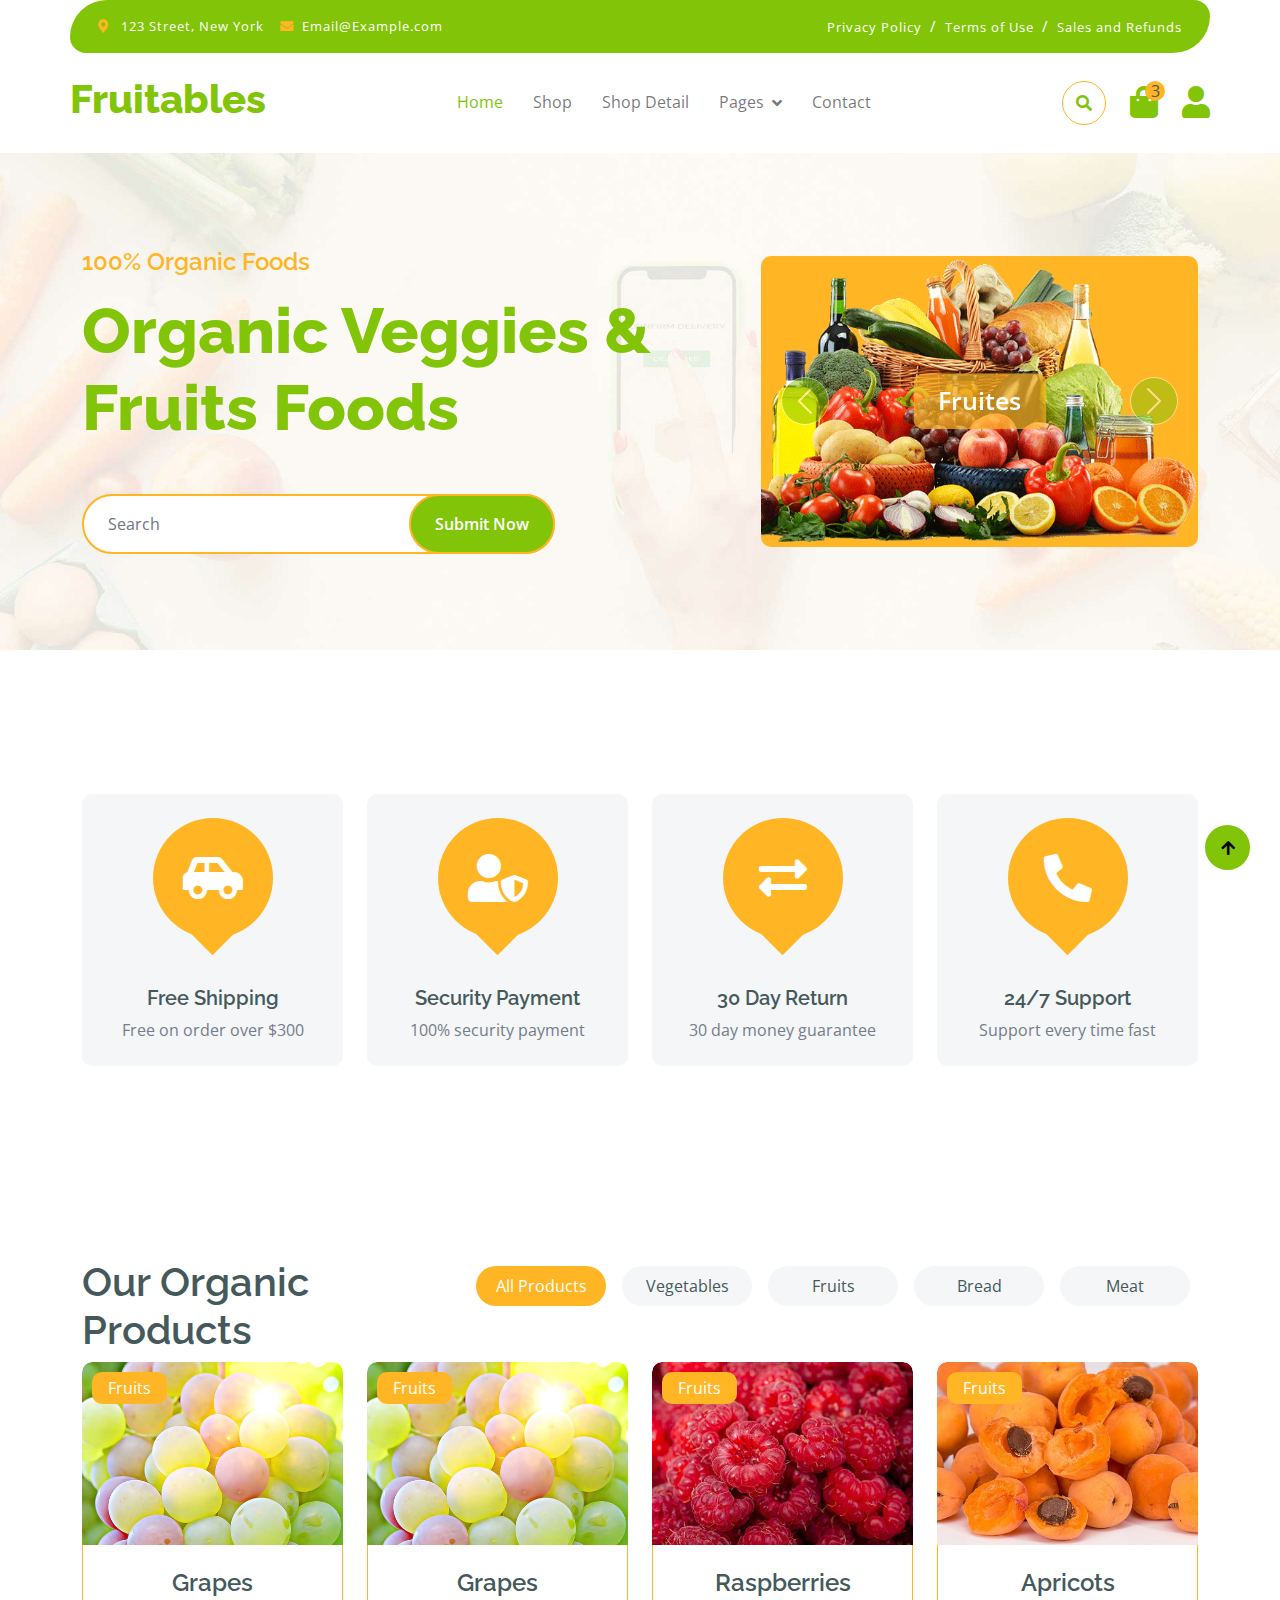
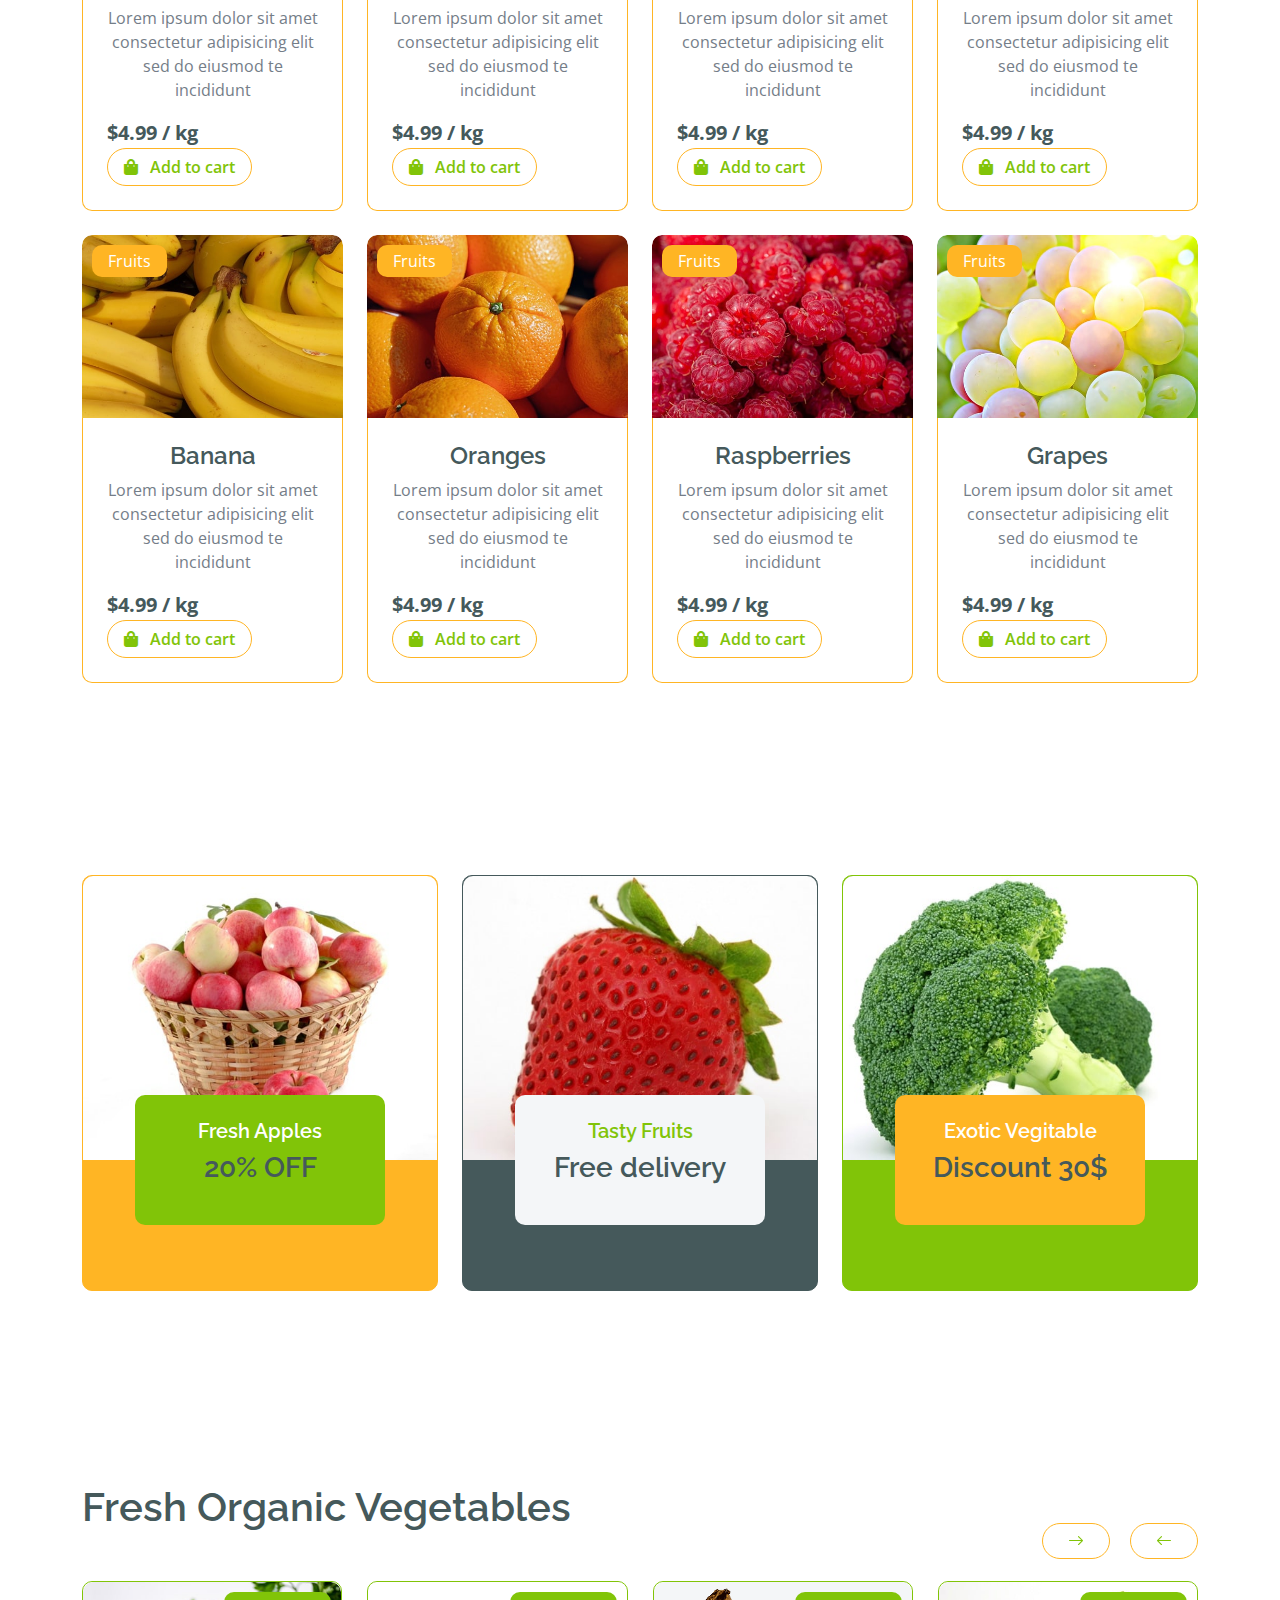
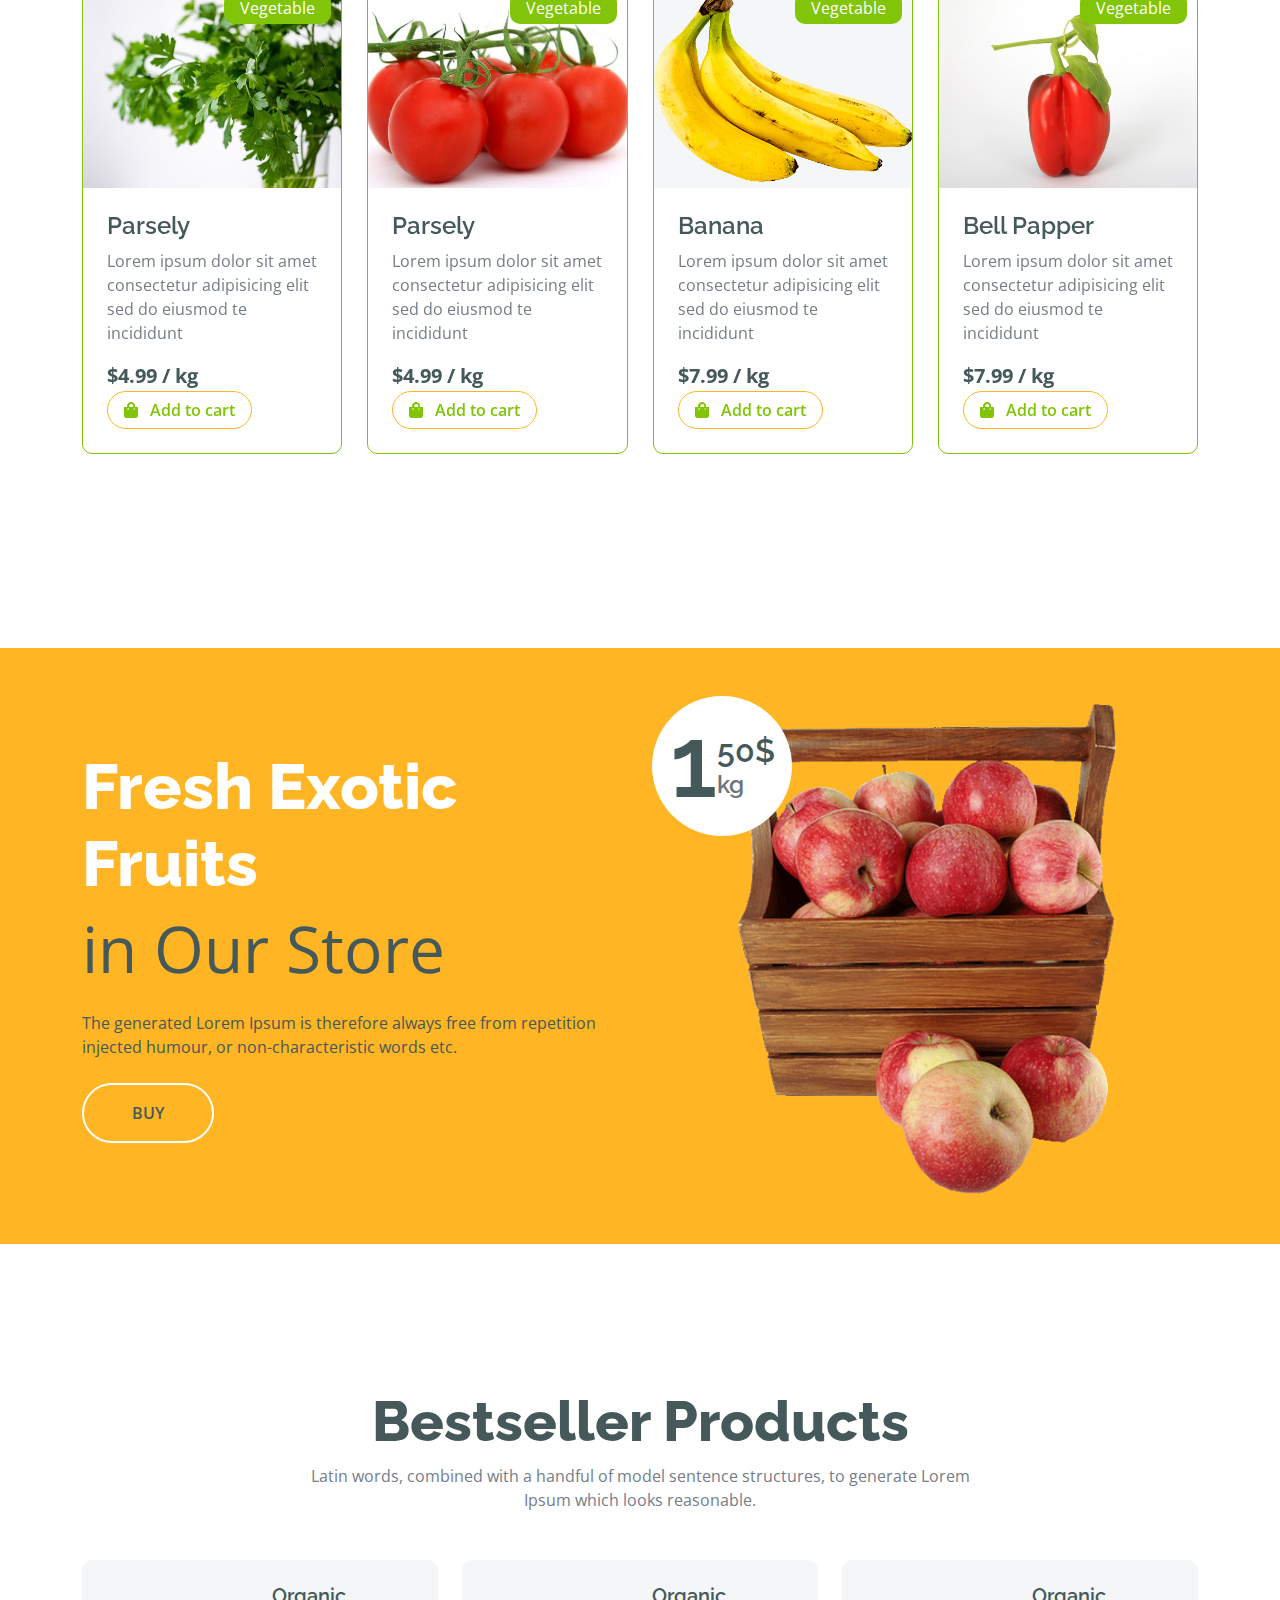
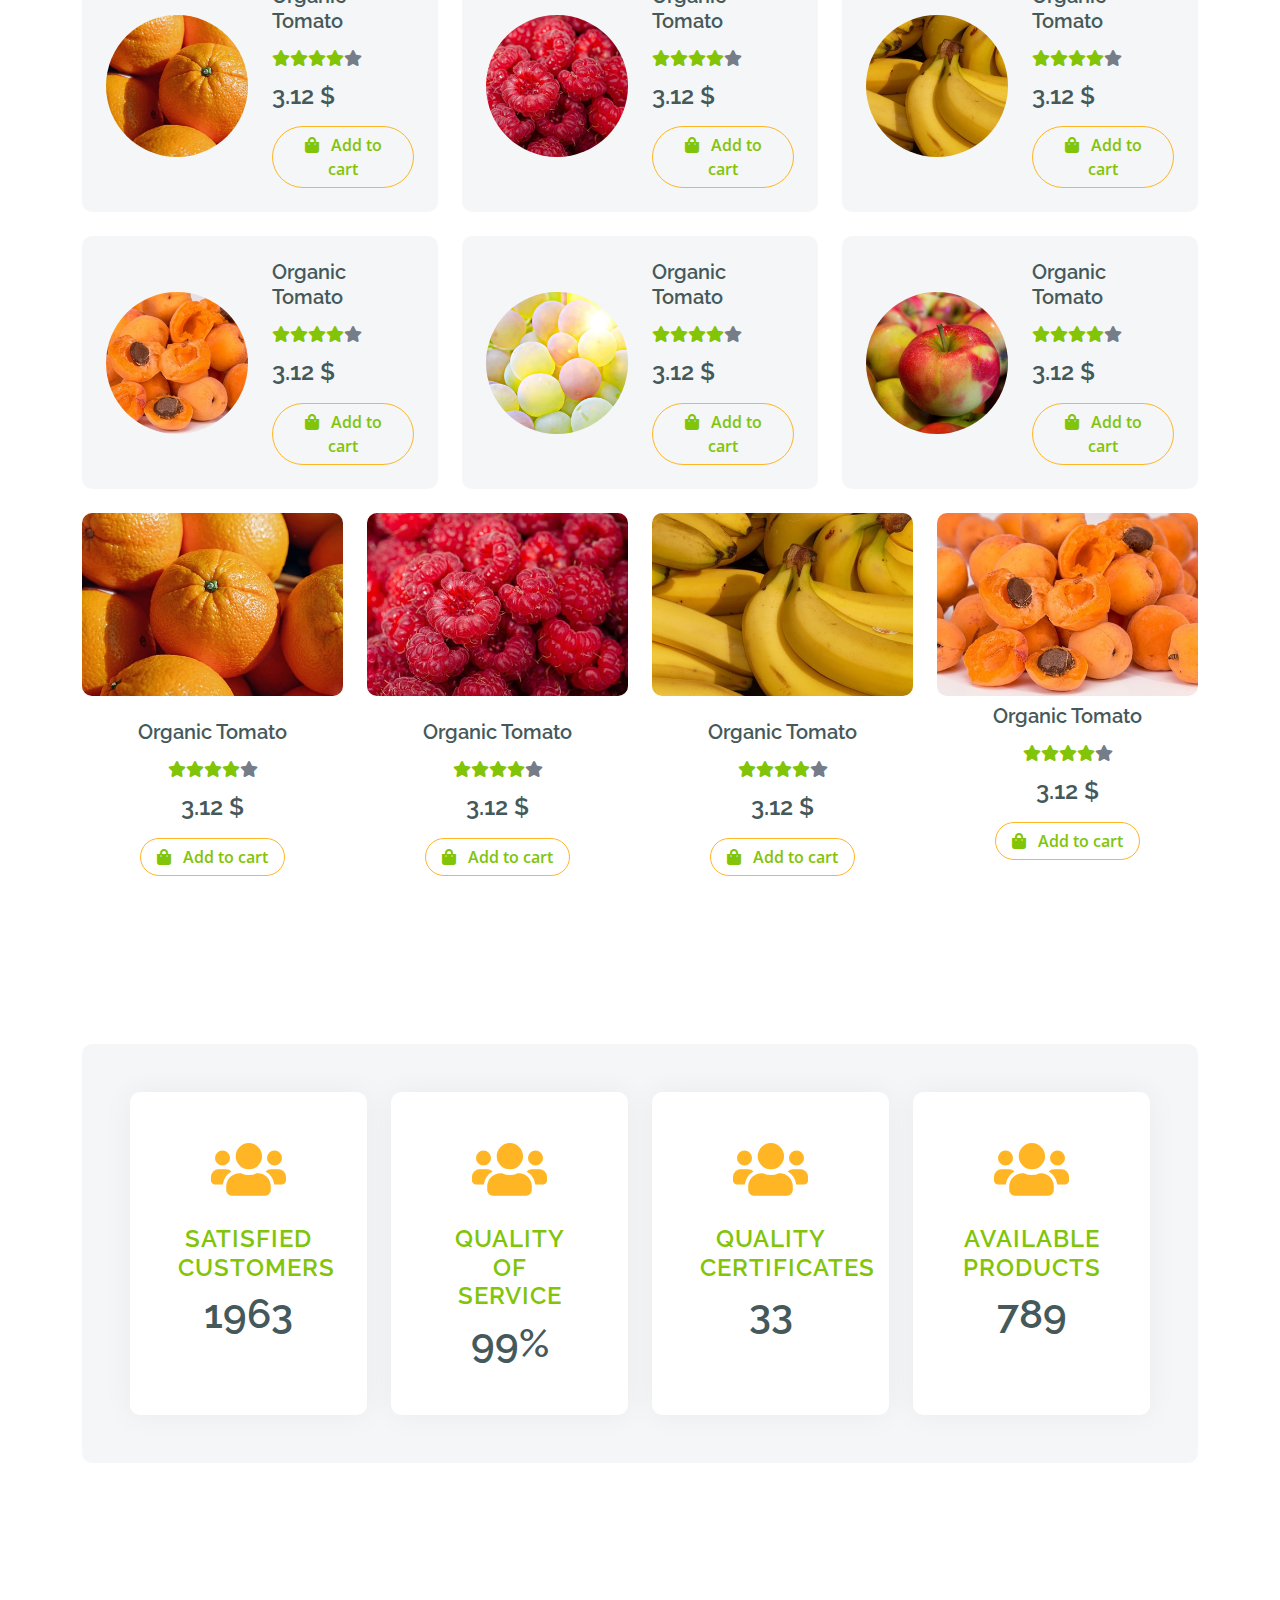
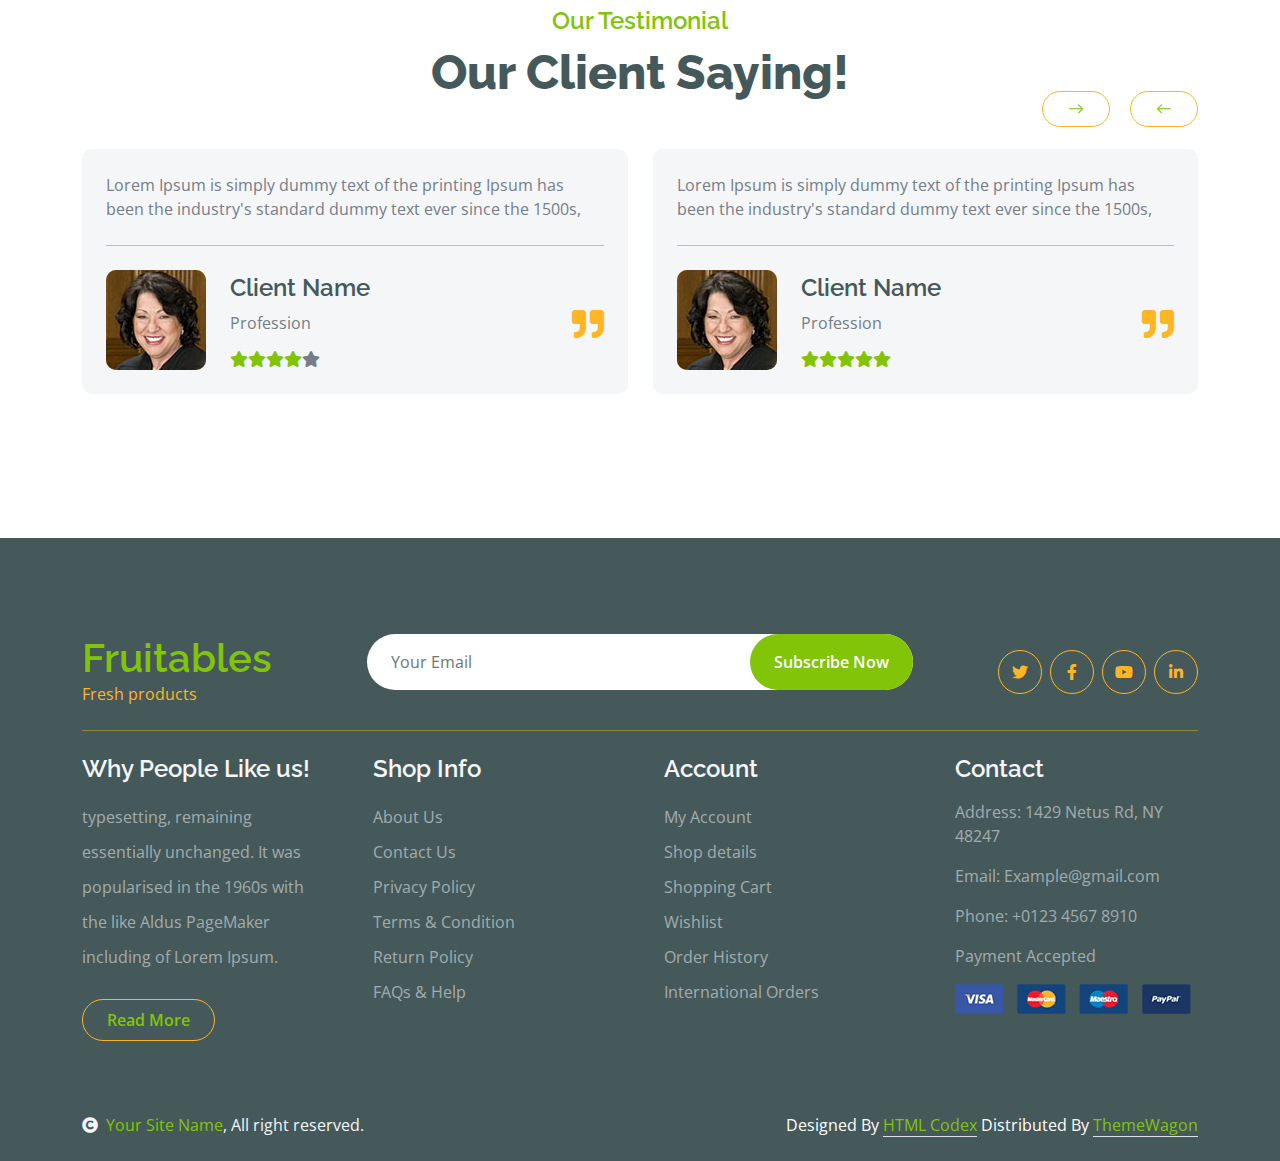
<file: staticfiles/index.html>
<!DOCTYPE html>
<html lang="en">

    <head>
        <meta charset="utf-8">
        <title>Fruitables - Vegetable Website Template</title>
        <meta content="width=device-width, initial-scale=1.0" name="viewport">
        <meta content="" name="keywords">
        <meta content="" name="description">

        <!-- Google Web Fonts -->
        <link rel="preconnect" href="https://fonts.googleapis.com">
        <link rel="preconnect" href="https://fonts.gstatic.com" crossorigin>
        <link href="https://fonts.googleapis.com/css2?family=Open+Sans:wght@400;600&family=Raleway:wght@600;800&display=swap" rel="stylesheet"> 

        <!-- Icon Font Stylesheet -->
        <link rel="stylesheet" href="https://use.fontawesome.com/releases/v5.15.4/css/all.css"/>
        <link href="https://cdn.jsdelivr.net/npm/bootstrap-icons@1.4.1/font/bootstrap-icons.css" rel="stylesheet">

        <!-- Libraries Stylesheet -->
        <link href="lib/lightbox/css/lightbox.min.css" rel="stylesheet">
        <link href="lib/owlcarousel/assets/owl.carousel.min.css" rel="stylesheet">


        <!-- Customized Bootstrap Stylesheet -->
        <link href="css/bootstrap.min.css" rel="stylesheet">

        <!-- Template Stylesheet -->
        <link href="css/style.css" rel="stylesheet">
    </head>

    <body>

        <!-- Spinner Start -->
        <div id="spinner" class="show w-100 vh-100 bg-white position-fixed translate-middle top-50 start-50  d-flex align-items-center justify-content-center">
            <div class="spinner-grow text-primary" role="status"></div>
        </div>
        <!-- Spinner End -->


        <!-- Navbar start -->
        <div class="container-fluid fixed-top">
            <div class="container topbar bg-primary d-none d-lg-block">
                <div class="d-flex justify-content-between">
                    <div class="top-info ps-2">
                        <small class="me-3"><i class="fas fa-map-marker-alt me-2 text-secondary"></i> <a href="#" class="text-white">123 Street, New York</a></small>
                        <small class="me-3"><i class="fas fa-envelope me-2 text-secondary"></i><a href="#" class="text-white">Email@Example.com</a></small>
                    </div>
                    <div class="top-link pe-2">
                        <a href="#" class="text-white"><small class="text-white mx-2">Privacy Policy</small>/</a>
                        <a href="#" class="text-white"><small class="text-white mx-2">Terms of Use</small>/</a>
                        <a href="#" class="text-white"><small class="text-white ms-2">Sales and Refunds</small></a>
                    </div>
                </div>
            </div>
            <div class="container px-0">
                <nav class="navbar navbar-light bg-white navbar-expand-xl">
                    <a href="index.html" class="navbar-brand"><h1 class="text-primary display-6">Fruitables</h1></a>
                    <button class="navbar-toggler py-2 px-3" type="button" data-bs-toggle="collapse" data-bs-target="#navbarCollapse">
                        <span class="fa fa-bars text-primary"></span>
                    </button>
                    <div class="collapse navbar-collapse bg-white" id="navbarCollapse">
                        <div class="navbar-nav mx-auto">
                            <a href="index.html" class="nav-item nav-link active">Home</a>
                            <a href="shop.html" class="nav-item nav-link">Shop</a>
                            <a href="shop-detail.html" class="nav-item nav-link">Shop Detail</a>
                            <div class="nav-item dropdown">
                                <a href="#" class="nav-link dropdown-toggle" data-bs-toggle="dropdown">Pages</a>
                                <div class="dropdown-menu m-0 bg-secondary rounded-0">
                                    <a href="cart.html" class="dropdown-item">Cart</a>
                                    <a href="chackout.html" class="dropdown-item">Chackout</a>
                                    <a href="testimonial.html" class="dropdown-item">Testimonial</a>
                                    <a href="404.html" class="dropdown-item">404 Page</a>
                                </div>
                            </div>
                            <a href="contact.html" class="nav-item nav-link">Contact</a>
                        </div>
                        <div class="d-flex m-3 me-0">
                            <button class="btn-search btn border border-secondary btn-md-square rounded-circle bg-white me-4" data-bs-toggle="modal" data-bs-target="#searchModal"><i class="fas fa-search text-primary"></i></button>
                            <a href="#" class="position-relative me-4 my-auto">
                                <i class="fa fa-shopping-bag fa-2x"></i>
                                <span class="position-absolute bg-secondary rounded-circle d-flex align-items-center justify-content-center text-dark px-1" style="top: -5px; left: 15px; height: 20px; min-width: 20px;">3</span>
                            </a>
                            <a href="#" class="my-auto">
                                <i class="fas fa-user fa-2x"></i>
                            </a>
                        </div>
                    </div>
                </nav>
            </div>
        </div>
        <!-- Navbar End -->


        <!-- Modal Search Start -->
        <div class="modal fade" id="searchModal" tabindex="-1" aria-labelledby="exampleModalLabel" aria-hidden="true">
            <div class="modal-dialog modal-fullscreen">
                <div class="modal-content rounded-0">
                    <div class="modal-header">
                        <h5 class="modal-title" id="exampleModalLabel">Search by keyword</h5>
                        <button type="button" class="btn-close" data-bs-dismiss="modal" aria-label="Close"></button>
                    </div>
                    <div class="modal-body d-flex align-items-center">
                        <div class="input-group w-75 mx-auto d-flex">
                            <input type="search" class="form-control p-3" placeholder="keywords" aria-describedby="search-icon-1">
                            <span id="search-icon-1" class="input-group-text p-3"><i class="fa fa-search"></i></span>
                        </div>
                    </div>
                </div>
            </div>
        </div>
        <!-- Modal Search End -->


        <!-- Hero Start -->
        <div class="container-fluid py-5 mb-5 hero-header">
            <div class="container py-5">
                <div class="row g-5 align-items-center">
                    <div class="col-md-12 col-lg-7">
                        <h4 class="mb-3 text-secondary">100% Organic Foods</h4>
                        <h1 class="mb-5 display-3 text-primary">Organic Veggies & Fruits Foods</h1>
                        <div class="position-relative mx-auto">
                            <input class="form-control border-2 border-secondary w-75 py-3 px-4 rounded-pill" type="number" placeholder="Search">
                            <button type="submit" class="btn btn-primary border-2 border-secondary py-3 px-4 position-absolute rounded-pill text-white h-100" style="top: 0; right: 25%;">Submit Now</button>
                        </div>
                    </div>
                    <div class="col-md-12 col-lg-5">
                        <div id="carouselId" class="carousel slide position-relative" data-bs-ride="carousel">
                            <div class="carousel-inner" role="listbox">
                                <div class="carousel-item active rounded">
                                    <img src="img/hero-img-1.png" class="img-fluid w-100 h-100 bg-secondary rounded" alt="First slide">
                                    <a href="#" class="btn px-4 py-2 text-white rounded">Fruites</a>
                                </div>
                                <div class="carousel-item rounded">
                                    <img src="img/hero-img-2.jpg" class="img-fluid w-100 h-100 rounded" alt="Second slide">
                                    <a href="#" class="btn px-4 py-2 text-white rounded">Vesitables</a>
                                </div>
                            </div>
                            <button class="carousel-control-prev" type="button" data-bs-target="#carouselId" data-bs-slide="prev">
                                <span class="carousel-control-prev-icon" aria-hidden="true"></span>
                                <span class="visually-hidden">Previous</span>
                            </button>
                            <button class="carousel-control-next" type="button" data-bs-target="#carouselId" data-bs-slide="next">
                                <span class="carousel-control-next-icon" aria-hidden="true"></span>
                                <span class="visually-hidden">Next</span>
                            </button>
                        </div>
                    </div>
                </div>
            </div>
        </div>
        <!-- Hero End -->


        <!-- Featurs Section Start -->
        <div class="container-fluid featurs py-5">
            <div class="container py-5">
                <div class="row g-4">
                    <div class="col-md-6 col-lg-3">
                        <div class="featurs-item text-center rounded bg-light p-4">
                            <div class="featurs-icon btn-square rounded-circle bg-secondary mb-5 mx-auto">
                                <i class="fas fa-car-side fa-3x text-white"></i>
                            </div>
                            <div class="featurs-content text-center">
                                <h5>Free Shipping</h5>
                                <p class="mb-0">Free on order over $300</p>
                            </div>
                        </div>
                    </div>
                    <div class="col-md-6 col-lg-3">
                        <div class="featurs-item text-center rounded bg-light p-4">
                            <div class="featurs-icon btn-square rounded-circle bg-secondary mb-5 mx-auto">
                                <i class="fas fa-user-shield fa-3x text-white"></i>
                            </div>
                            <div class="featurs-content text-center">
                                <h5>Security Payment</h5>
                                <p class="mb-0">100% security payment</p>
                            </div>
                        </div>
                    </div>
                    <div class="col-md-6 col-lg-3">
                        <div class="featurs-item text-center rounded bg-light p-4">
                            <div class="featurs-icon btn-square rounded-circle bg-secondary mb-5 mx-auto">
                                <i class="fas fa-exchange-alt fa-3x text-white"></i>
                            </div>
                            <div class="featurs-content text-center">
                                <h5>30 Day Return</h5>
                                <p class="mb-0">30 day money guarantee</p>
                            </div>
                        </div>
                    </div>
                    <div class="col-md-6 col-lg-3">
                        <div class="featurs-item text-center rounded bg-light p-4">
                            <div class="featurs-icon btn-square rounded-circle bg-secondary mb-5 mx-auto">
                                <i class="fa fa-phone-alt fa-3x text-white"></i>
                            </div>
                            <div class="featurs-content text-center">
                                <h5>24/7 Support</h5>
                                <p class="mb-0">Support every time fast</p>
                            </div>
                        </div>
                    </div>
                </div>
            </div>
        </div>
        <!-- Featurs Section End -->


        <!-- Fruits Shop Start-->
        <div class="container-fluid fruite py-5">
            <div class="container py-5">
                <div class="tab-class text-center">
                    <div class="row g-4">
                        <div class="col-lg-4 text-start">
                            <h1>Our Organic Products</h1>
                        </div>
                        <div class="col-lg-8 text-end">
                            <ul class="nav nav-pills d-inline-flex text-center mb-5">
                                <li class="nav-item">
                                    <a class="d-flex m-2 py-2 bg-light rounded-pill active" data-bs-toggle="pill" href="#tab-1">
                                        <span class="text-dark" style="width: 130px;">All Products</span>
                                    </a>
                                </li>
                                <li class="nav-item">
                                    <a class="d-flex py-2 m-2 bg-light rounded-pill" data-bs-toggle="pill" href="#tab-2">
                                        <span class="text-dark" style="width: 130px;">Vegetables</span>
                                    </a>
                                </li>
                                <li class="nav-item">
                                    <a class="d-flex m-2 py-2 bg-light rounded-pill" data-bs-toggle="pill" href="#tab-3">
                                        <span class="text-dark" style="width: 130px;">Fruits</span>
                                    </a>
                                </li>
                                <li class="nav-item">
                                    <a class="d-flex m-2 py-2 bg-light rounded-pill" data-bs-toggle="pill" href="#tab-4">
                                        <span class="text-dark" style="width: 130px;">Bread</span>
                                    </a>
                                </li>
                                <li class="nav-item">
                                    <a class="d-flex m-2 py-2 bg-light rounded-pill" data-bs-toggle="pill" href="#tab-5">
                                        <span class="text-dark" style="width: 130px;">Meat</span>
                                    </a>
                                </li>
                            </ul>
                        </div>
                    </div>
                    <div class="tab-content">
                        <div id="tab-1" class="tab-pane fade show p-0 active">
                            <div class="row g-4">
                                <div class="col-lg-12">
                                    <div class="row g-4">
                                        <div class="col-md-6 col-lg-4 col-xl-3">
                                            <div class="rounded position-relative fruite-item">
                                                <div class="fruite-img">
                                                    <img src="img/fruite-item-5.jpg" class="img-fluid w-100 rounded-top" alt="">
                                                </div>
                                                <div class="text-white bg-secondary px-3 py-1 rounded position-absolute" style="top: 10px; left: 10px;">Fruits</div>
                                                <div class="p-4 border border-secondary border-top-0 rounded-bottom">
                                                    <h4>Grapes</h4>
                                                    <p>Lorem ipsum dolor sit amet consectetur adipisicing elit sed do eiusmod te incididunt</p>
                                                    <div class="d-flex justify-content-between flex-lg-wrap">
                                                        <p class="text-dark fs-5 fw-bold mb-0">$4.99 / kg</p>
                                                        <a href="#" class="btn border border-secondary rounded-pill px-3 text-primary"><i class="fa fa-shopping-bag me-2 text-primary"></i> Add to cart</a>
                                                    </div>
                                                </div>
                                            </div>
                                        </div>
                                        <div class="col-md-6 col-lg-4 col-xl-3">
                                            <div class="rounded position-relative fruite-item">
                                                <div class="fruite-img">
                                                    <img src="img/fruite-item-5.jpg" class="img-fluid w-100 rounded-top" alt="">
                                                </div>
                                                <div class="text-white bg-secondary px-3 py-1 rounded position-absolute" style="top: 10px; left: 10px;">Fruits</div>
                                                <div class="p-4 border border-secondary border-top-0 rounded-bottom">
                                                    <h4>Grapes</h4>
                                                    <p>Lorem ipsum dolor sit amet consectetur adipisicing elit sed do eiusmod te incididunt</p>
                                                    <div class="d-flex justify-content-between flex-lg-wrap">
                                                        <p class="text-dark fs-5 fw-bold mb-0">$4.99 / kg</p>
                                                        <a href="#" class="btn border border-secondary rounded-pill px-3 text-primary"><i class="fa fa-shopping-bag me-2 text-primary"></i> Add to cart</a>
                                                    </div>
                                                </div>
                                            </div>
                                        </div>
                                        <div class="col-md-6 col-lg-4 col-xl-3">
                                            <div class="rounded position-relative fruite-item">
                                                <div class="fruite-img">
                                                    <img src="img/fruite-item-2.jpg" class="img-fluid w-100 rounded-top" alt="">
                                                </div>
                                                <div class="text-white bg-secondary px-3 py-1 rounded position-absolute" style="top: 10px; left: 10px;">Fruits</div>
                                                <div class="p-4 border border-secondary border-top-0 rounded-bottom">
                                                    <h4>Raspberries</h4>
                                                    <p>Lorem ipsum dolor sit amet consectetur adipisicing elit sed do eiusmod te incididunt</p>
                                                    <div class="d-flex justify-content-between flex-lg-wrap">
                                                        <p class="text-dark fs-5 fw-bold mb-0">$4.99 / kg</p>
                                                        <a href="#" class="btn border border-secondary rounded-pill px-3 text-primary"><i class="fa fa-shopping-bag me-2 text-primary"></i> Add to cart</a>
                                                    </div>
                                                </div>
                                            </div>
                                        </div>
                                        <div class="col-md-6 col-lg-4 col-xl-3">
                                            <div class="rounded position-relative fruite-item">
                                                <div class="fruite-img">
                                                    <img src="img/fruite-item-4.jpg" class="img-fluid w-100 rounded-top" alt="">
                                                </div>
                                                <div class="text-white bg-secondary px-3 py-1 rounded position-absolute" style="top: 10px; left: 10px;">Fruits</div>
                                                <div class="p-4 border border-secondary border-top-0 rounded-bottom">
                                                    <h4>Apricots</h4>
                                                    <p>Lorem ipsum dolor sit amet consectetur adipisicing elit sed do eiusmod te incididunt</p>
                                                    <div class="d-flex justify-content-between flex-lg-wrap">
                                                        <p class="text-dark fs-5 fw-bold mb-0">$4.99 / kg</p>
                                                        <a href="#" class="btn border border-secondary rounded-pill px-3 text-primary"><i class="fa fa-shopping-bag me-2 text-primary"></i> Add to cart</a>
                                                    </div>
                                                </div>
                                            </div>
                                        </div>
                                        <div class="col-md-6 col-lg-4 col-xl-3">
                                            <div class="rounded position-relative fruite-item">
                                                <div class="fruite-img">
                                                    <img src="img/fruite-item-3.jpg" class="img-fluid w-100 rounded-top" alt="">
                                                </div>
                                                <div class="text-white bg-secondary px-3 py-1 rounded position-absolute" style="top: 10px; left: 10px;">Fruits</div>
                                                <div class="p-4 border border-secondary border-top-0 rounded-bottom">
                                                    <h4>Banana</h4>
                                                    <p>Lorem ipsum dolor sit amet consectetur adipisicing elit sed do eiusmod te incididunt</p>
                                                    <div class="d-flex justify-content-between flex-lg-wrap">
                                                        <p class="text-dark fs-5 fw-bold mb-0">$4.99 / kg</p>
                                                        <a href="#" class="btn border border-secondary rounded-pill px-3 text-primary"><i class="fa fa-shopping-bag me-2 text-primary"></i> Add to cart</a>
                                                    </div>
                                                </div>
                                            </div>
                                        </div>
                                        <div class="col-md-6 col-lg-4 col-xl-3">
                                            <div class="rounded position-relative fruite-item">
                                                <div class="fruite-img">
                                                    <img src="img/fruite-item-1.jpg" class="img-fluid w-100 rounded-top" alt="">
                                                </div>
                                                <div class="text-white bg-secondary px-3 py-1 rounded position-absolute" style="top: 10px; left: 10px;">Fruits</div>
                                                <div class="p-4 border border-secondary border-top-0 rounded-bottom">
                                                    <h4>Oranges</h4>
                                                    <p>Lorem ipsum dolor sit amet consectetur adipisicing elit sed do eiusmod te incididunt</p>
                                                    <div class="d-flex justify-content-between flex-lg-wrap">
                                                        <p class="text-dark fs-5 fw-bold mb-0">$4.99 / kg</p>
                                                        <a href="#" class="btn border border-secondary rounded-pill px-3 text-primary"><i class="fa fa-shopping-bag me-2 text-primary"></i> Add to cart</a>
                                                    </div>
                                                </div>
                                            </div>
                                        </div>
                                        <div class="col-md-6 col-lg-4 col-xl-3">
                                            <div class="rounded position-relative fruite-item">
                                                <div class="fruite-img">
                                                    <img src="img/fruite-item-2.jpg" class="img-fluid w-100 rounded-top" alt="">
                                                </div>
                                                <div class="text-white bg-secondary px-3 py-1 rounded position-absolute" style="top: 10px; left: 10px;">Fruits</div>
                                                <div class="p-4 border border-secondary border-top-0 rounded-bottom">
                                                    <h4>Raspberries</h4>
                                                    <p>Lorem ipsum dolor sit amet consectetur adipisicing elit sed do eiusmod te incididunt</p>
                                                    <div class="d-flex justify-content-between flex-lg-wrap">
                                                        <p class="text-dark fs-5 fw-bold mb-0">$4.99 / kg</p>
                                                        <a href="#" class="btn border border-secondary rounded-pill px-3 text-primary"><i class="fa fa-shopping-bag me-2 text-primary"></i> Add to cart</a>
                                                    </div>
                                                </div>
                                            </div>
                                        </div>
                                        <div class="col-md-6 col-lg-4 col-xl-3">
                                            <div class="rounded position-relative fruite-item">
                                                <div class="fruite-img">
                                                    <img src="img/fruite-item-5.jpg" class="img-fluid w-100 rounded-top" alt="">
                                                </div>
                                                <div class="text-white bg-secondary px-3 py-1 rounded position-absolute" style="top: 10px; left: 10px;">Fruits</div>
                                                <div class="p-4 border border-secondary border-top-0 rounded-bottom">
                                                    <h4>Grapes</h4>
                                                    <p>Lorem ipsum dolor sit amet consectetur adipisicing elit sed do eiusmod te incididunt</p>
                                                    <div class="d-flex justify-content-between flex-lg-wrap">
                                                        <p class="text-dark fs-5 fw-bold mb-0">$4.99 / kg</p>
                                                        <a href="#" class="btn border border-secondary rounded-pill px-3 text-primary"><i class="fa fa-shopping-bag me-2 text-primary"></i> Add to cart</a>
                                                    </div>
                                                </div>
                                            </div>
                                        </div>
                                    </div>
                                </div>
                            </div>
                        </div>
                        <div id="tab-2" class="tab-pane fade show p-0">
                            <div class="row g-4">
                                <div class="col-lg-12">
                                    <div class="row g-4">
                                        <div class="col-md-6 col-lg-4 col-xl-3">
                                            <div class="rounded position-relative fruite-item">
                                                <div class="fruite-img">
                                                    <img src="img/fruite-item-5.jpg" class="img-fluid w-100 rounded-top" alt="">
                                                </div>
                                                <div class="text-white bg-secondary px-3 py-1 rounded position-absolute" style="top: 10px; left: 10px;">Fruits</div>
                                                <div class="p-4 border border-secondary border-top-0 rounded-bottom">
                                                    <h4>Grapes</h4>
                                                    <p>Lorem ipsum dolor sit amet consectetur adipisicing elit sed do eiusmod te incididunt</p>
                                                    <div class="d-flex justify-content-between flex-lg-wrap">
                                                        <p class="text-dark fs-5 fw-bold mb-0">$4.99 / kg</p>
                                                        <a href="#" class="btn border border-secondary rounded-pill px-3 text-primary"><i class="fa fa-shopping-bag me-2 text-primary"></i> Add to cart</a>
                                                    </div>
                                                </div>
                                            </div>
                                        </div>
                                        <div class="col-md-6 col-lg-4 col-xl-3">
                                            <div class="rounded position-relative fruite-item">
                                                <div class="fruite-img">
                                                    <img src="img/fruite-item-2.jpg" class="img-fluid w-100 rounded-top" alt="">
                                                </div>
                                                <div class="text-white bg-secondary px-3 py-1 rounded position-absolute" style="top: 10px; left: 10px;">Fruits</div>
                                                <div class="p-4 border border-secondary border-top-0 rounded-bottom">
                                                    <h4>Raspberries</h4>
                                                    <p>Lorem ipsum dolor sit amet consectetur adipisicing elit sed do eiusmod te incididunt</p>
                                                    <div class="d-flex justify-content-between flex-lg-wrap">
                                                        <p class="text-dark fs-5 fw-bold mb-0">$4.99 / kg</p>
                                                        <a href="#" class="btn border border-secondary rounded-pill px-3 text-primary"><i class="fa fa-shopping-bag me-2 text-primary"></i> Add to cart</a>
                                                    </div>
                                                </div>
                                            </div>
                                        </div>
                                    </div>
                                </div>
                            </div>
                        </div>
                        <div id="tab-3" class="tab-pane fade show p-0">
                            <div class="row g-4">
                                <div class="col-lg-12">
                                    <div class="row g-4">
                                        <div class="col-md-6 col-lg-4 col-xl-3">
                                            <div class="rounded position-relative fruite-item">
                                                <div class="fruite-img">
                                                    <img src="img/fruite-item-1.jpg" class="img-fluid w-100 rounded-top" alt="">
                                                </div>
                                                <div class="text-white bg-secondary px-3 py-1 rounded position-absolute" style="top: 10px; left: 10px;">Fruits</div>
                                                <div class="p-4 border border-secondary border-top-0 rounded-bottom">
                                                    <h4>Oranges</h4>
                                                    <p>Lorem ipsum dolor sit amet consectetur adipisicing elit sed do eiusmod te incididunt</p>
                                                    <div class="d-flex justify-content-between flex-lg-wrap">
                                                        <p class="text-dark fs-5 fw-bold mb-0">$4.99 / kg</p>
                                                        <a href="#" class="btn border border-secondary rounded-pill px-3 text-primary"><i class="fa fa-shopping-bag me-2 text-primary"></i> Add to cart</a>
                                                    </div>
                                                </div>
                                            </div>
                                        </div>
                                        <div class="col-md-6 col-lg-4 col-xl-3">
                                            <div class="rounded position-relative fruite-item">
                                                <div class="fruite-img">
                                                    <img src="img/fruite-item-6.jpg" class="img-fluid w-100 rounded-top" alt="">
                                                </div>
                                                <div class="text-white bg-secondary px-3 py-1 rounded position-absolute" style="top: 10px; left: 10px;">Fruits</div>
                                                <div class="p-4 border border-secondary border-top-0 rounded-bottom">
                                                    <h4>Apple</h4>
                                                    <p>Lorem ipsum dolor sit amet consectetur adipisicing elit sed do eiusmod te incididunt</p>
                                                    <div class="d-flex justify-content-between flex-lg-wrap">
                                                        <p class="text-dark fs-5 fw-bold mb-0">$4.99 / kg</p>
                                                        <a href="#" class="btn border border-secondary rounded-pill px-3 text-primary"><i class="fa fa-shopping-bag me-2 text-primary"></i> Add to cart</a>
                                                    </div>
                                                </div>
                                            </div>
                                        </div>
                                    </div>
                                </div>
                            </div>
                        </div>
                        <div id="tab-4" class="tab-pane fade show p-0">
                            <div class="row g-4">
                                <div class="col-lg-12">
                                    <div class="row g-4">
                                        <div class="col-md-6 col-lg-4 col-xl-3">
                                            <div class="rounded position-relative fruite-item">
                                                <div class="fruite-img">
                                                    <img src="img/fruite-item-5.jpg" class="img-fluid w-100 rounded-top" alt="">
                                                </div>
                                                <div class="text-white bg-secondary px-3 py-1 rounded position-absolute" style="top: 10px; left: 10px;">Fruits</div>
                                                <div class="p-4 border border-secondary border-top-0 rounded-bottom">
                                                    <h4>Grapes</h4>
                                                    <p>Lorem ipsum dolor sit amet consectetur adipisicing elit sed do eiusmod te incididunt</p>
                                                    <div class="d-flex justify-content-between flex-lg-wrap">
                                                        <p class="text-dark fs-5 fw-bold mb-0">$4.99 / kg</p>
                                                        <a href="#" class="btn border border-secondary rounded-pill px-3 text-primary"><i class="fa fa-shopping-bag me-2 text-primary"></i> Add to cart</a>
                                                    </div>
                                                </div>
                                            </div>
                                        </div>
                                        <div class="col-md-6 col-lg-4 col-xl-3">
                                            <div class="rounded position-relative fruite-item">
                                                <div class="fruite-img">
                                                    <img src="img/fruite-item-4.jpg" class="img-fluid w-100 rounded-top" alt="">
                                                </div>
                                                <div class="text-white bg-secondary px-3 py-1 rounded position-absolute" style="top: 10px; left: 10px;">Fruits</div>
                                                <div class="p-4 border border-secondary border-top-0 rounded-bottom">
                                                    <h4>Apricots</h4>
                                                    <p>Lorem ipsum dolor sit amet consectetur adipisicing elit sed do eiusmod te incididunt</p>
                                                    <div class="d-flex justify-content-between flex-lg-wrap">
                                                        <p class="text-dark fs-5 fw-bold mb-0">$4.99 / kg</p>
                                                        <a href="#" class="btn border border-secondary rounded-pill px-3 text-primary"><i class="fa fa-shopping-bag me-2 text-primary"></i> Add to cart</a>
                                                    </div>
                                                </div>
                                            </div>
                                        </div>
                                    </div>
                                </div>
                            </div>
                        </div>
                        <div id="tab-5" class="tab-pane fade show p-0">
                            <div class="row g-4">
                                <div class="col-lg-12">
                                    <div class="row g-4">
                                        <div class="col-md-6 col-lg-4 col-xl-3">
                                            <div class="rounded position-relative fruite-item">
                                                <div class="fruite-img">
                                                    <img src="img/fruite-item-3.jpg" class="img-fluid w-100 rounded-top" alt="">
                                                </div>
                                                <div class="text-white bg-secondary px-3 py-1 rounded position-absolute" style="top: 10px; left: 10px;">Fruits</div>
                                                <div class="p-4 border border-secondary border-top-0 rounded-bottom">
                                                    <h4>Banana</h4>
                                                    <p>Lorem ipsum dolor sit amet consectetur adipisicing elit sed do eiusmod te incididunt</p>
                                                    <div class="d-flex justify-content-between flex-lg-wrap">
                                                        <p class="text-dark fs-5 fw-bold mb-0">$4.99 / kg</p>
                                                        <a href="#" class="btn border border-secondary rounded-pill px-3 text-primary"><i class="fa fa-shopping-bag me-2 text-primary"></i> Add to cart</a>
                                                    </div>
                                                </div>
                                            </div>
                                        </div>
                                        <div class="col-md-6 col-lg-4 col-xl-3">
                                            <div class="rounded position-relative fruite-item">
                                                <div class="fruite-img">
                                                    <img src="img/fruite-item-2.jpg" class="img-fluid w-100 rounded-top" alt="">
                                                </div>
                                                <div class="text-white bg-secondary px-3 py-1 rounded position-absolute" style="top: 10px; left: 10px;">Fruits</div>
                                                <div class="p-4 border border-secondary border-top-0 rounded-bottom">
                                                    <h4>Raspberries</h4>
                                                    <p>Lorem ipsum dolor sit amet consectetur adipisicing elit sed do eiusmod te incididunt</p>
                                                    <div class="d-flex justify-content-between flex-lg-wrap">
                                                        <p class="text-dark fs-5 fw-bold mb-0">$4.99 / kg</p>
                                                        <a href="#" class="btn border border-secondary rounded-pill px-3 text-primary"><i class="fa fa-shopping-bag me-2 text-primary"></i> Add to cart</a>
                                                    </div>
                                                </div>
                                            </div>
                                        </div>
                                        <div class="col-md-6 col-lg-4 col-xl-3">
                                            <div class="rounded position-relative fruite-item">
                                                <div class="fruite-img">
                                                    <img src="img/fruite-item-1.jpg" class="img-fluid w-100 rounded-top" alt="">
                                                </div>
                                                <div class="text-white bg-secondary px-3 py-1 rounded position-absolute" style="top: 10px; left: 10px;">Fruits</div>
                                                <div class="p-4 border border-secondary border-top-0 rounded-bottom">
                                                    <h4>Oranges</h4>
                                                    <p>Lorem ipsum dolor sit amet consectetur adipisicing elit sed do eiusmod te incididunt</p>
                                                    <div class="d-flex justify-content-between flex-lg-wrap">
                                                        <p class="text-dark fs-5 fw-bold mb-0">$4.99 / kg</p>
                                                        <a href="#" class="btn border border-secondary rounded-pill px-3 text-primary"><i class="fa fa-shopping-bag me-2 text-primary"></i> Add to cart</a>
                                                    </div>
                                                </div>
                                            </div>
                                        </div>
                                    </div>
                                </div>
                            </div>
                        </div>
                    </div>
                </div>      
            </div>
        </div>
        <!-- Fruits Shop End-->


        <!-- Featurs Start -->
        <div class="container-fluid service py-5">
            <div class="container py-5">
                <div class="row g-4 justify-content-center">
                    <div class="col-md-6 col-lg-4">
                        <a href="#">
                            <div class="service-item bg-secondary rounded border border-secondary">
                                <img src="img/featur-1.jpg" class="img-fluid rounded-top w-100" alt="">
                                <div class="px-4 rounded-bottom">
                                    <div class="service-content bg-primary text-center p-4 rounded">
                                        <h5 class="text-white">Fresh Apples</h5>
                                        <h3 class="mb-0">20% OFF</h3>
                                    </div>
                                </div>
                            </div>
                        </a>
                    </div>
                    <div class="col-md-6 col-lg-4">
                        <a href="#">
                            <div class="service-item bg-dark rounded border border-dark">
                                <img src="img/featur-2.jpg" class="img-fluid rounded-top w-100" alt="">
                                <div class="px-4 rounded-bottom">
                                    <div class="service-content bg-light text-center p-4 rounded">
                                        <h5 class="text-primary">Tasty Fruits</h5>
                                        <h3 class="mb-0">Free delivery</h3>
                                    </div>
                                </div>
                            </div>
                        </a>
                    </div>
                    <div class="col-md-6 col-lg-4">
                        <a href="#">
                            <div class="service-item bg-primary rounded border border-primary">
                                <img src="img/featur-3.jpg" class="img-fluid rounded-top w-100" alt="">
                                <div class="px-4 rounded-bottom">
                                    <div class="service-content bg-secondary text-center p-4 rounded">
                                        <h5 class="text-white">Exotic Vegitable</h5>
                                        <h3 class="mb-0">Discount 30$</h3>
                                    </div>
                                </div>
                            </div>
                        </a>
                    </div>
                </div>
            </div>
        </div>
        <!-- Featurs End -->


        <!-- Vesitable Shop Start-->
        <div class="container-fluid vesitable py-5">
            <div class="container py-5">
                <h1 class="mb-0">Fresh Organic Vegetables</h1>
                <div class="owl-carousel vegetable-carousel justify-content-center">
                    <div class="border border-primary rounded position-relative vesitable-item">
                        <div class="vesitable-img">
                            <img src="img/vegetable-item-6.jpg" class="img-fluid w-100 rounded-top" alt="">
                        </div>
                        <div class="text-white bg-primary px-3 py-1 rounded position-absolute" style="top: 10px; right: 10px;">Vegetable</div>
                        <div class="p-4 rounded-bottom">
                            <h4>Parsely</h4>
                            <p>Lorem ipsum dolor sit amet consectetur adipisicing elit sed do eiusmod te incididunt</p>
                            <div class="d-flex justify-content-between flex-lg-wrap">
                                <p class="text-dark fs-5 fw-bold mb-0">$4.99 / kg</p>
                                <a href="#" class="btn border border-secondary rounded-pill px-3 text-primary"><i class="fa fa-shopping-bag me-2 text-primary"></i> Add to cart</a>
                            </div>
                        </div>
                    </div>
                    <div class="border border-primary rounded position-relative vesitable-item">
                        <div class="vesitable-img">
                            <img src="img/vegetable-item-1.jpg" class="img-fluid w-100 rounded-top" alt="">
                        </div>
                        <div class="text-white bg-primary px-3 py-1 rounded position-absolute" style="top: 10px; right: 10px;">Vegetable</div>
                        <div class="p-4 rounded-bottom">
                            <h4>Parsely</h4>
                            <p>Lorem ipsum dolor sit amet consectetur adipisicing elit sed do eiusmod te incididunt</p>
                            <div class="d-flex justify-content-between flex-lg-wrap">
                                <p class="text-dark fs-5 fw-bold mb-0">$4.99 / kg</p>
                                <a href="#" class="btn border border-secondary rounded-pill px-3 text-primary"><i class="fa fa-shopping-bag me-2 text-primary"></i> Add to cart</a>
                            </div>
                        </div>
                    </div>
                    <div class="border border-primary rounded position-relative vesitable-item">
                        <div class="vesitable-img">
                            <img src="img/vegetable-item-3.png" class="img-fluid w-100 rounded-top bg-light" alt="">
                        </div>
                        <div class="text-white bg-primary px-3 py-1 rounded position-absolute" style="top: 10px; right: 10px;">Vegetable</div>
                        <div class="p-4 rounded-bottom">
                            <h4>Banana</h4>
                            <p>Lorem ipsum dolor sit amet consectetur adipisicing elit sed do eiusmod te incididunt</p>
                            <div class="d-flex justify-content-between flex-lg-wrap">
                                <p class="text-dark fs-5 fw-bold mb-0">$7.99 / kg</p>
                                <a href="#" class="btn border border-secondary rounded-pill px-3 text-primary"><i class="fa fa-shopping-bag me-2 text-primary"></i> Add to cart</a>
                            </div>
                        </div>
                    </div>
                    <div class="border border-primary rounded position-relative vesitable-item">
                        <div class="vesitable-img">
                            <img src="img/vegetable-item-4.jpg" class="img-fluid w-100 rounded-top" alt="">
                        </div>
                        <div class="text-white bg-primary px-3 py-1 rounded position-absolute" style="top: 10px; right: 10px;">Vegetable</div>
                        <div class="p-4 rounded-bottom">
                            <h4>Bell Papper</h4>
                            <p>Lorem ipsum dolor sit amet consectetur adipisicing elit sed do eiusmod te incididunt</p>
                            <div class="d-flex justify-content-between flex-lg-wrap">
                                <p class="text-dark fs-5 fw-bold mb-0">$7.99 / kg</p>
                                <a href="#" class="btn border border-secondary rounded-pill px-3 text-primary"><i class="fa fa-shopping-bag me-2 text-primary"></i> Add to cart</a>
                            </div>
                        </div>
                    </div>
                    <div class="border border-primary rounded position-relative vesitable-item">
                        <div class="vesitable-img">
                            <img src="img/vegetable-item-5.jpg" class="img-fluid w-100 rounded-top" alt="">
                        </div>
                        <div class="text-white bg-primary px-3 py-1 rounded position-absolute" style="top: 10px; right: 10px;">Vegetable</div>
                        <div class="p-4 rounded-bottom">
                            <h4>Potatoes</h4>
                            <p>Lorem ipsum dolor sit amet consectetur adipisicing elit sed do eiusmod te incididunt</p>
                            <div class="d-flex justify-content-between flex-lg-wrap">
                                <p class="text-dark fs-5 fw-bold mb-0">$7.99 / kg</p>
                                <a href="#" class="btn border border-secondary rounded-pill px-3 text-primary"><i class="fa fa-shopping-bag me-2 text-primary"></i> Add to cart</a>
                            </div>
                        </div>
                    </div>
                    <div class="border border-primary rounded position-relative vesitable-item">
                        <div class="vesitable-img">
                            <img src="img/vegetable-item-6.jpg" class="img-fluid w-100 rounded-top" alt="">
                        </div>
                        <div class="text-white bg-primary px-3 py-1 rounded position-absolute" style="top: 10px; right: 10px;">Vegetable</div>
                        <div class="p-4 rounded-bottom">
                            <h4>Parsely</h4>
                            <p>Lorem ipsum dolor sit amet consectetur adipisicing elit sed do eiusmod te incididunt</p>
                            <div class="d-flex justify-content-between flex-lg-wrap">
                                <p class="text-dark fs-5 fw-bold mb-0">$7.99 / kg</p>
                                <a href="#" class="btn border border-secondary rounded-pill px-3 text-primary"><i class="fa fa-shopping-bag me-2 text-primary"></i> Add to cart</a>
                            </div>
                        </div>
                    </div>
                    <div class="border border-primary rounded position-relative vesitable-item">
                        <div class="vesitable-img">
                            <img src="img/vegetable-item-5.jpg" class="img-fluid w-100 rounded-top" alt="">
                        </div>
                        <div class="text-white bg-primary px-3 py-1 rounded position-absolute" style="top: 10px; right: 10px;">Vegetable</div>
                        <div class="p-4 rounded-bottom">
                            <h4>Potatoes</h4>
                            <p>Lorem ipsum dolor sit amet consectetur adipisicing elit sed do eiusmod te incididunt</p>
                            <div class="d-flex justify-content-between flex-lg-wrap">
                                <p class="text-dark fs-5 fw-bold mb-0">$7.99 / kg</p>
                                <a href="#" class="btn border border-secondary rounded-pill px-3 text-primary"><i class="fa fa-shopping-bag me-2 text-primary"></i> Add to cart</a>
                            </div>
                        </div>
                    </div>
                    <div class="border border-primary rounded position-relative vesitable-item">
                        <div class="vesitable-img">
                            <img src="img/vegetable-item-6.jpg" class="img-fluid w-100 rounded-top" alt="">
                        </div>
                        <div class="text-white bg-primary px-3 py-1 rounded position-absolute" style="top: 10px; right: 10px;">Vegetable</div>
                        <div class="p-4 rounded-bottom">
                            <h4>Parsely</h4>
                            <p>Lorem ipsum dolor sit amet consectetur adipisicing elit sed do eiusmod te incididunt</p>
                            <div class="d-flex justify-content-between flex-lg-wrap">
                                <p class="text-dark fs-5 fw-bold mb-0">$7.99 / kg</p>
                                <a href="#" class="btn border border-secondary rounded-pill px-3 text-primary"><i class="fa fa-shopping-bag me-2 text-primary"></i> Add to cart</a>
                            </div>
                        </div>
                    </div>
                </div>
            </div>
        </div>
        <!-- Vesitable Shop End -->


        <!-- Banner Section Start-->
        <div class="container-fluid banner bg-secondary my-5">
            <div class="container py-5">
                <div class="row g-4 align-items-center">
                    <div class="col-lg-6">
                        <div class="py-4">
                            <h1 class="display-3 text-white">Fresh Exotic Fruits</h1>
                            <p class="fw-normal display-3 text-dark mb-4">in Our Store</p>
                            <p class="mb-4 text-dark">The generated Lorem Ipsum is therefore always free from repetition injected humour, or non-characteristic words etc.</p>
                            <a href="#" class="banner-btn btn border-2 border-white rounded-pill text-dark py-3 px-5">BUY</a>
                        </div>
                    </div>
                    <div class="col-lg-6">
                        <div class="position-relative">
                            <img src="img/baner-1.png" class="img-fluid w-100 rounded" alt="">
                            <div class="d-flex align-items-center justify-content-center bg-white rounded-circle position-absolute" style="width: 140px; height: 140px; top: 0; left: 0;">
                                <h1 style="font-size: 100px;">1</h1>
                                <div class="d-flex flex-column">
                                    <span class="h2 mb-0">50$</span>
                                    <span class="h4 text-muted mb-0">kg</span>
                                </div>
                            </div>
                        </div>
                    </div>
                </div>
            </div>
        </div>
        <!-- Banner Section End -->


        <!-- Bestsaler Product Start -->
        <div class="container-fluid py-5">
            <div class="container py-5">
                <div class="text-center mx-auto mb-5" style="max-width: 700px;">
                    <h1 class="display-4">Bestseller Products</h1>
                    <p>Latin words, combined with a handful of model sentence structures, to generate Lorem Ipsum which looks reasonable.</p>
                </div>
                <div class="row g-4">
                    <div class="col-lg-6 col-xl-4">
                        <div class="p-4 rounded bg-light">
                            <div class="row align-items-center">
                                <div class="col-6">
                                    <img src="img/best-product-1.jpg" class="img-fluid rounded-circle w-100" alt="">
                                </div>
                                <div class="col-6">
                                    <a href="#" class="h5">Organic Tomato</a>
                                    <div class="d-flex my-3">
                                        <i class="fas fa-star text-primary"></i>
                                        <i class="fas fa-star text-primary"></i>
                                        <i class="fas fa-star text-primary"></i>
                                        <i class="fas fa-star text-primary"></i>
                                        <i class="fas fa-star"></i>
                                    </div>
                                    <h4 class="mb-3">3.12 $</h4>
                                    <a href="#" class="btn border border-secondary rounded-pill px-3 text-primary"><i class="fa fa-shopping-bag me-2 text-primary"></i> Add to cart</a>
                                </div>
                            </div>
                        </div>
                    </div>
                    <div class="col-lg-6 col-xl-4">
                        <div class="p-4 rounded bg-light">
                            <div class="row align-items-center">
                                <div class="col-6">
                                    <img src="img/best-product-2.jpg" class="img-fluid rounded-circle w-100" alt="">
                                </div>
                                <div class="col-6">
                                    <a href="#" class="h5">Organic Tomato</a>
                                    <div class="d-flex my-3">
                                        <i class="fas fa-star text-primary"></i>
                                        <i class="fas fa-star text-primary"></i>
                                        <i class="fas fa-star text-primary"></i>
                                        <i class="fas fa-star text-primary"></i>
                                        <i class="fas fa-star"></i>
                                    </div>
                                    <h4 class="mb-3">3.12 $</h4>
                                    <a href="#" class="btn border border-secondary rounded-pill px-3 text-primary"><i class="fa fa-shopping-bag me-2 text-primary"></i> Add to cart</a>
                                </div>
                            </div>
                        </div>
                    </div>
                    <div class="col-lg-6 col-xl-4">
                        <div class="p-4 rounded bg-light">
                            <div class="row align-items-center">
                                <div class="col-6">
                                    <img src="img/best-product-3.jpg" class="img-fluid rounded-circle w-100" alt="">
                                </div>
                                <div class="col-6">
                                    <a href="#" class="h5">Organic Tomato</a>
                                    <div class="d-flex my-3">
                                        <i class="fas fa-star text-primary"></i>
                                        <i class="fas fa-star text-primary"></i>
                                        <i class="fas fa-star text-primary"></i>
                                        <i class="fas fa-star text-primary"></i>
                                        <i class="fas fa-star"></i>
                                    </div>
                                    <h4 class="mb-3">3.12 $</h4>
                                    <a href="#" class="btn border border-secondary rounded-pill px-3 text-primary"><i class="fa fa-shopping-bag me-2 text-primary"></i> Add to cart</a>
                                </div>
                            </div>
                        </div>
                    </div>
                    <div class="col-lg-6 col-xl-4">
                        <div class="p-4 rounded bg-light">
                            <div class="row align-items-center">
                                <div class="col-6">
                                    <img src="img/best-product-4.jpg" class="img-fluid rounded-circle w-100" alt="">
                                </div>
                                <div class="col-6">
                                    <a href="#" class="h5">Organic Tomato</a>
                                    <div class="d-flex my-3">
                                        <i class="fas fa-star text-primary"></i>
                                        <i class="fas fa-star text-primary"></i>
                                        <i class="fas fa-star text-primary"></i>
                                        <i class="fas fa-star text-primary"></i>
                                        <i class="fas fa-star"></i>
                                    </div>
                                    <h4 class="mb-3">3.12 $</h4>
                                    <a href="#" class="btn border border-secondary rounded-pill px-3 text-primary"><i class="fa fa-shopping-bag me-2 text-primary"></i> Add to cart</a>
                                </div>
                            </div>
                        </div>
                    </div>
                    <div class="col-lg-6 col-xl-4">
                        <div class="p-4 rounded bg-light">
                            <div class="row align-items-center">
                                <div class="col-6">
                                    <img src="img/best-product-5.jpg" class="img-fluid rounded-circle w-100" alt="">
                                </div>
                                <div class="col-6">
                                    <a href="#" class="h5">Organic Tomato</a>
                                    <div class="d-flex my-3">
                                        <i class="fas fa-star text-primary"></i>
                                        <i class="fas fa-star text-primary"></i>
                                        <i class="fas fa-star text-primary"></i>
                                        <i class="fas fa-star text-primary"></i>
                                        <i class="fas fa-star"></i>
                                    </div>
                                    <h4 class="mb-3">3.12 $</h4>
                                    <a href="#" class="btn border border-secondary rounded-pill px-3 text-primary"><i class="fa fa-shopping-bag me-2 text-primary"></i> Add to cart</a>
                                </div>
                            </div>
                        </div>
                    </div>
                    <div class="col-lg-6 col-xl-4">
                        <div class="p-4 rounded bg-light">
                            <div class="row align-items-center">
                                <div class="col-6">
                                    <img src="img/best-product-6.jpg" class="img-fluid rounded-circle w-100" alt="">
                                </div>
                                <div class="col-6">
                                    <a href="#" class="h5">Organic Tomato</a>
                                    <div class="d-flex my-3">
                                        <i class="fas fa-star text-primary"></i>
                                        <i class="fas fa-star text-primary"></i>
                                        <i class="fas fa-star text-primary"></i>
                                        <i class="fas fa-star text-primary"></i>
                                        <i class="fas fa-star"></i>
                                    </div>
                                    <h4 class="mb-3">3.12 $</h4>
                                    <a href="#" class="btn border border-secondary rounded-pill px-3 text-primary"><i class="fa fa-shopping-bag me-2 text-primary"></i> Add to cart</a>
                                </div>
                            </div>
                        </div>
                    </div>
                    <div class="col-md-6 col-lg-6 col-xl-3">
                        <div class="text-center">
                            <img src="img/fruite-item-1.jpg" class="img-fluid rounded" alt="">
                            <div class="py-4">
                                <a href="#" class="h5">Organic Tomato</a>
                                <div class="d-flex my-3 justify-content-center">
                                    <i class="fas fa-star text-primary"></i>
                                    <i class="fas fa-star text-primary"></i>
                                    <i class="fas fa-star text-primary"></i>
                                    <i class="fas fa-star text-primary"></i>
                                    <i class="fas fa-star"></i>
                                </div>
                                <h4 class="mb-3">3.12 $</h4>
                                <a href="#" class="btn border border-secondary rounded-pill px-3 text-primary"><i class="fa fa-shopping-bag me-2 text-primary"></i> Add to cart</a>
                            </div>
                        </div>
                    </div>
                    <div class="col-md-6 col-lg-6 col-xl-3">
                        <div class="text-center">
                            <img src="img/fruite-item-2.jpg" class="img-fluid rounded" alt="">
                            <div class="py-4">
                                <a href="#" class="h5">Organic Tomato</a>
                                <div class="d-flex my-3 justify-content-center">
                                    <i class="fas fa-star text-primary"></i>
                                    <i class="fas fa-star text-primary"></i>
                                    <i class="fas fa-star text-primary"></i>
                                    <i class="fas fa-star text-primary"></i>
                                    <i class="fas fa-star"></i>
                                </div>
                                <h4 class="mb-3">3.12 $</h4>
                                <a href="#" class="btn border border-secondary rounded-pill px-3 text-primary"><i class="fa fa-shopping-bag me-2 text-primary"></i> Add to cart</a>
                            </div>
                        </div>
                    </div>
                    <div class="col-md-6 col-lg-6 col-xl-3">
                        <div class="text-center">
                            <img src="img/fruite-item-3.jpg" class="img-fluid rounded" alt="">
                            <div class="py-4">
                                <a href="#" class="h5">Organic Tomato</a>
                                <div class="d-flex my-3 justify-content-center">
                                    <i class="fas fa-star text-primary"></i>
                                    <i class="fas fa-star text-primary"></i>
                                    <i class="fas fa-star text-primary"></i>
                                    <i class="fas fa-star text-primary"></i>
                                    <i class="fas fa-star"></i>
                                </div>
                                <h4 class="mb-3">3.12 $</h4>
                                <a href="#" class="btn border border-secondary rounded-pill px-3 text-primary"><i class="fa fa-shopping-bag me-2 text-primary"></i> Add to cart</a>
                            </div>
                        </div>
                    </div>
                    <div class="col-md-6 col-lg-6 col-xl-3">
                        <div class="text-center">
                            <img src="img/fruite-item-4.jpg" class="img-fluid rounded" alt="">
                            <div class="py-2">
                                <a href="#" class="h5">Organic Tomato</a>
                                <div class="d-flex my-3 justify-content-center">
                                    <i class="fas fa-star text-primary"></i>
                                    <i class="fas fa-star text-primary"></i>
                                    <i class="fas fa-star text-primary"></i>
                                    <i class="fas fa-star text-primary"></i>
                                    <i class="fas fa-star"></i>
                                </div>
                                <h4 class="mb-3">3.12 $</h4>
                                <a href="#" class="btn border border-secondary rounded-pill px-3 text-primary"><i class="fa fa-shopping-bag me-2 text-primary"></i> Add to cart</a>
                            </div>
                        </div>
                    </div>
                </div>
            </div>
        </div>
        <!-- Bestsaler Product End -->


        <!-- Fact Start -->
        <div class="container-fluid py-5">
            <div class="container">
                <div class="bg-light p-5 rounded">
                    <div class="row g-4 justify-content-center">
                        <div class="col-md-6 col-lg-6 col-xl-3">
                            <div class="counter bg-white rounded p-5">
                                <i class="fa fa-users text-secondary"></i>
                                <h4>satisfied customers</h4>
                                <h1>1963</h1>
                            </div>
                        </div>
                        <div class="col-md-6 col-lg-6 col-xl-3">
                            <div class="counter bg-white rounded p-5">
                                <i class="fa fa-users text-secondary"></i>
                                <h4>quality of service</h4>
                                <h1>99%</h1>
                            </div>
                        </div>
                        <div class="col-md-6 col-lg-6 col-xl-3">
                            <div class="counter bg-white rounded p-5">
                                <i class="fa fa-users text-secondary"></i>
                                <h4>quality certificates</h4>
                                <h1>33</h1>
                            </div>
                        </div>
                        <div class="col-md-6 col-lg-6 col-xl-3">
                            <div class="counter bg-white rounded p-5">
                                <i class="fa fa-users text-secondary"></i>
                                <h4>Available Products</h4>
                                <h1>789</h1>
                            </div>
                        </div>
                    </div>
                </div>
            </div>
        </div>
        <!-- Fact Start -->


        <!-- Tastimonial Start -->
        <div class="container-fluid testimonial py-5">
            <div class="container py-5">
                <div class="testimonial-header text-center">
                    <h4 class="text-primary">Our Testimonial</h4>
                    <h1 class="display-5 mb-5 text-dark">Our Client Saying!</h1>
                </div>
                <div class="owl-carousel testimonial-carousel">
                    <div class="testimonial-item img-border-radius bg-light rounded p-4">
                        <div class="position-relative">
                            <i class="fa fa-quote-right fa-2x text-secondary position-absolute" style="bottom: 30px; right: 0;"></i>
                            <div class="mb-4 pb-4 border-bottom border-secondary">
                                <p class="mb-0">Lorem Ipsum is simply dummy text of the printing Ipsum has been the industry's standard dummy text ever since the 1500s,
                                </p>
                            </div>
                            <div class="d-flex align-items-center flex-nowrap">
                                <div class="bg-secondary rounded">
                                    <img src="img/testimonial-1.jpg" class="img-fluid rounded" style="width: 100px; height: 100px;" alt="">
                                </div>
                                <div class="ms-4 d-block">
                                    <h4 class="text-dark">Client Name</h4>
                                    <p class="m-0 pb-3">Profession</p>
                                    <div class="d-flex pe-5">
                                        <i class="fas fa-star text-primary"></i>
                                        <i class="fas fa-star text-primary"></i>
                                        <i class="fas fa-star text-primary"></i>
                                        <i class="fas fa-star text-primary"></i>
                                        <i class="fas fa-star"></i>
                                    </div>
                                </div>
                            </div>
                        </div>
                    </div>
                    <div class="testimonial-item img-border-radius bg-light rounded p-4">
                        <div class="position-relative">
                            <i class="fa fa-quote-right fa-2x text-secondary position-absolute" style="bottom: 30px; right: 0;"></i>
                            <div class="mb-4 pb-4 border-bottom border-secondary">
                                <p class="mb-0">Lorem Ipsum is simply dummy text of the printing Ipsum has been the industry's standard dummy text ever since the 1500s,
                                </p>
                            </div>
                            <div class="d-flex align-items-center flex-nowrap">
                                <div class="bg-secondary rounded">
                                    <img src="img/testimonial-1.jpg" class="img-fluid rounded" style="width: 100px; height: 100px;" alt="">
                                </div>
                                <div class="ms-4 d-block">
                                    <h4 class="text-dark">Client Name</h4>
                                    <p class="m-0 pb-3">Profession</p>
                                    <div class="d-flex pe-5">
                                        <i class="fas fa-star text-primary"></i>
                                        <i class="fas fa-star text-primary"></i>
                                        <i class="fas fa-star text-primary"></i>
                                        <i class="fas fa-star text-primary"></i>
                                        <i class="fas fa-star text-primary"></i>
                                    </div>
                                </div>
                            </div>
                        </div>
                    </div>
                    <div class="testimonial-item img-border-radius bg-light rounded p-4">
                        <div class="position-relative">
                            <i class="fa fa-quote-right fa-2x text-secondary position-absolute" style="bottom: 30px; right: 0;"></i>
                            <div class="mb-4 pb-4 border-bottom border-secondary">
                                <p class="mb-0">Lorem Ipsum is simply dummy text of the printing Ipsum has been the industry's standard dummy text ever since the 1500s,
                                </p>
                            </div>
                            <div class="d-flex align-items-center flex-nowrap">
                                <div class="bg-secondary rounded">
                                    <img src="img/testimonial-1.jpg" class="img-fluid rounded" style="width: 100px; height: 100px;" alt="">
                                </div>
                                <div class="ms-4 d-block">
                                    <h4 class="text-dark">Client Name</h4>
                                    <p class="m-0 pb-3">Profession</p>
                                    <div class="d-flex pe-5">
                                        <i class="fas fa-star text-primary"></i>
                                        <i class="fas fa-star text-primary"></i>
                                        <i class="fas fa-star text-primary"></i>
                                        <i class="fas fa-star text-primary"></i>
                                        <i class="fas fa-star text-primary"></i>
                                    </div>
                                </div>
                            </div>
                        </div>
                    </div>
                </div>
            </div>
        </div>
        <!-- Tastimonial End -->


        <!-- Footer Start -->
        <div class="container-fluid bg-dark text-white-50 footer pt-5 mt-5">
            <div class="container py-5">
                <div class="pb-4 mb-4" style="border-bottom: 1px solid rgba(226, 175, 24, 0.5) ;">
                    <div class="row g-4">
                        <div class="col-lg-3">
                            <a href="#">
                                <h1 class="text-primary mb-0">Fruitables</h1>
                                <p class="text-secondary mb-0">Fresh products</p>
                            </a>
                        </div>
                        <div class="col-lg-6">
                            <div class="position-relative mx-auto">
                                <input class="form-control border-0 w-100 py-3 px-4 rounded-pill" type="number" placeholder="Your Email">
                                <button type="submit" class="btn btn-primary border-0 border-secondary py-3 px-4 position-absolute rounded-pill text-white" style="top: 0; right: 0;">Subscribe Now</button>
                            </div>
                        </div>
                        <div class="col-lg-3">
                            <div class="d-flex justify-content-end pt-3">
                                <a class="btn  btn-outline-secondary me-2 btn-md-square rounded-circle" href=""><i class="fab fa-twitter"></i></a>
                                <a class="btn btn-outline-secondary me-2 btn-md-square rounded-circle" href=""><i class="fab fa-facebook-f"></i></a>
                                <a class="btn btn-outline-secondary me-2 btn-md-square rounded-circle" href=""><i class="fab fa-youtube"></i></a>
                                <a class="btn btn-outline-secondary btn-md-square rounded-circle" href=""><i class="fab fa-linkedin-in"></i></a>
                            </div>
                        </div>
                    </div>
                </div>
                <div class="row g-5">
                    <div class="col-lg-3 col-md-6">
                        <div class="footer-item">
                            <h4 class="text-light mb-3">Why People Like us!</h4>
                            <p class="mb-4">typesetting, remaining essentially unchanged. It was 
                                popularised in the 1960s with the like Aldus PageMaker including of Lorem Ipsum.</p>
                            <a href="" class="btn border-secondary py-2 px-4 rounded-pill text-primary">Read More</a>
                        </div>
                    </div>
                    <div class="col-lg-3 col-md-6">
                        <div class="d-flex flex-column text-start footer-item">
                            <h4 class="text-light mb-3">Shop Info</h4>
                            <a class="btn-link" href="">About Us</a>
                            <a class="btn-link" href="">Contact Us</a>
                            <a class="btn-link" href="">Privacy Policy</a>
                            <a class="btn-link" href="">Terms & Condition</a>
                            <a class="btn-link" href="">Return Policy</a>
                            <a class="btn-link" href="">FAQs & Help</a>
                        </div>
                    </div>
                    <div class="col-lg-3 col-md-6">
                        <div class="d-flex flex-column text-start footer-item">
                            <h4 class="text-light mb-3">Account</h4>
                            <a class="btn-link" href="">My Account</a>
                            <a class="btn-link" href="">Shop details</a>
                            <a class="btn-link" href="">Shopping Cart</a>
                            <a class="btn-link" href="">Wishlist</a>
                            <a class="btn-link" href="">Order History</a>
                            <a class="btn-link" href="">International Orders</a>
                        </div>
                    </div>
                    <div class="col-lg-3 col-md-6">
                        <div class="footer-item">
                            <h4 class="text-light mb-3">Contact</h4>
                            <p>Address: 1429 Netus Rd, NY 48247</p>
                            <p>Email: Example@gmail.com</p>
                            <p>Phone: +0123 4567 8910</p>
                            <p>Payment Accepted</p>
                            <img src="img/payment.png" class="img-fluid" alt="">
                        </div>
                    </div>
                </div>
            </div>
        </div>
        <!-- Footer End -->

        <!-- Copyright Start -->
        <div class="container-fluid copyright bg-dark py-4">
            <div class="container">
                <div class="row">
                    <div class="col-md-6 text-center text-md-start mb-3 mb-md-0">
                        <span class="text-light"><a href="#"><i class="fas fa-copyright text-light me-2"></i>Your Site Name</a>, All right reserved.</span>
                    </div>
                    <div class="col-md-6 my-auto text-center text-md-end text-white">
                        <!--/*** This template is free as long as you keep the below author’s credit link/attribution link/backlink. ***/-->
                        <!--/*** If you'd like to use the template without the below author’s credit link/attribution link/backlink, ***/-->
                        <!--/*** you can purchase the Credit Removal License from "https://htmlcodex.com/credit-removal". ***/-->
                        Designed By <a class="border-bottom" href="https://htmlcodex.com">HTML Codex</a> Distributed By <a class="border-bottom" href="https://themewagon.com">ThemeWagon</a>
                    </div>
                </div>
            </div>
        </div>
        <!-- Copyright End -->



        <!-- Back to Top -->
        <a href="#" class="btn btn-primary border-3 border-primary rounded-circle back-to-top"><i class="fa fa-arrow-up"></i></a>   

        
    <!-- JavaScript Libraries -->
    <script src="https://ajax.googleapis.com/ajax/libs/jquery/3.6.4/jquery.min.js"></script>
    <script src="https://cdn.jsdelivr.net/npm/bootstrap@5.0.0/dist/js/bootstrap.bundle.min.js"></script>
    <script src="lib/easing/easing.min.js"></script>
    <script src="lib/waypoints/waypoints.min.js"></script>
    <script src="lib/lightbox/js/lightbox.min.js"></script>
    <script src="lib/owlcarousel/owl.carousel.min.js"></script>

    <!-- Template Javascript -->
    <script src="js/main.js"></script>
    </body>

</html>
</file>
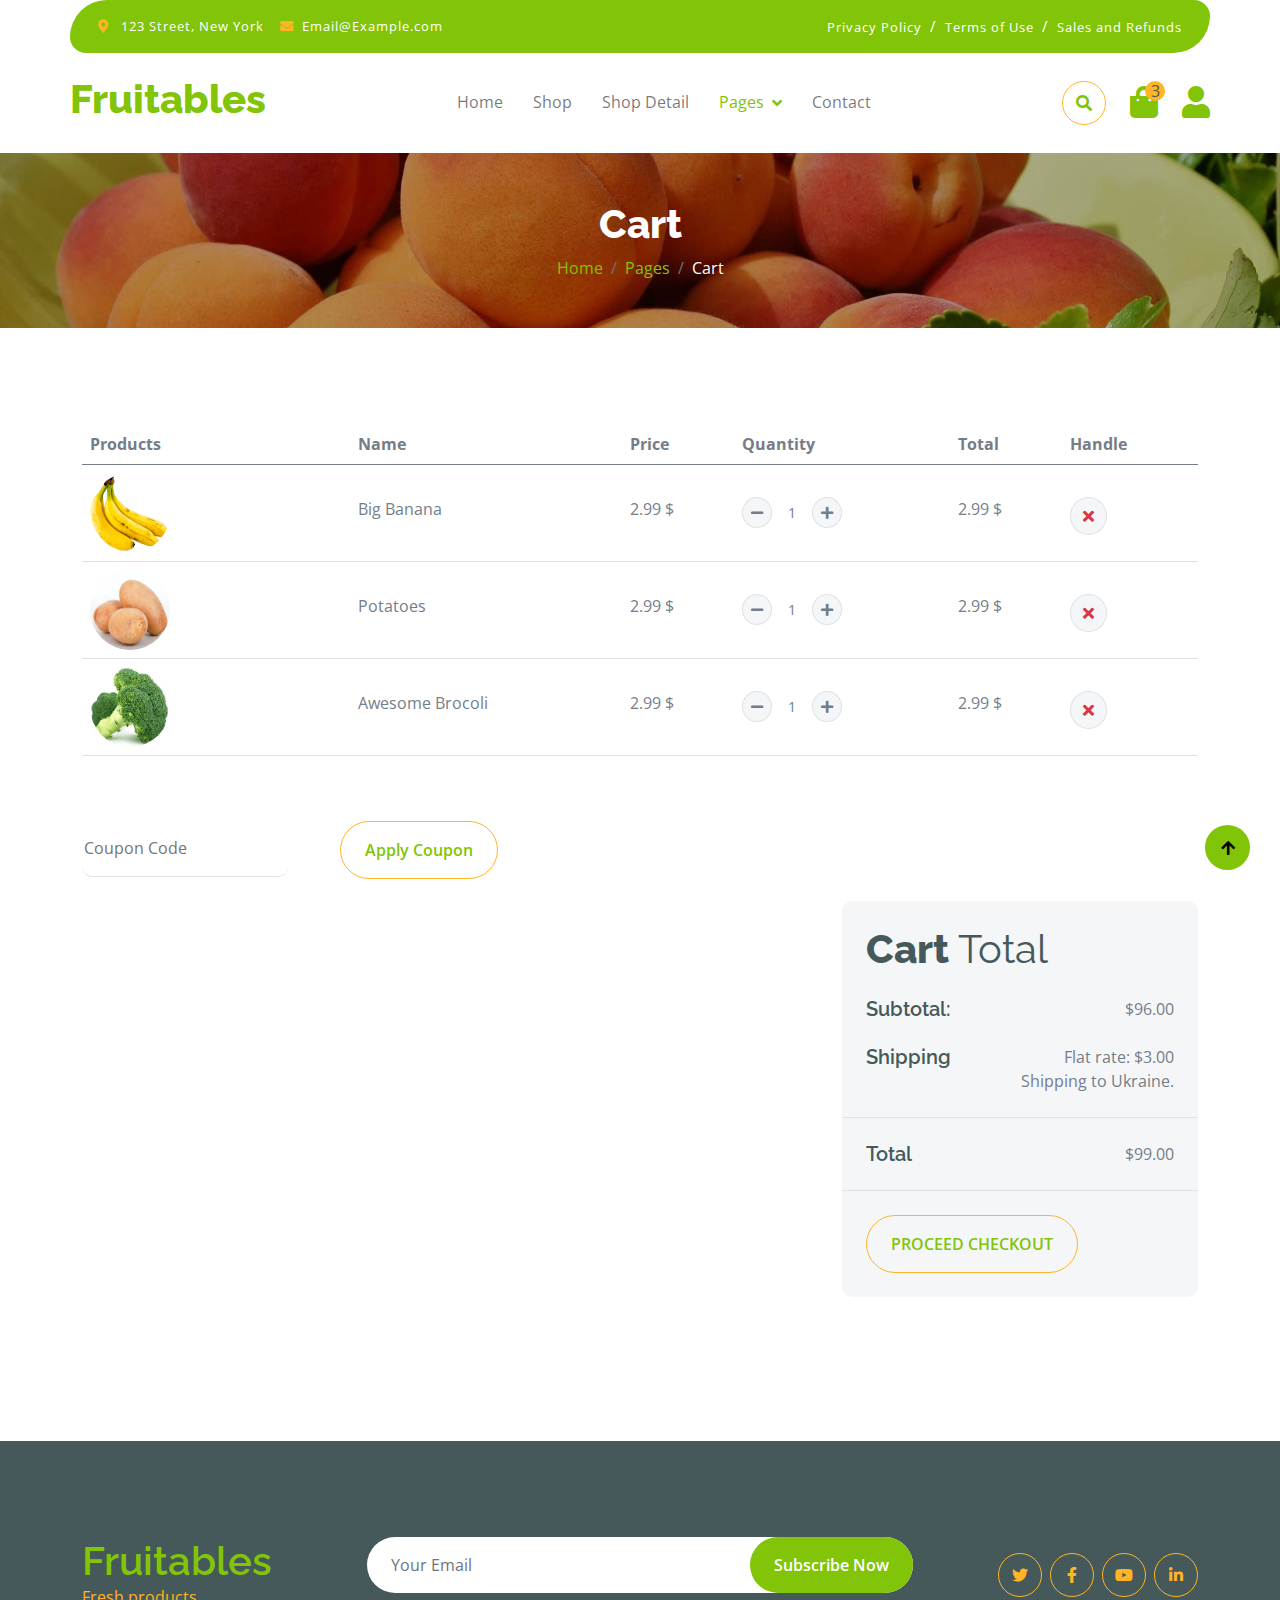
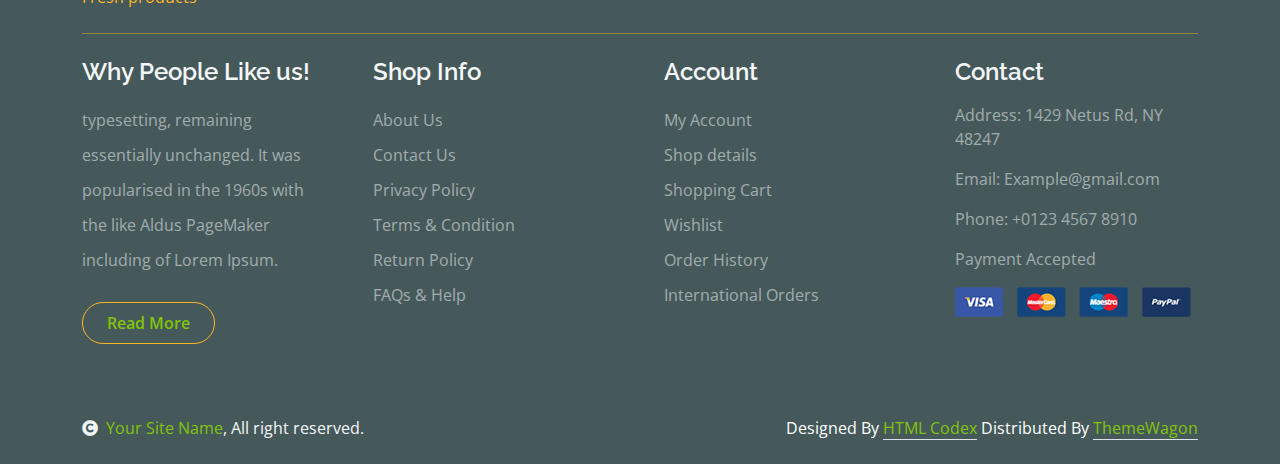
<file: staticfiles/cart.html>
<!DOCTYPE html>
<html lang="en">

    <head>
        <meta charset="utf-8">
        <title>Fruitables - Vegetable Website Template</title>
        <meta content="width=device-width, initial-scale=1.0" name="viewport">
        <meta content="" name="keywords">
        <meta content="" name="description">

        <!-- Google Web Fonts -->
        <link rel="preconnect" href="https://fonts.googleapis.com">
        <link rel="preconnect" href="https://fonts.gstatic.com" crossorigin>
        <link href="https://fonts.googleapis.com/css2?family=Open+Sans:wght@400;600&family=Raleway:wght@600;800&display=swap" rel="stylesheet"> 

        <!-- Icon Font Stylesheet -->
        <link rel="stylesheet" href="https://use.fontawesome.com/releases/v5.15.4/css/all.css"/>
        <link href="https://cdn.jsdelivr.net/npm/bootstrap-icons@1.4.1/font/bootstrap-icons.css" rel="stylesheet">

        <!-- Libraries Stylesheet -->
        <link href="lib/lightbox/css/lightbox.min.css" rel="stylesheet">
        <link href="lib/owlcarousel/assets/owl.carousel.min.css" rel="stylesheet">


        <!-- Customized Bootstrap Stylesheet -->
        <link href="css/bootstrap.min.css" rel="stylesheet">

        <!-- Template Stylesheet -->
        <link href="css/style.css" rel="stylesheet">
    </head>

    <body>

        <!-- Spinner Start -->
        <div id="spinner" class="show w-100 vh-100 bg-white position-fixed translate-middle top-50 start-50  d-flex align-items-center justify-content-center">
            <div class="spinner-grow text-primary" role="status"></div>
        </div>
        <!-- Spinner End -->


        <!-- Navbar start -->
        <div class="container-fluid fixed-top">
            <div class="container topbar bg-primary d-none d-lg-block">
                <div class="d-flex justify-content-between">
                    <div class="top-info ps-2">
                        <small class="me-3"><i class="fas fa-map-marker-alt me-2 text-secondary"></i> <a href="#" class="text-white">123 Street, New York</a></small>
                        <small class="me-3"><i class="fas fa-envelope me-2 text-secondary"></i><a href="#" class="text-white">Email@Example.com</a></small>
                    </div>
                    <div class="top-link pe-2">
                        <a href="#" class="text-white"><small class="text-white mx-2">Privacy Policy</small>/</a>
                        <a href="#" class="text-white"><small class="text-white mx-2">Terms of Use</small>/</a>
                        <a href="#" class="text-white"><small class="text-white ms-2">Sales and Refunds</small></a>
                    </div>
                </div>
            </div>
            <div class="container px-0">
                <nav class="navbar navbar-light bg-white navbar-expand-xl">
                    <a href="index.html" class="navbar-brand"><h1 class="text-primary display-6">Fruitables</h1></a>
                    <button class="navbar-toggler py-2 px-3" type="button" data-bs-toggle="collapse" data-bs-target="#navbarCollapse">
                        <span class="fa fa-bars text-primary"></span>
                    </button>
                    <div class="collapse navbar-collapse bg-white" id="navbarCollapse">
                        <div class="navbar-nav mx-auto">
                            <a href="index.html" class="nav-item nav-link">Home</a>
                            <a href="shop.html" class="nav-item nav-link">Shop</a>
                            <a href="shop-detail.html" class="nav-item nav-link">Shop Detail</a>
                            <div class="nav-item dropdown">
                                <a href="#" class="nav-link dropdown-toggle active" data-bs-toggle="dropdown">Pages</a>
                                <div class="dropdown-menu m-0 bg-secondary rounded-0">
                                    <a href="cart.html" class="dropdown-item active">Cart</a>
                                    <a href="chackout.html" class="dropdown-item">Chackout</a>
                                    <a href="testimonial.html" class="dropdown-item">Testimonial</a>
                                    <a href="404.html" class="dropdown-item">404 Page</a>
                                </div>
                            </div>
                            <a href="contact.html" class="nav-item nav-link">Contact</a>
                        </div>
                        <div class="d-flex m-3 me-0">
                            <button class="btn-search btn border border-secondary btn-md-square rounded-circle bg-white me-4" data-bs-toggle="modal" data-bs-target="#searchModal"><i class="fas fa-search text-primary"></i></button>
                            <a href="#" class="position-relative me-4 my-auto">
                                <i class="fa fa-shopping-bag fa-2x"></i>
                                <span class="position-absolute bg-secondary rounded-circle d-flex align-items-center justify-content-center text-dark px-1" style="top: -5px; left: 15px; height: 20px; min-width: 20px;">3</span>
                            </a>
                            <a href="#" class="my-auto">
                                <i class="fas fa-user fa-2x"></i>
                            </a>
                        </div>
                    </div>
                </nav>
            </div>
        </div>
        <!-- Navbar End -->


        <!-- Modal Search Start -->
        <div class="modal fade" id="searchModal" tabindex="-1" aria-labelledby="exampleModalLabel" aria-hidden="true">
            <div class="modal-dialog modal-fullscreen">
                <div class="modal-content rounded-0">
                    <div class="modal-header">
                        <h5 class="modal-title" id="exampleModalLabel">Search by keyword</h5>
                        <button type="button" class="btn-close" data-bs-dismiss="modal" aria-label="Close"></button>
                    </div>
                    <div class="modal-body d-flex align-items-center">
                        <div class="input-group w-75 mx-auto d-flex">
                            <input type="search" class="form-control p-3" placeholder="keywords" aria-describedby="search-icon-1">
                            <span id="search-icon-1" class="input-group-text p-3"><i class="fa fa-search"></i></span>
                        </div>
                    </div>
                </div>
            </div>
        </div>
        <!-- Modal Search End -->


        <!-- Single Page Header start -->
        <div class="container-fluid page-header py-5">
            <h1 class="text-center text-white display-6">Cart</h1>
            <ol class="breadcrumb justify-content-center mb-0">
                <li class="breadcrumb-item"><a href="#">Home</a></li>
                <li class="breadcrumb-item"><a href="#">Pages</a></li>
                <li class="breadcrumb-item active text-white">Cart</li>
            </ol>
        </div>
        <!-- Single Page Header End -->


        <!-- Cart Page Start -->
        <div class="container-fluid py-5">
            <div class="container py-5">
                <div class="table-responsive">
                    <table class="table">
                        <thead>
                          <tr>
                            <th scope="col">Products</th>
                            <th scope="col">Name</th>
                            <th scope="col">Price</th>
                            <th scope="col">Quantity</th>
                            <th scope="col">Total</th>
                            <th scope="col">Handle</th>
                          </tr>
                        </thead>
                        <tbody>
                            <tr>
                                <th scope="row">
                                    <div class="d-flex align-items-center">
                                        <img src="img/vegetable-item-3.png" class="img-fluid me-5 rounded-circle" style="width: 80px; height: 80px;" alt="">
                                    </div>
                                </th>
                                <td>
                                    <p class="mb-0 mt-4">Big Banana</p>
                                </td>
                                <td>
                                    <p class="mb-0 mt-4">2.99 $</p>
                                </td>
                                <td>
                                    <div class="input-group quantity mt-4" style="width: 100px;">
                                        <div class="input-group-btn">
                                            <button class="btn btn-sm btn-minus rounded-circle bg-light border" >
                                            <i class="fa fa-minus"></i>
                                            </button>
                                        </div>
                                        <input type="text" class="form-control form-control-sm text-center border-0" value="1">
                                        <div class="input-group-btn">
                                            <button class="btn btn-sm btn-plus rounded-circle bg-light border">
                                                <i class="fa fa-plus"></i>
                                            </button>
                                        </div>
                                    </div>
                                </td>
                                <td>
                                    <p class="mb-0 mt-4">2.99 $</p>
                                </td>
                                <td>
                                    <button class="btn btn-md rounded-circle bg-light border mt-4" >
                                        <i class="fa fa-times text-danger"></i>
                                    </button>
                                </td>
                            
                            </tr>
                            <tr>
                                <th scope="row">
                                    <div class="d-flex align-items-center">
                                        <img src="img/vegetable-item-5.jpg" class="img-fluid me-5 rounded-circle" style="width: 80px; height: 80px;" alt="" alt="">
                                    </div>
                                </th>
                                <td>
                                    <p class="mb-0 mt-4">Potatoes</p>
                                </td>
                                <td>
                                    <p class="mb-0 mt-4">2.99 $</p>
                                </td>
                                <td>
                                    <div class="input-group quantity mt-4" style="width: 100px;">
                                        <div class="input-group-btn">
                                            <button class="btn btn-sm btn-minus rounded-circle bg-light border" >
                                            <i class="fa fa-minus"></i>
                                            </button>
                                        </div>
                                        <input type="text" class="form-control form-control-sm text-center border-0" value="1">
                                        <div class="input-group-btn">
                                            <button class="btn btn-sm btn-plus rounded-circle bg-light border">
                                                <i class="fa fa-plus"></i>
                                            </button>
                                        </div>
                                    </div>
                                </td>
                                <td>
                                    <p class="mb-0 mt-4">2.99 $</p>
                                </td>
                                <td>
                                    <button class="btn btn-md rounded-circle bg-light border mt-4" >
                                        <i class="fa fa-times text-danger"></i>
                                    </button>
                                </td>
                            </tr>
                            <tr>
                                <th scope="row">
                                    <div class="d-flex align-items-center">
                                        <img src="img/vegetable-item-2.jpg" class="img-fluid me-5 rounded-circle" style="width: 80px; height: 80px;" alt="" alt="">
                                    </div>
                                </th>
                                <td>
                                    <p class="mb-0 mt-4">Awesome Brocoli</p>
                                </td>
                                <td>
                                    <p class="mb-0 mt-4">2.99 $</p>
                                </td>
                                <td>
                                    <div class="input-group quantity mt-4" style="width: 100px;">
                                        <div class="input-group-btn">
                                            <button class="btn btn-sm btn-minus rounded-circle bg-light border" >
                                            <i class="fa fa-minus"></i>
                                            </button>
                                        </div>
                                        <input type="text" class="form-control form-control-sm text-center border-0" value="1">
                                        <div class="input-group-btn">
                                            <button class="btn btn-sm btn-plus rounded-circle bg-light border">
                                                <i class="fa fa-plus"></i>
                                            </button>
                                        </div>
                                    </div>
                                </td>
                                <td>
                                    <p class="mb-0 mt-4">2.99 $</p>
                                </td>
                                <td>
                                    <button class="btn btn-md rounded-circle bg-light border mt-4" >
                                        <i class="fa fa-times text-danger"></i>
                                    </button>
                                </td>
                            </tr>
                        </tbody>
                    </table>
                </div>
                <div class="mt-5">
                    <input type="text" class="border-0 border-bottom rounded me-5 py-3 mb-4" placeholder="Coupon Code">
                    <button class="btn border-secondary rounded-pill px-4 py-3 text-primary" type="button">Apply Coupon</button>
                </div>
                <div class="row g-4 justify-content-end">
                    <div class="col-8"></div>
                    <div class="col-sm-8 col-md-7 col-lg-6 col-xl-4">
                        <div class="bg-light rounded">
                            <div class="p-4">
                                <h1 class="display-6 mb-4">Cart <span class="fw-normal">Total</span></h1>
                                <div class="d-flex justify-content-between mb-4">
                                    <h5 class="mb-0 me-4">Subtotal:</h5>
                                    <p class="mb-0">$96.00</p>
                                </div>
                                <div class="d-flex justify-content-between">
                                    <h5 class="mb-0 me-4">Shipping</h5>
                                    <div class="">
                                        <p class="mb-0">Flat rate: $3.00</p>
                                    </div>
                                </div>
                                <p class="mb-0 text-end">Shipping to Ukraine.</p>
                            </div>
                            <div class="py-4 mb-4 border-top border-bottom d-flex justify-content-between">
                                <h5 class="mb-0 ps-4 me-4">Total</h5>
                                <p class="mb-0 pe-4">$99.00</p>
                            </div>
                            <button class="btn border-secondary rounded-pill px-4 py-3 text-primary text-uppercase mb-4 ms-4" type="button">Proceed Checkout</button>
                        </div>
                    </div>
                </div>
            </div>
        </div>
        <!-- Cart Page End -->


        <!-- Footer Start -->
        <div class="container-fluid bg-dark text-white-50 footer pt-5 mt-5">
            <div class="container py-5">
                <div class="pb-4 mb-4" style="border-bottom: 1px solid rgba(226, 175, 24, 0.5) ;">
                    <div class="row g-4">
                        <div class="col-lg-3">
                            <a href="#">
                                <h1 class="text-primary mb-0">Fruitables</h1>
                                <p class="text-secondary mb-0">Fresh products</p>
                            </a>
                        </div>
                        <div class="col-lg-6">
                            <div class="position-relative mx-auto">
                                <input class="form-control border-0 w-100 py-3 px-4 rounded-pill" type="number" placeholder="Your Email">
                                <button type="submit" class="btn btn-primary border-0 border-secondary py-3 px-4 position-absolute rounded-pill text-white" style="top: 0; right: 0;">Subscribe Now</button>
                            </div>
                        </div>
                        <div class="col-lg-3">
                            <div class="d-flex justify-content-end pt-3">
                                <a class="btn  btn-outline-secondary me-2 btn-md-square rounded-circle" href=""><i class="fab fa-twitter"></i></a>
                                <a class="btn btn-outline-secondary me-2 btn-md-square rounded-circle" href=""><i class="fab fa-facebook-f"></i></a>
                                <a class="btn btn-outline-secondary me-2 btn-md-square rounded-circle" href=""><i class="fab fa-youtube"></i></a>
                                <a class="btn btn-outline-secondary btn-md-square rounded-circle" href=""><i class="fab fa-linkedin-in"></i></a>
                            </div>
                        </div>
                    </div>
                </div>
                <div class="row g-5">
                    <div class="col-lg-3 col-md-6">
                        <div class="footer-item">
                            <h4 class="text-light mb-3">Why People Like us!</h4>
                            <p class="mb-4">typesetting, remaining essentially unchanged. It was 
                                popularised in the 1960s with the like Aldus PageMaker including of Lorem Ipsum.</p>
                            <a href="" class="btn border-secondary py-2 px-4 rounded-pill text-primary">Read More</a>
                        </div>
                    </div>
                    <div class="col-lg-3 col-md-6">
                        <div class="d-flex flex-column text-start footer-item">
                            <h4 class="text-light mb-3">Shop Info</h4>
                            <a class="btn-link" href="">About Us</a>
                            <a class="btn-link" href="">Contact Us</a>
                            <a class="btn-link" href="">Privacy Policy</a>
                            <a class="btn-link" href="">Terms & Condition</a>
                            <a class="btn-link" href="">Return Policy</a>
                            <a class="btn-link" href="">FAQs & Help</a>
                        </div>
                    </div>
                    <div class="col-lg-3 col-md-6">
                        <div class="d-flex flex-column text-start footer-item">
                            <h4 class="text-light mb-3">Account</h4>
                            <a class="btn-link" href="">My Account</a>
                            <a class="btn-link" href="">Shop details</a>
                            <a class="btn-link" href="">Shopping Cart</a>
                            <a class="btn-link" href="">Wishlist</a>
                            <a class="btn-link" href="">Order History</a>
                            <a class="btn-link" href="">International Orders</a>
                        </div>
                    </div>
                    <div class="col-lg-3 col-md-6">
                        <div class="footer-item">
                            <h4 class="text-light mb-3">Contact</h4>
                            <p>Address: 1429 Netus Rd, NY 48247</p>
                            <p>Email: Example@gmail.com</p>
                            <p>Phone: +0123 4567 8910</p>
                            <p>Payment Accepted</p>
                            <img src="img/payment.png" class="img-fluid" alt="">
                        </div>
                    </div>
                </div>
            </div>
        </div>
        <!-- Footer End -->

        <!-- Copyright Start -->
        <div class="container-fluid copyright bg-dark py-4">
            <div class="container">
                <div class="row">
                    <div class="col-md-6 text-center text-md-start mb-3 mb-md-0">
                        <span class="text-light"><a href="#"><i class="fas fa-copyright text-light me-2"></i>Your Site Name</a>, All right reserved.</span>
                    </div>
                    <div class="col-md-6 my-auto text-center text-md-end text-white">
                        <!--/*** This template is free as long as you keep the below author’s credit link/attribution link/backlink. ***/-->
                        <!--/*** If you'd like to use the template without the below author’s credit link/attribution link/backlink, ***/-->
                        <!--/*** you can purchase the Credit Removal License from "https://htmlcodex.com/credit-removal". ***/-->
                        Designed By <a class="border-bottom" href="https://htmlcodex.com">HTML Codex</a> Distributed By <a class="border-bottom" href="https://themewagon.com">ThemeWagon</a>
                    </div>
                </div>
            </div>
        </div>
        <!-- Copyright End -->



        <!-- Back to Top -->
        <a href="#" class="btn btn-primary border-3 border-primary rounded-circle back-to-top"><i class="fa fa-arrow-up"></i></a>   

        
    <!-- JavaScript Libraries -->
    <script src="https://ajax.googleapis.com/ajax/libs/jquery/3.6.4/jquery.min.js"></script>
    <script src="https://cdn.jsdelivr.net/npm/bootstrap@5.0.0/dist/js/bootstrap.bundle.min.js"></script>
    <script src="lib/easing/easing.min.js"></script>
    <script src="lib/waypoints/waypoints.min.js"></script>
    <script src="lib/lightbox/js/lightbox.min.js"></script>
    <script src="lib/owlcarousel/owl.carousel.min.js"></script>

    <!-- Template Javascript -->
    <script src="js/main.js"></script>
    </body>

</html>
</file>
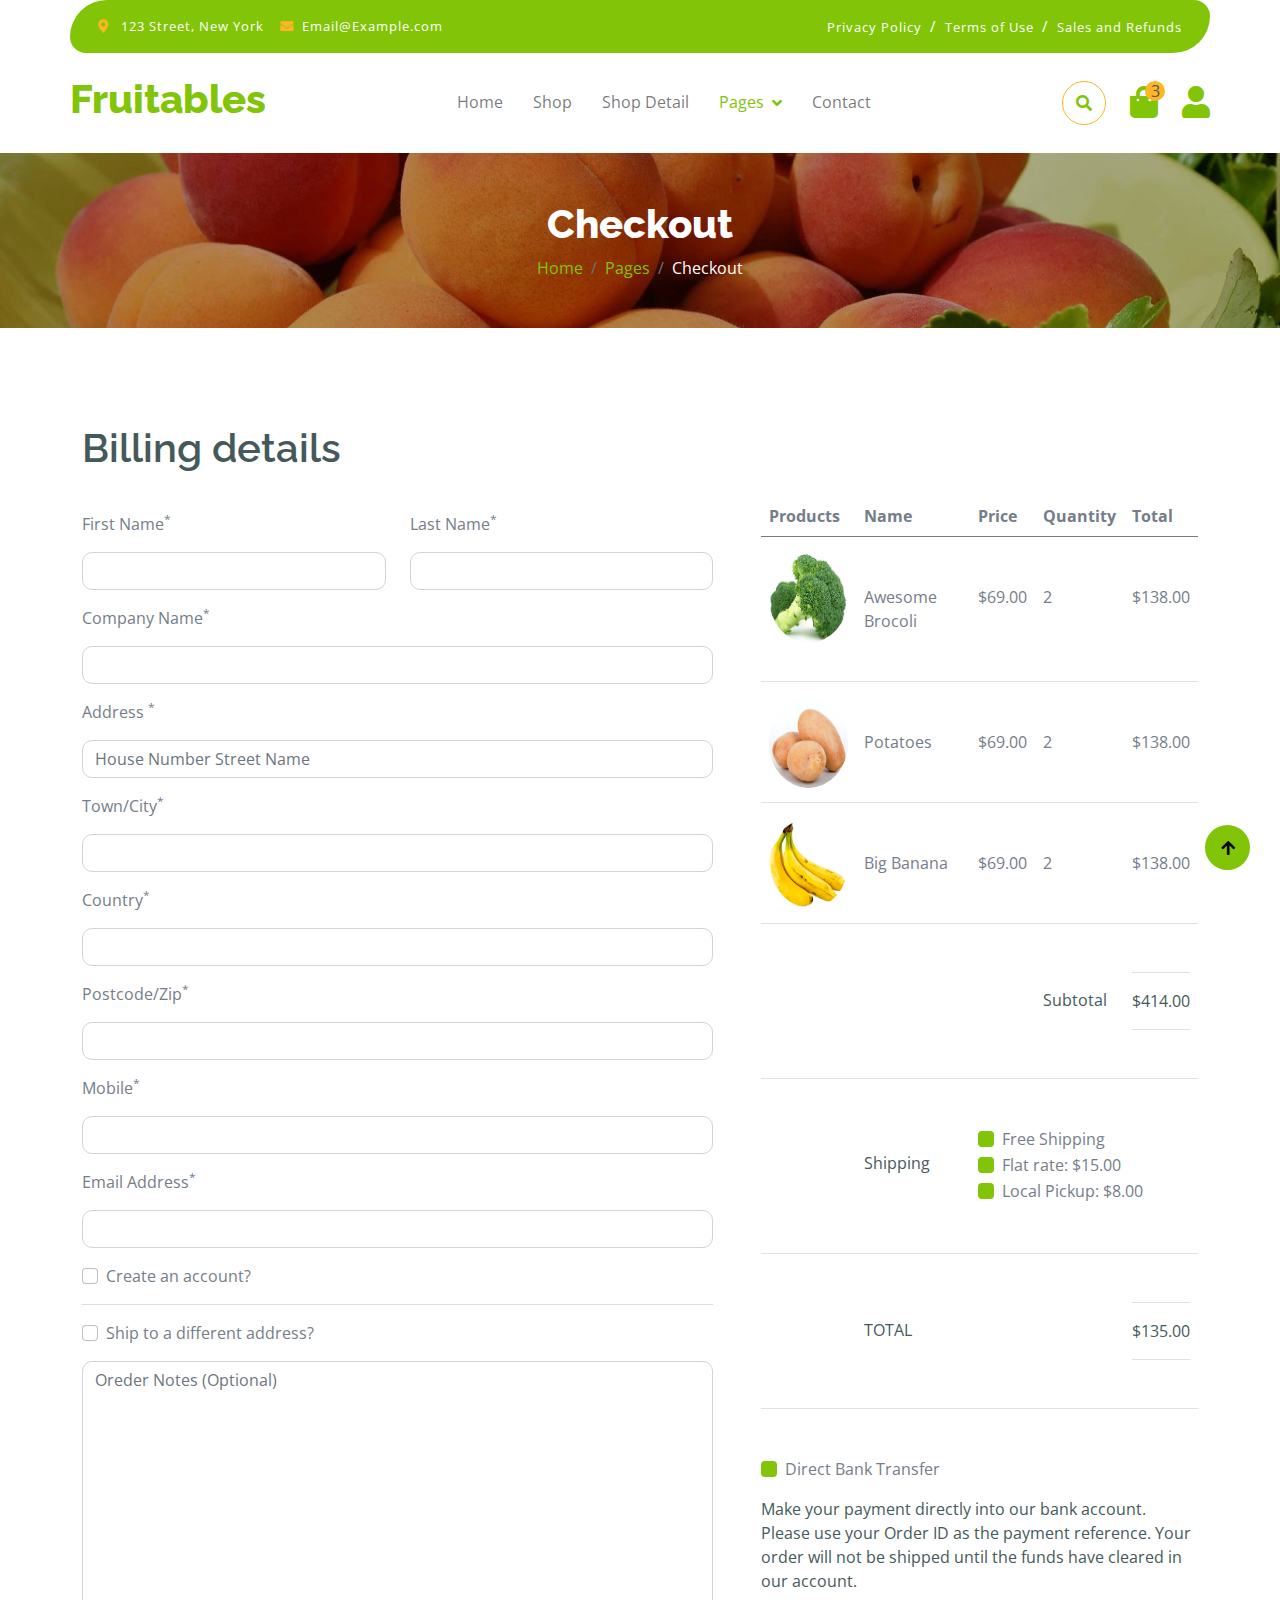
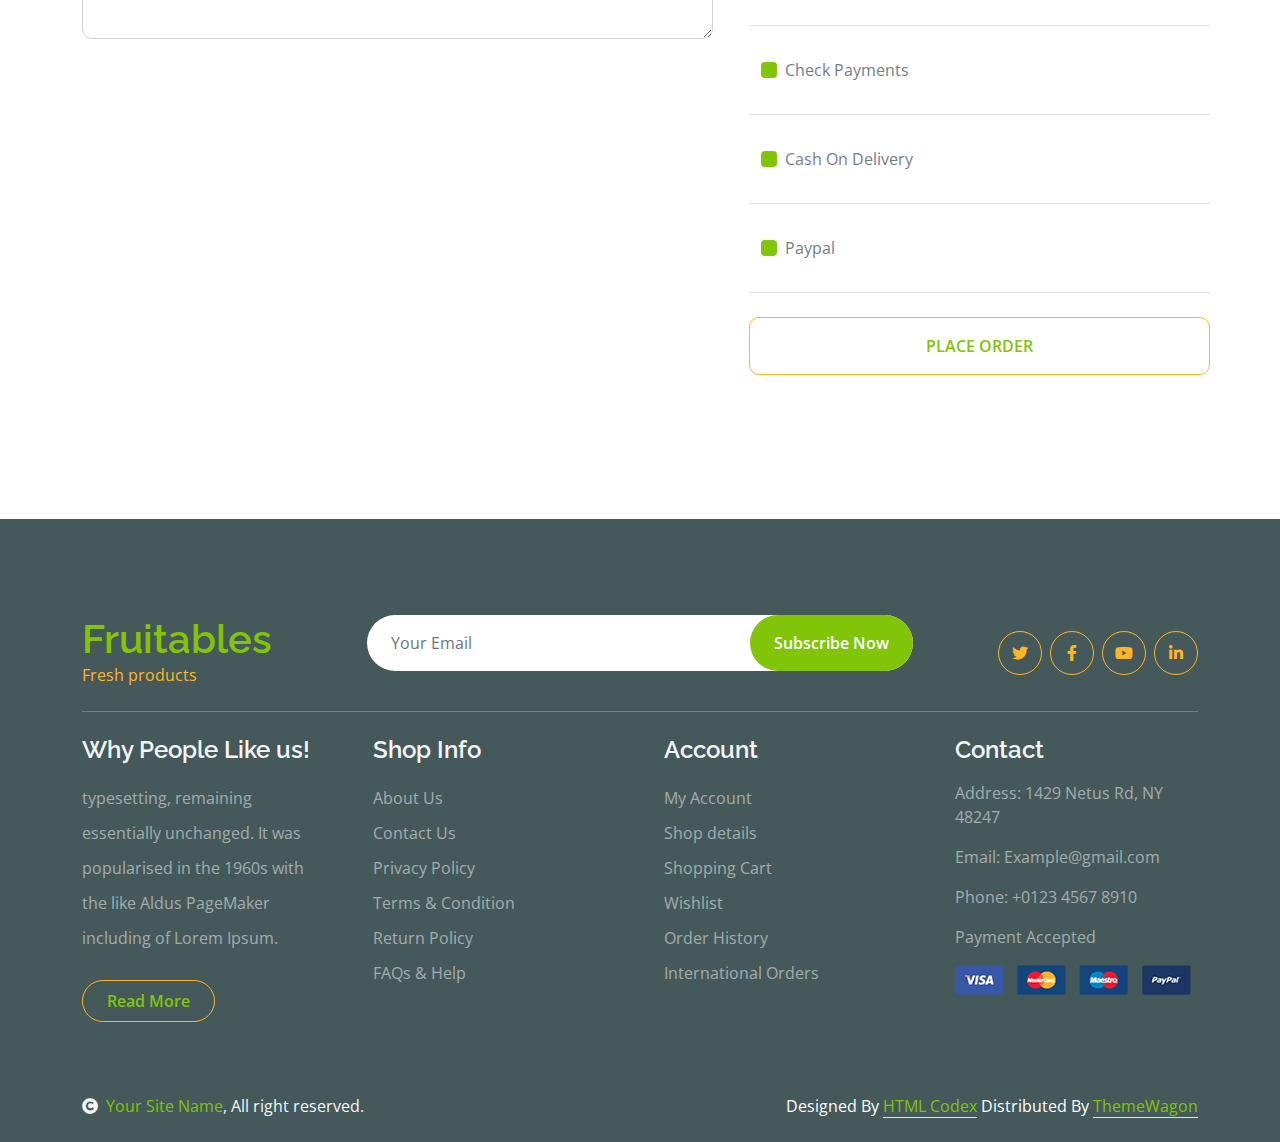
<file: staticfiles/chackout.html>
<!DOCTYPE html>
<html lang="en">

    <head>
        <meta charset="utf-8">
        <title>Fruitables - Vegetable Website Template</title>
        <meta content="width=device-width, initial-scale=1.0" name="viewport">
        <meta content="" name="keywords">
        <meta content="" name="description">

        <!-- Google Web Fonts -->
        <link rel="preconnect" href="https://fonts.googleapis.com">
        <link rel="preconnect" href="https://fonts.gstatic.com" crossorigin>
        <link href="https://fonts.googleapis.com/css2?family=Open+Sans:wght@400;600&family=Raleway:wght@600;800&display=swap" rel="stylesheet"> 

        <!-- Icon Font Stylesheet -->
        <link rel="stylesheet" href="https://use.fontawesome.com/releases/v5.15.4/css/all.css"/>
        <link href="https://cdn.jsdelivr.net/npm/bootstrap-icons@1.4.1/font/bootstrap-icons.css" rel="stylesheet">

        <!-- Libraries Stylesheet -->
        <link href="lib/lightbox/css/lightbox.min.css" rel="stylesheet">
        <link href="lib/owlcarousel/assets/owl.carousel.min.css" rel="stylesheet">


        <!-- Customized Bootstrap Stylesheet -->
        <link href="css/bootstrap.min.css" rel="stylesheet">

        <!-- Template Stylesheet -->
        <link href="css/style.css" rel="stylesheet">
    </head>

    <body>

        <!-- Spinner Start -->
        <div id="spinner" class="show w-100 vh-100 bg-white position-fixed translate-middle top-50 start-50  d-flex align-items-center justify-content-center">
            <div class="spinner-grow text-primary" role="status"></div>
        </div>
        <!-- Spinner End -->


        <!-- Navbar start -->
        <div class="container-fluid fixed-top">
            <div class="container topbar bg-primary d-none d-lg-block">
                <div class="d-flex justify-content-between">
                    <div class="top-info ps-2">
                        <small class="me-3"><i class="fas fa-map-marker-alt me-2 text-secondary"></i> <a href="#" class="text-white">123 Street, New York</a></small>
                        <small class="me-3"><i class="fas fa-envelope me-2 text-secondary"></i><a href="#" class="text-white">Email@Example.com</a></small>
                    </div>
                    <div class="top-link pe-2">
                        <a href="#" class="text-white"><small class="text-white mx-2">Privacy Policy</small>/</a>
                        <a href="#" class="text-white"><small class="text-white mx-2">Terms of Use</small>/</a>
                        <a href="#" class="text-white"><small class="text-white ms-2">Sales and Refunds</small></a>
                    </div>
                </div>
            </div>
            <div class="container px-0">
                <nav class="navbar navbar-light bg-white navbar-expand-xl">
                    <a href="index.html" class="navbar-brand"><h1 class="text-primary display-6">Fruitables</h1></a>
                    <button class="navbar-toggler py-2 px-3" type="button" data-bs-toggle="collapse" data-bs-target="#navbarCollapse">
                        <span class="fa fa-bars text-primary"></span>
                    </button>
                    <div class="collapse navbar-collapse bg-white" id="navbarCollapse">
                        <div class="navbar-nav mx-auto">
                            <a href="index.html" class="nav-item nav-link">Home</a>
                            <a href="shop.html" class="nav-item nav-link">Shop</a>
                            <a href="shop-detail.html" class="nav-item nav-link">Shop Detail</a>
                            <div class="nav-item dropdown">
                                <a href="#" class="nav-link dropdown-toggle active" data-bs-toggle="dropdown">Pages</a>
                                <div class="dropdown-menu m-0 bg-secondary rounded-0">
                                    <a href="cart.html" class="dropdown-item">Cart</a>
                                    <a href="chackout.html" class="dropdown-item active">Chackout</a>
                                    <a href="testimonial.html" class="dropdown-item">Testimonial</a>
                                    <a href="404.html" class="dropdown-item">404 Page</a>
                                </div>
                            </div>
                            <a href="contact.html" class="nav-item nav-link">Contact</a>
                        </div>
                        <div class="d-flex m-3 me-0">
                            <button class="btn-search btn border border-secondary btn-md-square rounded-circle bg-white me-4" data-bs-toggle="modal" data-bs-target="#searchModal"><i class="fas fa-search text-primary"></i></button>
                            <a href="#" class="position-relative me-4 my-auto">
                                <i class="fa fa-shopping-bag fa-2x"></i>
                                <span class="position-absolute bg-secondary rounded-circle d-flex align-items-center justify-content-center text-dark px-1" style="top: -5px; left: 15px; height: 20px; min-width: 20px;">3</span>
                            </a>
                            <a href="#" class="my-auto">
                                <i class="fas fa-user fa-2x"></i>
                            </a>
                        </div>
                    </div>
                </nav>
            </div>
        </div>
        <!-- Navbar End -->


        <!-- Modal Search Start -->
        <div class="modal fade" id="searchModal" tabindex="-1" aria-labelledby="exampleModalLabel" aria-hidden="true">
            <div class="modal-dialog modal-fullscreen">
                <div class="modal-content rounded-0">
                    <div class="modal-header">
                        <h5 class="modal-title" id="exampleModalLabel">Search by keyword</h5>
                        <button type="button" class="btn-close" data-bs-dismiss="modal" aria-label="Close"></button>
                    </div>
                    <div class="modal-body d-flex align-items-center">
                        <div class="input-group w-75 mx-auto d-flex">
                            <input type="search" class="form-control p-3" placeholder="keywords" aria-describedby="search-icon-1">
                            <span id="search-icon-1" class="input-group-text p-3"><i class="fa fa-search"></i></span>
                        </div>
                    </div>
                </div>
            </div>
        </div>
        <!-- Modal Search End -->


        <!-- Single Page Header start -->
        <div class="container-fluid page-header py-5">
            <h1 class="text-center text-white display-6">Checkout</h1>
            <ol class="breadcrumb justify-content-center mb-0">
                <li class="breadcrumb-item"><a href="#">Home</a></li>
                <li class="breadcrumb-item"><a href="#">Pages</a></li>
                <li class="breadcrumb-item active text-white">Checkout</li>
            </ol>
        </div>
        <!-- Single Page Header End -->


        <!-- Checkout Page Start -->
        <div class="container-fluid py-5">
            <div class="container py-5">
                <h1 class="mb-4">Billing details</h1>
                <form action="#">
                    <div class="row g-5">
                        <div class="col-md-12 col-lg-6 col-xl-7">
                            <div class="row">
                                <div class="col-md-12 col-lg-6">
                                    <div class="form-item w-100">
                                        <label class="form-label my-3">First Name<sup>*</sup></label>
                                        <input type="text" class="form-control">
                                    </div>
                                </div>
                                <div class="col-md-12 col-lg-6">
                                    <div class="form-item w-100">
                                        <label class="form-label my-3">Last Name<sup>*</sup></label>
                                        <input type="text" class="form-control">
                                    </div>
                                </div>
                            </div>
                            <div class="form-item">
                                <label class="form-label my-3">Company Name<sup>*</sup></label>
                                <input type="text" class="form-control">
                            </div>
                            <div class="form-item">
                                <label class="form-label my-3">Address <sup>*</sup></label>
                                <input type="text" class="form-control" placeholder="House Number Street Name">
                            </div>
                            <div class="form-item">
                                <label class="form-label my-3">Town/City<sup>*</sup></label>
                                <input type="text" class="form-control">
                            </div>
                            <div class="form-item">
                                <label class="form-label my-3">Country<sup>*</sup></label>
                                <input type="text" class="form-control">
                            </div>
                            <div class="form-item">
                                <label class="form-label my-3">Postcode/Zip<sup>*</sup></label>
                                <input type="text" class="form-control">
                            </div>
                            <div class="form-item">
                                <label class="form-label my-3">Mobile<sup>*</sup></label>
                                <input type="tel" class="form-control">
                            </div>
                            <div class="form-item">
                                <label class="form-label my-3">Email Address<sup>*</sup></label>
                                <input type="email" class="form-control">
                            </div>
                            <div class="form-check my-3">
                                <input type="checkbox" class="form-check-input" id="Account-1" name="Accounts" value="Accounts">
                                <label class="form-check-label" for="Account-1">Create an account?</label>
                            </div>
                            <hr>
                            <div class="form-check my-3">
                                <input class="form-check-input" type="checkbox" id="Address-1" name="Address" value="Address">
                                <label class="form-check-label" for="Address-1">Ship to a different address?</label>
                            </div>
                            <div class="form-item">
                                <textarea name="text" class="form-control" spellcheck="false" cols="30" rows="11" placeholder="Oreder Notes (Optional)"></textarea>
                            </div>
                        </div>
                        <div class="col-md-12 col-lg-6 col-xl-5">
                            <div class="table-responsive">
                                <table class="table">
                                    <thead>
                                        <tr>
                                            <th scope="col">Products</th>
                                            <th scope="col">Name</th>
                                            <th scope="col">Price</th>
                                            <th scope="col">Quantity</th>
                                            <th scope="col">Total</th>
                                        </tr>
                                    </thead>
                                    <tbody>
                                        <tr>
                                            <th scope="row">
                                                <div class="d-flex align-items-center mt-2">
                                                    <img src="img/vegetable-item-2.jpg" class="img-fluid rounded-circle" style="width: 90px; height: 90px;" alt="">
                                                </div>
                                            </th>
                                            <td class="py-5">Awesome Brocoli</td>
                                            <td class="py-5">$69.00</td>
                                            <td class="py-5">2</td>
                                            <td class="py-5">$138.00</td>
                                        </tr>
                                        <tr>
                                            <th scope="row">
                                                <div class="d-flex align-items-center mt-2">
                                                    <img src="img/vegetable-item-5.jpg" class="img-fluid rounded-circle" style="width: 90px; height: 90px;" alt="">
                                                </div>
                                            </th>
                                            <td class="py-5">Potatoes</td>
                                            <td class="py-5">$69.00</td>
                                            <td class="py-5">2</td>
                                            <td class="py-5">$138.00</td>
                                        </tr>
                                        <tr>
                                            <th scope="row">
                                                <div class="d-flex align-items-center mt-2">
                                                    <img src="img/vegetable-item-3.png" class="img-fluid rounded-circle" style="width: 90px; height: 90px;" alt="">
                                                </div>
                                            </th>
                                            <td class="py-5">Big Banana</td>
                                            <td class="py-5">$69.00</td>
                                            <td class="py-5">2</td>
                                            <td class="py-5">$138.00</td>
                                        </tr>
                                        <tr>
                                            <th scope="row">
                                            </th>
                                            <td class="py-5"></td>
                                            <td class="py-5"></td>
                                            <td class="py-5">
                                                <p class="mb-0 text-dark py-3">Subtotal</p>
                                            </td>
                                            <td class="py-5">
                                                <div class="py-3 border-bottom border-top">
                                                    <p class="mb-0 text-dark">$414.00</p>
                                                </div>
                                            </td>
                                        </tr>
                                        <tr>
                                            <th scope="row">
                                            </th>
                                            <td class="py-5">
                                                <p class="mb-0 text-dark py-4">Shipping</p>
                                            </td>
                                            <td colspan="3" class="py-5">
                                                <div class="form-check text-start">
                                                    <input type="checkbox" class="form-check-input bg-primary border-0" id="Shipping-1" name="Shipping-1" value="Shipping">
                                                    <label class="form-check-label" for="Shipping-1">Free Shipping</label>
                                                </div>
                                                <div class="form-check text-start">
                                                    <input type="checkbox" class="form-check-input bg-primary border-0" id="Shipping-2" name="Shipping-1" value="Shipping">
                                                    <label class="form-check-label" for="Shipping-2">Flat rate: $15.00</label>
                                                </div>
                                                <div class="form-check text-start">
                                                    <input type="checkbox" class="form-check-input bg-primary border-0" id="Shipping-3" name="Shipping-1" value="Shipping">
                                                    <label class="form-check-label" for="Shipping-3">Local Pickup: $8.00</label>
                                                </div>
                                            </td>
                                        </tr>
                                        <tr>
                                            <th scope="row">
                                            </th>
                                            <td class="py-5">
                                                <p class="mb-0 text-dark text-uppercase py-3">TOTAL</p>
                                            </td>
                                            <td class="py-5"></td>
                                            <td class="py-5"></td>
                                            <td class="py-5">
                                                <div class="py-3 border-bottom border-top">
                                                    <p class="mb-0 text-dark">$135.00</p>
                                                </div>
                                            </td>
                                        </tr>
                                    </tbody>
                                </table>
                            </div>
                            <div class="row g-4 text-center align-items-center justify-content-center border-bottom py-3">
                                <div class="col-12">
                                    <div class="form-check text-start my-3">
                                        <input type="checkbox" class="form-check-input bg-primary border-0" id="Transfer-1" name="Transfer" value="Transfer">
                                        <label class="form-check-label" for="Transfer-1">Direct Bank Transfer</label>
                                    </div>
                                    <p class="text-start text-dark">Make your payment directly into our bank account. Please use your Order ID as the payment reference. Your order will not be shipped until the funds have cleared in our account.</p>
                                </div>
                            </div>
                            <div class="row g-4 text-center align-items-center justify-content-center border-bottom py-3">
                                <div class="col-12">
                                    <div class="form-check text-start my-3">
                                        <input type="checkbox" class="form-check-input bg-primary border-0" id="Payments-1" name="Payments" value="Payments">
                                        <label class="form-check-label" for="Payments-1">Check Payments</label>
                                    </div>
                                </div>
                            </div>
                            <div class="row g-4 text-center align-items-center justify-content-center border-bottom py-3">
                                <div class="col-12">
                                    <div class="form-check text-start my-3">
                                        <input type="checkbox" class="form-check-input bg-primary border-0" id="Delivery-1" name="Delivery" value="Delivery">
                                        <label class="form-check-label" for="Delivery-1">Cash On Delivery</label>
                                    </div>
                                </div>
                            </div>
                            <div class="row g-4 text-center align-items-center justify-content-center border-bottom py-3">
                                <div class="col-12">
                                    <div class="form-check text-start my-3">
                                        <input type="checkbox" class="form-check-input bg-primary border-0" id="Paypal-1" name="Paypal" value="Paypal">
                                        <label class="form-check-label" for="Paypal-1">Paypal</label>
                                    </div>
                                </div>
                            </div>
                            <div class="row g-4 text-center align-items-center justify-content-center pt-4">
                                <button type="button" class="btn border-secondary py-3 px-4 text-uppercase w-100 text-primary">Place Order</button>
                            </div>
                        </div>
                    </div>
                </form>
            </div>
        </div>
        <!-- Checkout Page End -->


        <!-- Footer Start -->
        <div class="container-fluid bg-dark text-white-50 footer pt-5 mt-5">
            <div class="container py-5">
                <div class="pb-4 mb-4" style="border-bottom: 1px solid rgba(226, 175, 24, 0.5) ;">
                    <div class="row g-4">
                        <div class="col-lg-3">
                            <a href="#">
                                <h1 class="text-primary mb-0">Fruitables</h1>
                                <p class="text-secondary mb-0">Fresh products</p>
                            </a>
                        </div>
                        <div class="col-lg-6">
                            <div class="position-relative mx-auto">
                                <input class="form-control border-0 w-100 py-3 px-4 rounded-pill" type="number" placeholder="Your Email">
                                <button type="submit" class="btn btn-primary border-0 border-secondary py-3 px-4 position-absolute rounded-pill text-white" style="top: 0; right: 0;">Subscribe Now</button>
                            </div>
                        </div>
                        <div class="col-lg-3">
                            <div class="d-flex justify-content-end pt-3">
                                <a class="btn  btn-outline-secondary me-2 btn-md-square rounded-circle" href=""><i class="fab fa-twitter"></i></a>
                                <a class="btn btn-outline-secondary me-2 btn-md-square rounded-circle" href=""><i class="fab fa-facebook-f"></i></a>
                                <a class="btn btn-outline-secondary me-2 btn-md-square rounded-circle" href=""><i class="fab fa-youtube"></i></a>
                                <a class="btn btn-outline-secondary btn-md-square rounded-circle" href=""><i class="fab fa-linkedin-in"></i></a>
                            </div>
                        </div>
                    </div>
                </div>
                <div class="row g-5">
                    <div class="col-lg-3 col-md-6">
                        <div class="footer-item">
                            <h4 class="text-light mb-3">Why People Like us!</h4>
                            <p class="mb-4">typesetting, remaining essentially unchanged. It was 
                                popularised in the 1960s with the like Aldus PageMaker including of Lorem Ipsum.</p>
                            <a href="" class="btn border-secondary py-2 px-4 rounded-pill text-primary">Read More</a>
                        </div>
                    </div>
                    <div class="col-lg-3 col-md-6">
                        <div class="d-flex flex-column text-start footer-item">
                            <h4 class="text-light mb-3">Shop Info</h4>
                            <a class="btn-link" href="">About Us</a>
                            <a class="btn-link" href="">Contact Us</a>
                            <a class="btn-link" href="">Privacy Policy</a>
                            <a class="btn-link" href="">Terms & Condition</a>
                            <a class="btn-link" href="">Return Policy</a>
                            <a class="btn-link" href="">FAQs & Help</a>
                        </div>
                    </div>
                    <div class="col-lg-3 col-md-6">
                        <div class="d-flex flex-column text-start footer-item">
                            <h4 class="text-light mb-3">Account</h4>
                            <a class="btn-link" href="">My Account</a>
                            <a class="btn-link" href="">Shop details</a>
                            <a class="btn-link" href="">Shopping Cart</a>
                            <a class="btn-link" href="">Wishlist</a>
                            <a class="btn-link" href="">Order History</a>
                            <a class="btn-link" href="">International Orders</a>
                        </div>
                    </div>
                    <div class="col-lg-3 col-md-6">
                        <div class="footer-item">
                            <h4 class="text-light mb-3">Contact</h4>
                            <p>Address: 1429 Netus Rd, NY 48247</p>
                            <p>Email: Example@gmail.com</p>
                            <p>Phone: +0123 4567 8910</p>
                            <p>Payment Accepted</p>
                            <img src="img/payment.png" class="img-fluid" alt="">
                        </div>
                    </div>
                </div>
            </div>
        </div>
        <!-- Footer End -->

        <!-- Copyright Start -->
        <div class="container-fluid copyright bg-dark py-4">
            <div class="container">
                <div class="row">
                    <div class="col-md-6 text-center text-md-start mb-3 mb-md-0">
                        <span class="text-light"><a href="#"><i class="fas fa-copyright text-light me-2"></i>Your Site Name</a>, All right reserved.</span>
                    </div>
                    <div class="col-md-6 my-auto text-center text-md-end text-white">
                        <!--/*** This template is free as long as you keep the below author’s credit link/attribution link/backlink. ***/-->
                        <!--/*** If you'd like to use the template without the below author’s credit link/attribution link/backlink, ***/-->
                        <!--/*** you can purchase the Credit Removal License from "https://htmlcodex.com/credit-removal". ***/-->
                        Designed By <a class="border-bottom" href="https://htmlcodex.com">HTML Codex</a> Distributed By <a class="border-bottom" href="https://themewagon.com">ThemeWagon</a>
                    </div>
                </div>
            </div>
        </div>
        <!-- Copyright End -->



        <!-- Back to Top -->
        <a href="#" class="btn btn-primary border-3 border-primary rounded-circle back-to-top"><i class="fa fa-arrow-up"></i></a>   

        
    <!-- JavaScript Libraries -->
    <script src="https://ajax.googleapis.com/ajax/libs/jquery/3.6.4/jquery.min.js"></script>
    <script src="https://cdn.jsdelivr.net/npm/bootstrap@5.0.0/dist/js/bootstrap.bundle.min.js"></script>
    <script src="lib/easing/easing.min.js"></script>
    <script src="lib/waypoints/waypoints.min.js"></script>
    <script src="lib/lightbox/js/lightbox.min.js"></script>
    <script src="lib/owlcarousel/owl.carousel.min.js"></script>

    <!-- Template Javascript -->
    <script src="js/main.js"></script>
    </body>

</html>
</file>
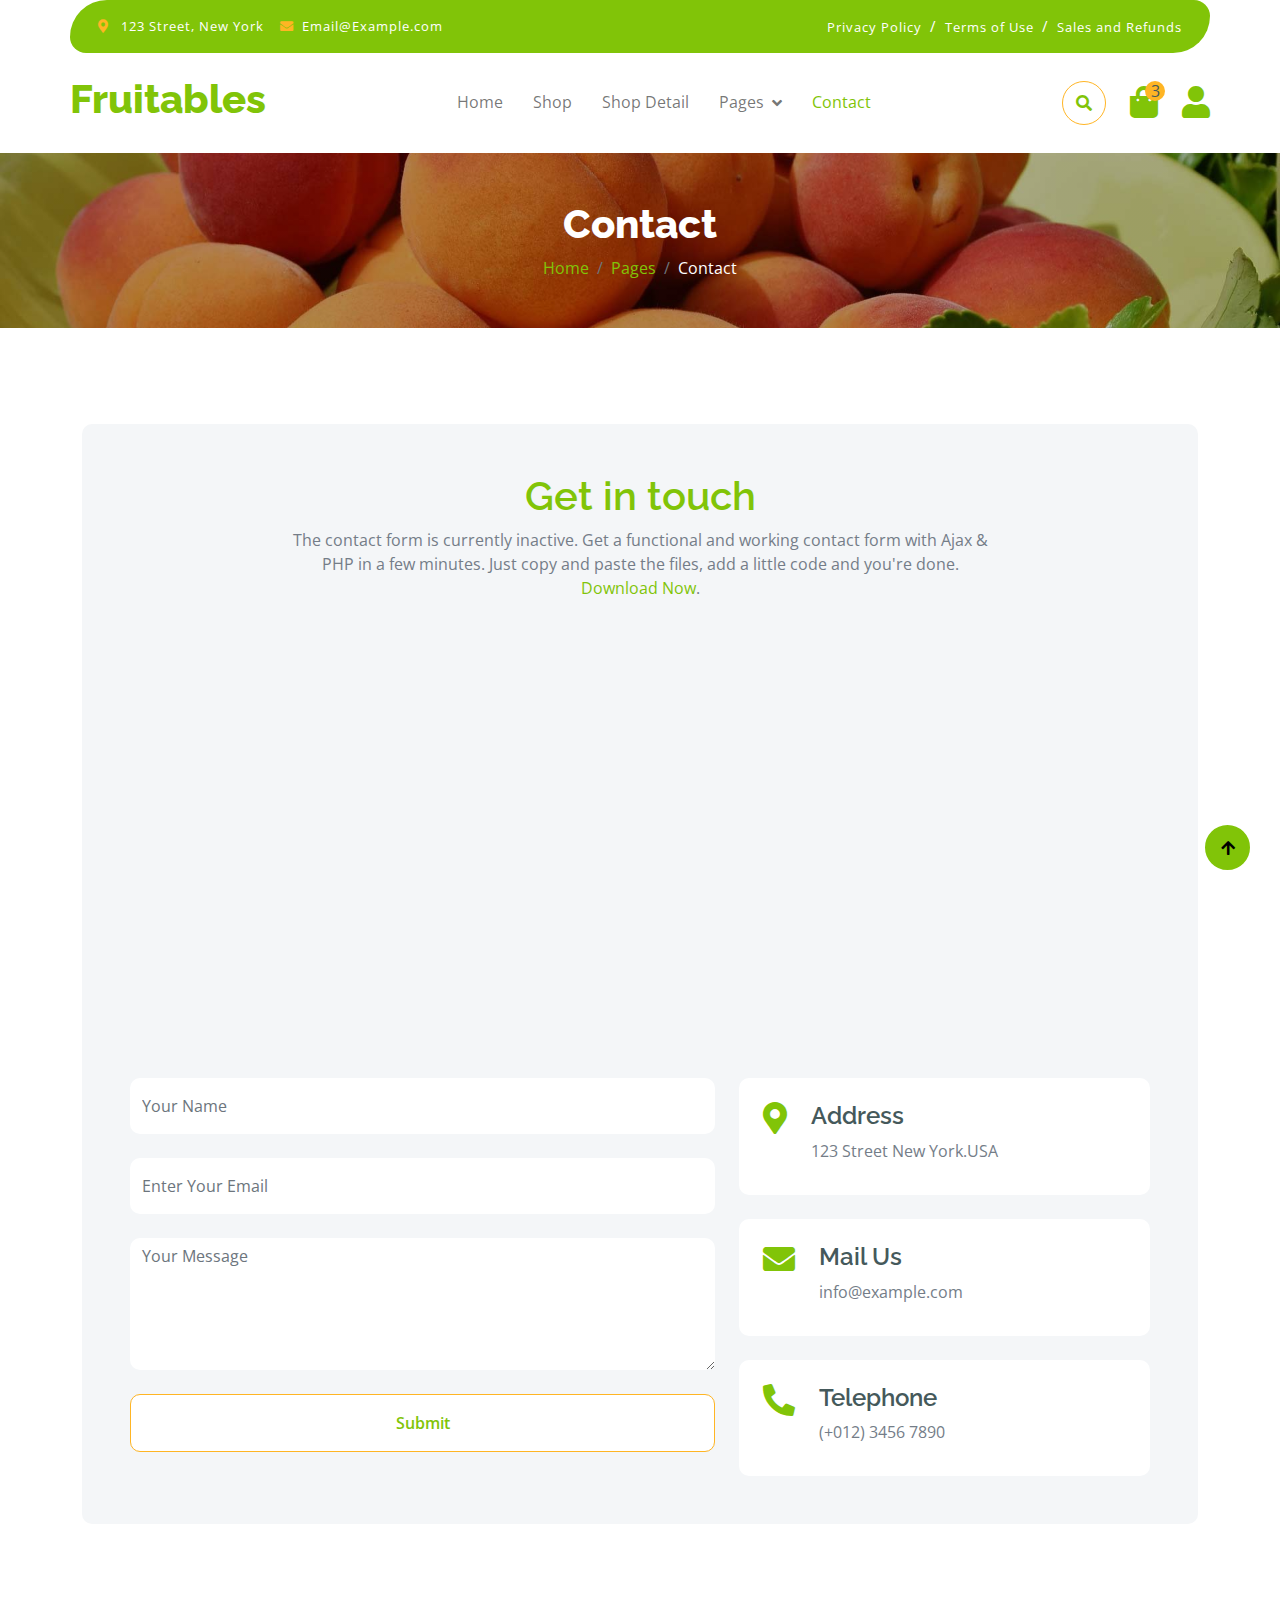
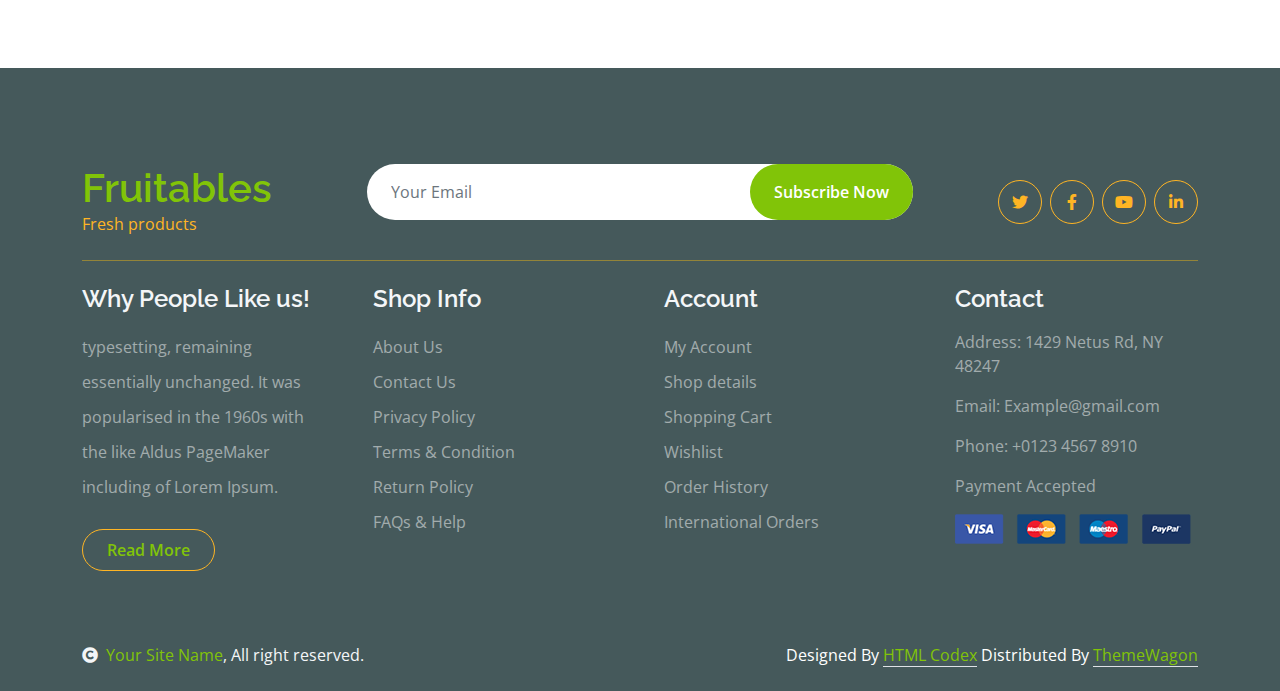
<file: staticfiles/contact.html>
<!DOCTYPE html>
<html lang="en">

    <head>
        <meta charset="utf-8">
        <title>Fruitables - Vegetable Website Template</title>
        <meta content="width=device-width, initial-scale=1.0" name="viewport">
        <meta content="" name="keywords">
        <meta content="" name="description">

        <!-- Google Web Fonts -->
        <link rel="preconnect" href="https://fonts.googleapis.com">
        <link rel="preconnect" href="https://fonts.gstatic.com" crossorigin>
        <link href="https://fonts.googleapis.com/css2?family=Open+Sans:wght@400;600&family=Raleway:wght@600;800&display=swap" rel="stylesheet"> 

        <!-- Icon Font Stylesheet -->
        <link rel="stylesheet" href="https://use.fontawesome.com/releases/v5.15.4/css/all.css"/>
        <link href="https://cdn.jsdelivr.net/npm/bootstrap-icons@1.4.1/font/bootstrap-icons.css" rel="stylesheet">

        <!-- Libraries Stylesheet -->
        <link href="lib/lightbox/css/lightbox.min.css" rel="stylesheet">
        <link href="lib/owlcarousel/assets/owl.carousel.min.css" rel="stylesheet">


        <!-- Customized Bootstrap Stylesheet -->
        <link href="css/bootstrap.min.css" rel="stylesheet">

        <!-- Template Stylesheet -->
        <link href="css/style.css" rel="stylesheet">
    </head>

    <body>

        <!-- Spinner Start -->
        <div id="spinner" class="show w-100 vh-100 bg-white position-fixed translate-middle top-50 start-50  d-flex align-items-center justify-content-center">
            <div class="spinner-grow text-primary" role="status"></div>
        </div>
        <!-- Spinner End -->


        <!-- Navbar start -->
        <div class="container-fluid fixed-top">
            <div class="container topbar bg-primary d-none d-lg-block">
                <div class="d-flex justify-content-between">
                    <div class="top-info ps-2">
                        <small class="me-3"><i class="fas fa-map-marker-alt me-2 text-secondary"></i> <a href="#" class="text-white">123 Street, New York</a></small>
                        <small class="me-3"><i class="fas fa-envelope me-2 text-secondary"></i><a href="#" class="text-white">Email@Example.com</a></small>
                    </div>
                    <div class="top-link pe-2">
                        <a href="#" class="text-white"><small class="text-white mx-2">Privacy Policy</small>/</a>
                        <a href="#" class="text-white"><small class="text-white mx-2">Terms of Use</small>/</a>
                        <a href="#" class="text-white"><small class="text-white ms-2">Sales and Refunds</small></a>
                    </div>
                </div>
            </div>
            <div class="container px-0">
                <nav class="navbar navbar-light bg-white navbar-expand-xl">
                    <a href="index.html" class="navbar-brand"><h1 class="text-primary display-6">Fruitables</h1></a>
                    <button class="navbar-toggler py-2 px-3" type="button" data-bs-toggle="collapse" data-bs-target="#navbarCollapse">
                        <span class="fa fa-bars text-primary"></span>
                    </button>
                    <div class="collapse navbar-collapse bg-white" id="navbarCollapse">
                        <div class="navbar-nav mx-auto">
                            <a href="index.html" class="nav-item nav-link">Home</a>
                            <a href="shop.html" class="nav-item nav-link">Shop</a>
                            <a href="shop-detail.html" class="nav-item nav-link">Shop Detail</a>
                            <div class="nav-item dropdown">
                                <a href="#" class="nav-link dropdown-toggle" data-bs-toggle="dropdown">Pages</a>
                                <div class="dropdown-menu m-0 bg-secondary rounded-0">
                                    <a href="cart.html" class="dropdown-item">Cart</a>
                                    <a href="chackout.html" class="dropdown-item">Chackout</a>
                                    <a href="testimonial.html" class="dropdown-item">Testimonial</a>
                                    <a href="404.html" class="dropdown-item">404 Page</a>
                                </div>
                            </div>
                            <a href="contact.html" class="nav-item nav-link active">Contact</a>
                        </div>
                        <div class="d-flex m-3 me-0">
                            <button class="btn-search btn border border-secondary btn-md-square rounded-circle bg-white me-4" data-bs-toggle="modal" data-bs-target="#searchModal"><i class="fas fa-search text-primary"></i></button>
                            <a href="#" class="position-relative me-4 my-auto">
                                <i class="fa fa-shopping-bag fa-2x"></i>
                                <span class="position-absolute bg-secondary rounded-circle d-flex align-items-center justify-content-center text-dark px-1" style="top: -5px; left: 15px; height: 20px; min-width: 20px;">3</span>
                            </a>
                            <a href="#" class="my-auto">
                                <i class="fas fa-user fa-2x"></i>
                            </a>
                        </div>
                    </div>
                </nav>
            </div>
        </div>
        <!-- Navbar End -->


        <!-- Modal Search Start -->
        <div class="modal fade" id="searchModal" tabindex="-1" aria-labelledby="exampleModalLabel" aria-hidden="true">
            <div class="modal-dialog modal-fullscreen">
                <div class="modal-content rounded-0">
                    <div class="modal-header">
                        <h5 class="modal-title" id="exampleModalLabel">Search by keyword</h5>
                        <button type="button" class="btn-close" data-bs-dismiss="modal" aria-label="Close"></button>
                    </div>
                    <div class="modal-body d-flex align-items-center">
                        <div class="input-group w-75 mx-auto d-flex">
                            <input type="search" class="form-control p-3" placeholder="keywords" aria-describedby="search-icon-1">
                            <span id="search-icon-1" class="input-group-text p-3"><i class="fa fa-search"></i></span>
                        </div>
                    </div>
                </div>
            </div>
        </div>
        <!-- Modal Search End -->


        <!-- Single Page Header start -->
        <div class="container-fluid page-header py-5">
            <h1 class="text-center text-white display-6">Contact</h1>
            <ol class="breadcrumb justify-content-center mb-0">
                <li class="breadcrumb-item"><a href="#">Home</a></li>
                <li class="breadcrumb-item"><a href="#">Pages</a></li>
                <li class="breadcrumb-item active text-white">Contact</li>
            </ol>
        </div>
        <!-- Single Page Header End -->


        <!-- Contact Start -->
        <div class="container-fluid contact py-5">
            <div class="container py-5">
                <div class="p-5 bg-light rounded">
                    <div class="row g-4">
                        <div class="col-12">
                            <div class="text-center mx-auto" style="max-width: 700px;">
                                <h1 class="text-primary">Get in touch</h1>
                                <p class="mb-4">The contact form is currently inactive. Get a functional and working contact form with Ajax & PHP in a few minutes. Just copy and paste the files, add a little code and you're done. <a href="https://htmlcodex.com/contact-form">Download Now</a>.</p>
                            </div>
                        </div>
                        <div class="col-lg-12">
                            <div class="h-100 rounded">
                                <iframe class="rounded w-100" 
                                style="height: 400px;" src="https://www.google.com/maps/embed?pb=!1m18!1m12!1m3!1d387191.33750346623!2d-73.97968099999999!3d40.6974881!2m3!1f0!2f0!3f0!3m2!1i1024!2i768!4f13.1!3m3!1m2!1s0x89c24fa5d33f083b%3A0xc80b8f06e177fe62!2sNew%20York%2C%20NY%2C%20USA!5e0!3m2!1sen!2sbd!4v1694259649153!5m2!1sen!2sbd" 
                                loading="lazy" referrerpolicy="no-referrer-when-downgrade"></iframe>
                            </div>
                        </div>
                        <div class="col-lg-7">
                            <form action="" class="">
                                <input type="text" class="w-100 form-control border-0 py-3 mb-4" placeholder="Your Name">
                                <input type="email" class="w-100 form-control border-0 py-3 mb-4" placeholder="Enter Your Email">
                                <textarea class="w-100 form-control border-0 mb-4" rows="5" cols="10" placeholder="Your Message"></textarea>
                                <button class="w-100 btn form-control border-secondary py-3 bg-white text-primary " type="submit">Submit</button>
                            </form>
                        </div>
                        <div class="col-lg-5">
                            <div class="d-flex p-4 rounded mb-4 bg-white">
                                <i class="fas fa-map-marker-alt fa-2x text-primary me-4"></i>
                                <div>
                                    <h4>Address</h4>
                                    <p class="mb-2">123 Street New York.USA</p>
                                </div>
                            </div>
                            <div class="d-flex p-4 rounded mb-4 bg-white">
                                <i class="fas fa-envelope fa-2x text-primary me-4"></i>
                                <div>
                                    <h4>Mail Us</h4>
                                    <p class="mb-2">info@example.com</p>
                                </div>
                            </div>
                            <div class="d-flex p-4 rounded bg-white">
                                <i class="fa fa-phone-alt fa-2x text-primary me-4"></i>
                                <div>
                                    <h4>Telephone</h4>
                                    <p class="mb-2">(+012) 3456 7890</p>
                                </div>
                            </div>
                        </div>
                    </div>
                </div>
            </div>
        </div>
        <!-- Contact End -->


        <!-- Footer Start -->
        <div class="container-fluid bg-dark text-white-50 footer pt-5 mt-5">
            <div class="container py-5">
                <div class="pb-4 mb-4" style="border-bottom: 1px solid rgba(226, 175, 24, 0.5) ;">
                    <div class="row g-4">
                        <div class="col-lg-3">
                            <a href="#">
                                <h1 class="text-primary mb-0">Fruitables</h1>
                                <p class="text-secondary mb-0">Fresh products</p>
                            </a>
                        </div>
                        <div class="col-lg-6">
                            <div class="position-relative mx-auto">
                                <input class="form-control border-0 w-100 py-3 px-4 rounded-pill" type="number" placeholder="Your Email">
                                <button type="submit" class="btn btn-primary border-0 border-secondary py-3 px-4 position-absolute rounded-pill text-white" style="top: 0; right: 0;">Subscribe Now</button>
                            </div>
                        </div>
                        <div class="col-lg-3">
                            <div class="d-flex justify-content-end pt-3">
                                <a class="btn  btn-outline-secondary me-2 btn-md-square rounded-circle" href=""><i class="fab fa-twitter"></i></a>
                                <a class="btn btn-outline-secondary me-2 btn-md-square rounded-circle" href=""><i class="fab fa-facebook-f"></i></a>
                                <a class="btn btn-outline-secondary me-2 btn-md-square rounded-circle" href=""><i class="fab fa-youtube"></i></a>
                                <a class="btn btn-outline-secondary btn-md-square rounded-circle" href=""><i class="fab fa-linkedin-in"></i></a>
                            </div>
                        </div>
                    </div>
                </div>
                <div class="row g-5">
                    <div class="col-lg-3 col-md-6">
                        <div class="footer-item">
                            <h4 class="text-light mb-3">Why People Like us!</h4>
                            <p class="mb-4">typesetting, remaining essentially unchanged. It was 
                                popularised in the 1960s with the like Aldus PageMaker including of Lorem Ipsum.</p>
                            <a href="" class="btn border-secondary py-2 px-4 rounded-pill text-primary">Read More</a>
                        </div>
                    </div>
                    <div class="col-lg-3 col-md-6">
                        <div class="d-flex flex-column text-start footer-item">
                            <h4 class="text-light mb-3">Shop Info</h4>
                            <a class="btn-link" href="">About Us</a>
                            <a class="btn-link" href="">Contact Us</a>
                            <a class="btn-link" href="">Privacy Policy</a>
                            <a class="btn-link" href="">Terms & Condition</a>
                            <a class="btn-link" href="">Return Policy</a>
                            <a class="btn-link" href="">FAQs & Help</a>
                        </div>
                    </div>
                    <div class="col-lg-3 col-md-6">
                        <div class="d-flex flex-column text-start footer-item">
                            <h4 class="text-light mb-3">Account</h4>
                            <a class="btn-link" href="">My Account</a>
                            <a class="btn-link" href="">Shop details</a>
                            <a class="btn-link" href="">Shopping Cart</a>
                            <a class="btn-link" href="">Wishlist</a>
                            <a class="btn-link" href="">Order History</a>
                            <a class="btn-link" href="">International Orders</a>
                        </div>
                    </div>
                    <div class="col-lg-3 col-md-6">
                        <div class="footer-item">
                            <h4 class="text-light mb-3">Contact</h4>
                            <p>Address: 1429 Netus Rd, NY 48247</p>
                            <p>Email: Example@gmail.com</p>
                            <p>Phone: +0123 4567 8910</p>
                            <p>Payment Accepted</p>
                            <img src="img/payment.png" class="img-fluid" alt="">
                        </div>
                    </div>
                </div>
            </div>
        </div>
        <!-- Footer End -->

        <!-- Copyright Start -->
        <div class="container-fluid copyright bg-dark py-4">
            <div class="container">
                <div class="row">
                    <div class="col-md-6 text-center text-md-start mb-3 mb-md-0">
                        <span class="text-light"><a href="#"><i class="fas fa-copyright text-light me-2"></i>Your Site Name</a>, All right reserved.</span>
                    </div>
                    <div class="col-md-6 my-auto text-center text-md-end text-white">
                        <!--/*** This template is free as long as you keep the below author’s credit link/attribution link/backlink. ***/-->
                        <!--/*** If you'd like to use the template without the below author’s credit link/attribution link/backlink, ***/-->
                        <!--/*** you can purchase the Credit Removal License from "https://htmlcodex.com/credit-removal". ***/-->
                        Designed By <a class="border-bottom" href="https://htmlcodex.com">HTML Codex</a> Distributed By <a class="border-bottom" href="https://themewagon.com">ThemeWagon</a>
                    </div>
                </div>
            </div>
        </div>
        <!-- Copyright End -->



        <!-- Back to Top -->
        <a href="#" class="btn btn-primary border-3 border-primary rounded-circle back-to-top"><i class="fa fa-arrow-up"></i></a>   

        
    <!-- JavaScript Libraries -->
    <script src="https://ajax.googleapis.com/ajax/libs/jquery/3.6.4/jquery.min.js"></script>
    <script src="https://cdn.jsdelivr.net/npm/bootstrap@5.0.0/dist/js/bootstrap.bundle.min.js"></script>
    <script src="lib/easing/easing.min.js"></script>
    <script src="lib/waypoints/waypoints.min.js"></script>
    <script src="lib/lightbox/js/lightbox.min.js"></script>
    <script src="lib/owlcarousel/owl.carousel.min.js"></script>

    <!-- Template Javascript -->
    <script src="js/main.js"></script>
    </body>

</html>
</file>
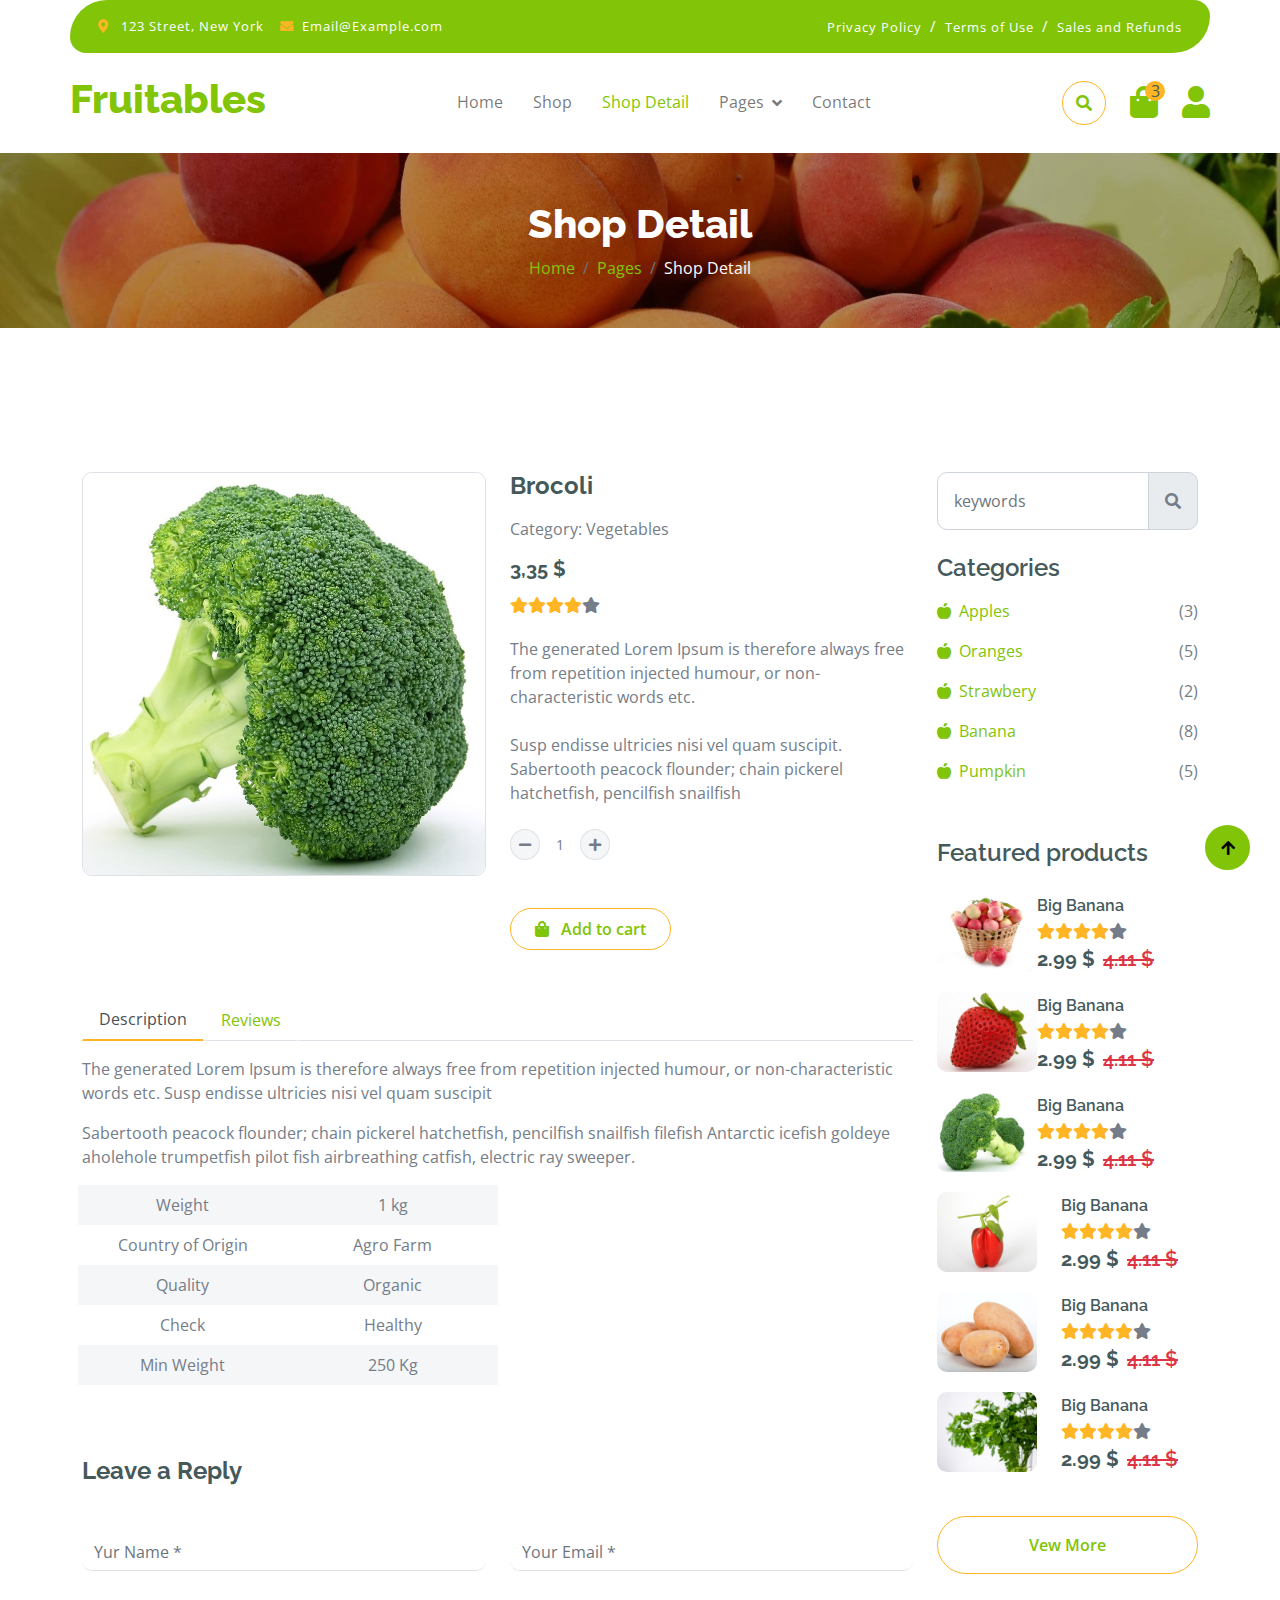
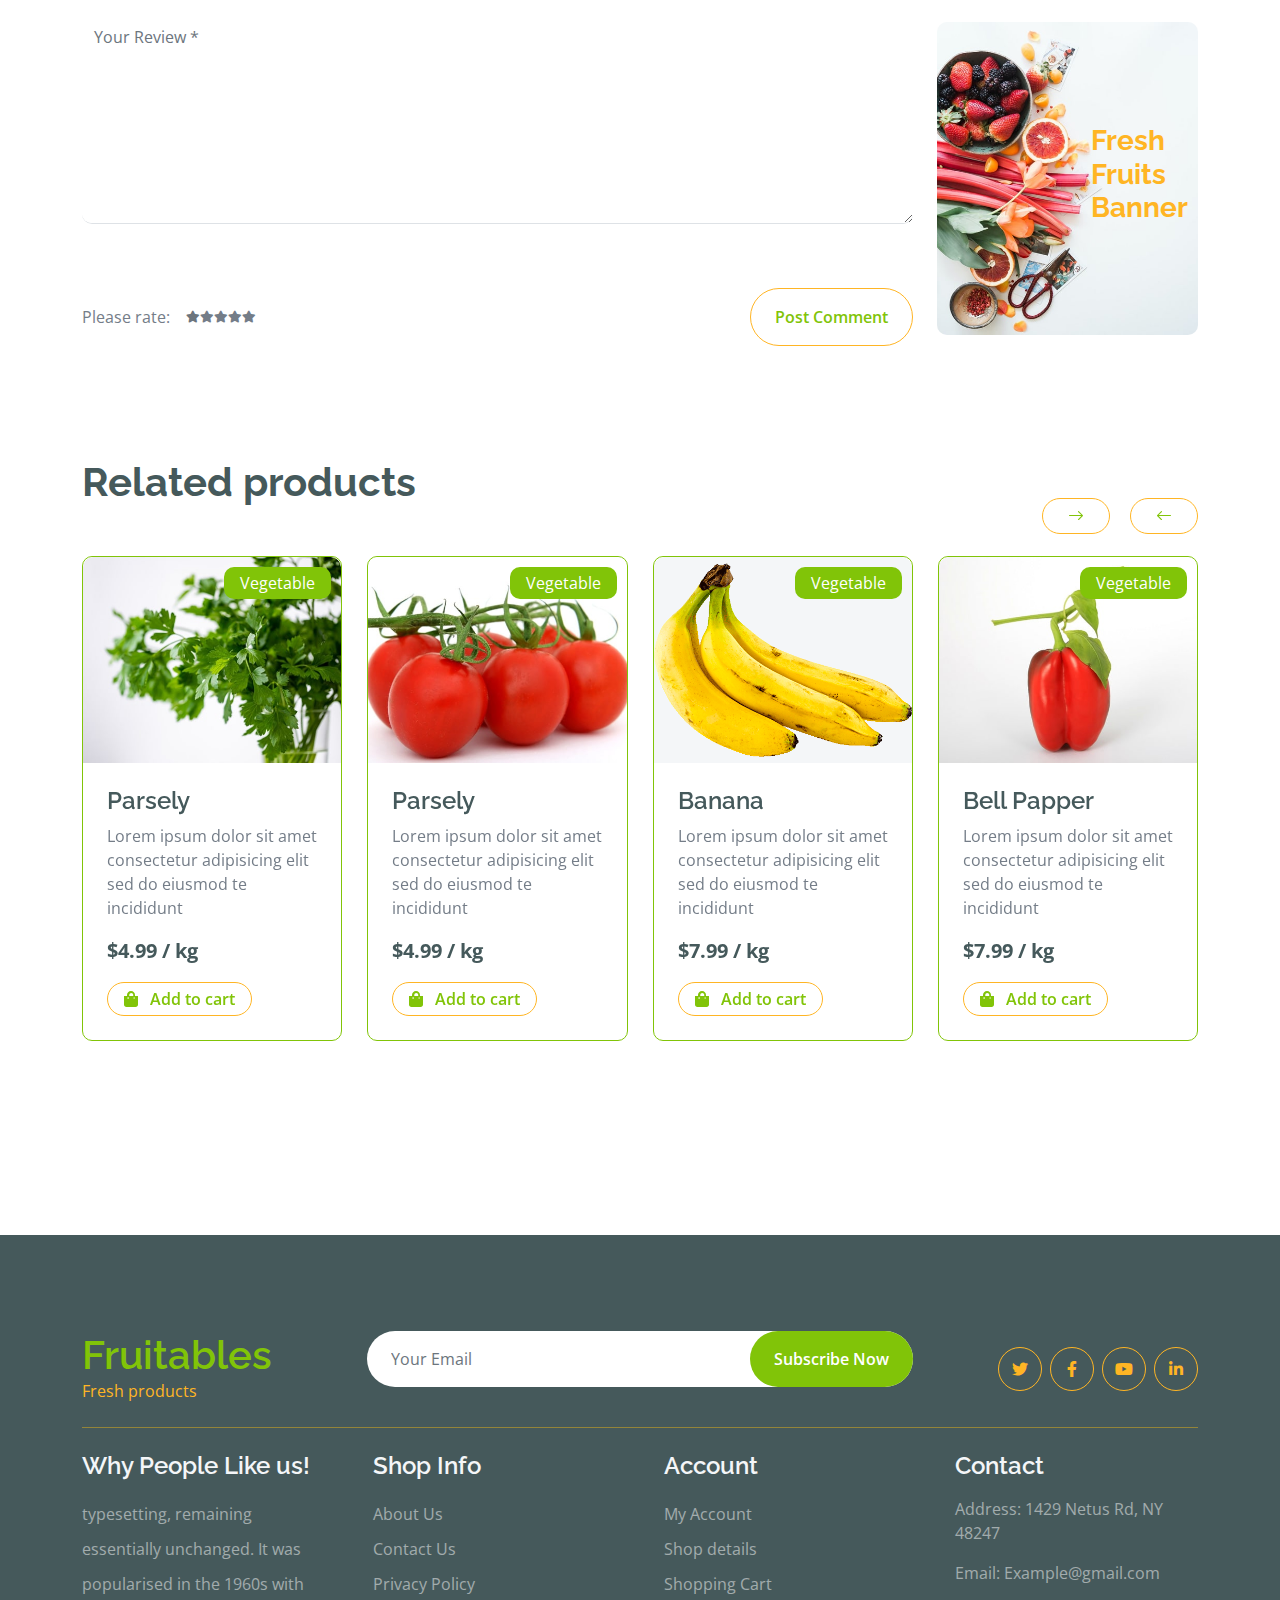
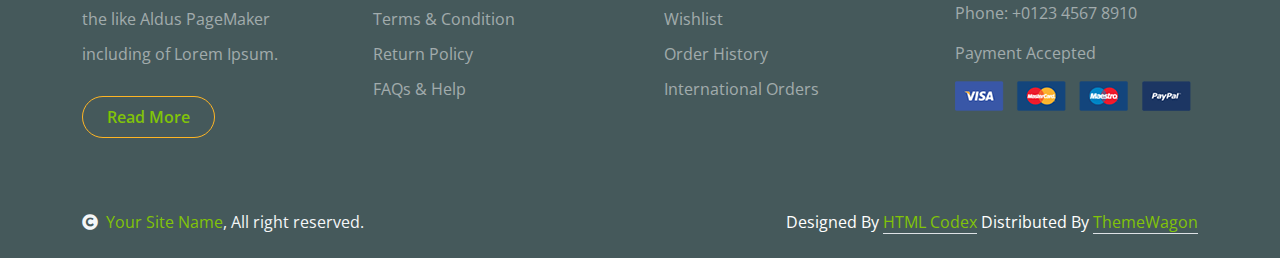
<file: staticfiles/shop-detail.html>
<!DOCTYPE html>
<html lang="en">

    <head>
        <meta charset="utf-8">
        <title>Fruitables - Vegetable Website Template</title>
        <meta content="width=device-width, initial-scale=1.0" name="viewport">
        <meta content="" name="keywords">
        <meta content="" name="description">

        <!-- Google Web Fonts -->
        <link rel="preconnect" href="https://fonts.googleapis.com">
        <link rel="preconnect" href="https://fonts.gstatic.com" crossorigin>
        <link href="https://fonts.googleapis.com/css2?family=Open+Sans:wght@400;600&family=Raleway:wght@600;800&display=swap" rel="stylesheet"> 

        <!-- Icon Font Stylesheet -->
        <link rel="stylesheet" href="https://use.fontawesome.com/releases/v5.15.4/css/all.css"/>
        <link href="https://cdn.jsdelivr.net/npm/bootstrap-icons@1.4.1/font/bootstrap-icons.css" rel="stylesheet">

        <!-- Libraries Stylesheet -->
        <link href="lib/lightbox/css/lightbox.min.css" rel="stylesheet">
        <link href="lib/owlcarousel/assets/owl.carousel.min.css" rel="stylesheet">


        <!-- Customized Bootstrap Stylesheet -->
        <link href="css/bootstrap.min.css" rel="stylesheet">

        <!-- Template Stylesheet -->
        <link href="css/style.css" rel="stylesheet">
    </head>

    <body>

        <!-- Spinner Start -->
        <div id="spinner" class="show w-100 vh-100 bg-white position-fixed translate-middle top-50 start-50  d-flex align-items-center justify-content-center">
            <div class="spinner-grow text-primary" role="status"></div>
        </div>
        <!-- Spinner End -->


        <!-- Navbar start -->
        <div class="container-fluid fixed-top">
            <div class="container topbar bg-primary d-none d-lg-block">
                <div class="d-flex justify-content-between">
                    <div class="top-info ps-2">
                        <small class="me-3"><i class="fas fa-map-marker-alt me-2 text-secondary"></i> <a href="#" class="text-white">123 Street, New York</a></small>
                        <small class="me-3"><i class="fas fa-envelope me-2 text-secondary"></i><a href="#" class="text-white">Email@Example.com</a></small>
                    </div>
                    <div class="top-link pe-2">
                        <a href="#" class="text-white"><small class="text-white mx-2">Privacy Policy</small>/</a>
                        <a href="#" class="text-white"><small class="text-white mx-2">Terms of Use</small>/</a>
                        <a href="#" class="text-white"><small class="text-white ms-2">Sales and Refunds</small></a>
                    </div>
                </div>
            </div>
            <div class="container px-0">
                <nav class="navbar navbar-light bg-white navbar-expand-xl">
                    <a href="index.html" class="navbar-brand"><h1 class="text-primary display-6">Fruitables</h1></a>
                    <button class="navbar-toggler py-2 px-3" type="button" data-bs-toggle="collapse" data-bs-target="#navbarCollapse">
                        <span class="fa fa-bars text-primary"></span>
                    </button>
                    <div class="collapse navbar-collapse bg-white" id="navbarCollapse">
                        <div class="navbar-nav mx-auto">
                            <a href="index.html" class="nav-item nav-link">Home</a>
                            <a href="shop.html" class="nav-item nav-link">Shop</a>
                            <a href="shop-detail.html" class="nav-item nav-link active">Shop Detail</a>
                            <div class="nav-item dropdown">
                                <a href="#" class="nav-link dropdown-toggle" data-bs-toggle="dropdown">Pages</a>
                                <div class="dropdown-menu m-0 bg-secondary rounded-0">
                                    <a href="cart.html" class="dropdown-item">Cart</a>
                                    <a href="chackout.html" class="dropdown-item">Chackout</a>
                                    <a href="testimonial.html" class="dropdown-item">Testimonial</a>
                                    <a href="404.html" class="dropdown-item">404 Page</a>
                                </div>
                            </div>
                            <a href="contact.html" class="nav-item nav-link">Contact</a>
                        </div>
                        <div class="d-flex m-3 me-0">
                            <button class="btn-search btn border border-secondary btn-md-square rounded-circle bg-white me-4" data-bs-toggle="modal" data-bs-target="#searchModal"><i class="fas fa-search text-primary"></i></button>
                            <a href="#" class="position-relative me-4 my-auto">
                                <i class="fa fa-shopping-bag fa-2x"></i>
                                <span class="position-absolute bg-secondary rounded-circle d-flex align-items-center justify-content-center text-dark px-1" style="top: -5px; left: 15px; height: 20px; min-width: 20px;">3</span>
                            </a>
                            <a href="#" class="my-auto">
                                <i class="fas fa-user fa-2x"></i>
                            </a>
                        </div>
                    </div>
                </nav>
            </div>
        </div>
        <!-- Navbar End -->


        <!-- Modal Search Start -->
        <div class="modal fade" id="searchModal" tabindex="-1" aria-labelledby="exampleModalLabel" aria-hidden="true">
            <div class="modal-dialog modal-fullscreen">
                <div class="modal-content rounded-0">
                    <div class="modal-header">
                        <h5 class="modal-title" id="exampleModalLabel">Search by keyword</h5>
                        <button type="button" class="btn-close" data-bs-dismiss="modal" aria-label="Close"></button>
                    </div>
                    <div class="modal-body d-flex align-items-center">
                        <div class="input-group w-75 mx-auto d-flex">
                            <input type="search" class="form-control p-3" placeholder="keywords" aria-describedby="search-icon-1">
                            <span id="search-icon-1" class="input-group-text p-3"><i class="fa fa-search"></i></span>
                        </div>
                    </div>
                </div>
            </div>
        </div>
        <!-- Modal Search End -->


        <!-- Single Page Header start -->
        <div class="container-fluid page-header py-5">
            <h1 class="text-center text-white display-6">Shop Detail</h1>
            <ol class="breadcrumb justify-content-center mb-0">
                <li class="breadcrumb-item"><a href="#">Home</a></li>
                <li class="breadcrumb-item"><a href="#">Pages</a></li>
                <li class="breadcrumb-item active text-white">Shop Detail</li>
            </ol>
        </div>
        <!-- Single Page Header End -->


        <!-- Single Product Start -->
        <div class="container-fluid py-5 mt-5">
            <div class="container py-5">
                <div class="row g-4 mb-5">
                    <div class="col-lg-8 col-xl-9">
                        <div class="row g-4">
                            <div class="col-lg-6">
                                <div class="border rounded">
                                    <a href="#">
                                        <img src="img/single-item.jpg" class="img-fluid rounded" alt="Image">
                                    </a>
                                </div>
                            </div>
                            <div class="col-lg-6">
                                <h4 class="fw-bold mb-3">Brocoli</h4>
                                <p class="mb-3">Category: Vegetables</p>
                                <h5 class="fw-bold mb-3">3,35 $</h5>
                                <div class="d-flex mb-4">
                                    <i class="fa fa-star text-secondary"></i>
                                    <i class="fa fa-star text-secondary"></i>
                                    <i class="fa fa-star text-secondary"></i>
                                    <i class="fa fa-star text-secondary"></i>
                                    <i class="fa fa-star"></i>
                                </div>
                                <p class="mb-4">The generated Lorem Ipsum is therefore always free from repetition injected humour, or non-characteristic words etc.</p>
                                <p class="mb-4">Susp endisse ultricies nisi vel quam suscipit. Sabertooth peacock flounder; chain pickerel hatchetfish, pencilfish snailfish</p>
                                <div class="input-group quantity mb-5" style="width: 100px;">
                                    <div class="input-group-btn">
                                        <button class="btn btn-sm btn-minus rounded-circle bg-light border" >
                                            <i class="fa fa-minus"></i>
                                        </button>
                                    </div>
                                    <input type="text" class="form-control form-control-sm text-center border-0" value="1">
                                    <div class="input-group-btn">
                                        <button class="btn btn-sm btn-plus rounded-circle bg-light border">
                                            <i class="fa fa-plus"></i>
                                        </button>
                                    </div>
                                </div>
                                <a href="#" class="btn border border-secondary rounded-pill px-4 py-2 mb-4 text-primary"><i class="fa fa-shopping-bag me-2 text-primary"></i> Add to cart</a>
                            </div>
                            <div class="col-lg-12">
                                <nav>
                                    <div class="nav nav-tabs mb-3">
                                        <button class="nav-link active border-white border-bottom-0" type="button" role="tab"
                                            id="nav-about-tab" data-bs-toggle="tab" data-bs-target="#nav-about"
                                            aria-controls="nav-about" aria-selected="true">Description</button>
                                        <button class="nav-link border-white border-bottom-0" type="button" role="tab"
                                            id="nav-mission-tab" data-bs-toggle="tab" data-bs-target="#nav-mission"
                                            aria-controls="nav-mission" aria-selected="false">Reviews</button>
                                    </div>
                                </nav>
                                <div class="tab-content mb-5">
                                    <div class="tab-pane active" id="nav-about" role="tabpanel" aria-labelledby="nav-about-tab">
                                        <p>The generated Lorem Ipsum is therefore always free from repetition injected humour, or non-characteristic words etc. 
                                            Susp endisse ultricies nisi vel quam suscipit </p>
                                        <p>Sabertooth peacock flounder; chain pickerel hatchetfish, pencilfish snailfish filefish Antarctic 
                                            icefish goldeye aholehole trumpetfish pilot fish airbreathing catfish, electric ray sweeper.</p>
                                        <div class="px-2">
                                            <div class="row g-4">
                                                <div class="col-6">
                                                    <div class="row bg-light align-items-center text-center justify-content-center py-2">
                                                        <div class="col-6">
                                                            <p class="mb-0">Weight</p>
                                                        </div>
                                                        <div class="col-6">
                                                            <p class="mb-0">1 kg</p>
                                                        </div>
                                                    </div>
                                                    <div class="row text-center align-items-center justify-content-center py-2">
                                                        <div class="col-6">
                                                            <p class="mb-0">Country of Origin</p>
                                                        </div>
                                                        <div class="col-6">
                                                            <p class="mb-0">Agro Farm</p>
                                                        </div>
                                                    </div>
                                                    <div class="row bg-light text-center align-items-center justify-content-center py-2">
                                                        <div class="col-6">
                                                            <p class="mb-0">Quality</p>
                                                        </div>
                                                        <div class="col-6">
                                                            <p class="mb-0">Organic</p>
                                                        </div>
                                                    </div>
                                                    <div class="row text-center align-items-center justify-content-center py-2">
                                                        <div class="col-6">
                                                            <p class="mb-0">Сheck</p>
                                                        </div>
                                                        <div class="col-6">
                                                            <p class="mb-0">Healthy</p>
                                                        </div>
                                                    </div>
                                                    <div class="row bg-light text-center align-items-center justify-content-center py-2">
                                                        <div class="col-6">
                                                            <p class="mb-0">Min Weight</p>
                                                        </div>
                                                        <div class="col-6">
                                                            <p class="mb-0">250 Kg</p>
                                                        </div>
                                                    </div>
                                                </div>
                                            </div>
                                        </div>
                                    </div>
                                    <div class="tab-pane" id="nav-mission" role="tabpanel" aria-labelledby="nav-mission-tab">
                                        <div class="d-flex">
                                            <img src="img/avatar.jpg" class="img-fluid rounded-circle p-3" style="width: 100px; height: 100px;" alt="">
                                            <div class="">
                                                <p class="mb-2" style="font-size: 14px;">April 12, 2024</p>
                                                <div class="d-flex justify-content-between">
                                                    <h5>Jason Smith</h5>
                                                    <div class="d-flex mb-3">
                                                        <i class="fa fa-star text-secondary"></i>
                                                        <i class="fa fa-star text-secondary"></i>
                                                        <i class="fa fa-star text-secondary"></i>
                                                        <i class="fa fa-star text-secondary"></i>
                                                        <i class="fa fa-star"></i>
                                                    </div>
                                                </div>
                                                <p>The generated Lorem Ipsum is therefore always free from repetition injected humour, or non-characteristic 
                                                    words etc. Susp endisse ultricies nisi vel quam suscipit </p>
                                            </div>
                                        </div>
                                        <div class="d-flex">
                                            <img src="img/avatar.jpg" class="img-fluid rounded-circle p-3" style="width: 100px; height: 100px;" alt="">
                                            <div class="">
                                                <p class="mb-2" style="font-size: 14px;">April 12, 2024</p>
                                                <div class="d-flex justify-content-between">
                                                    <h5>Sam Peters</h5>
                                                    <div class="d-flex mb-3">
                                                        <i class="fa fa-star text-secondary"></i>
                                                        <i class="fa fa-star text-secondary"></i>
                                                        <i class="fa fa-star text-secondary"></i>
                                                        <i class="fa fa-star"></i>
                                                        <i class="fa fa-star"></i>
                                                    </div>
                                                </div>
                                                <p class="text-dark">The generated Lorem Ipsum is therefore always free from repetition injected humour, or non-characteristic 
                                                    words etc. Susp endisse ultricies nisi vel quam suscipit </p>
                                            </div>
                                        </div>
                                    </div>
                                    <div class="tab-pane" id="nav-vision" role="tabpanel">
                                        <p class="text-dark">Tempor erat elitr rebum at clita. Diam dolor diam ipsum et tempor sit. Aliqu diam
                                            amet diam et eos labore. 3</p>
                                        <p class="mb-0">Diam dolor diam ipsum et tempor sit. Aliqu diam amet diam et eos labore.
                                            Clita erat ipsum et lorem et sit</p>
                                    </div>
                                </div>
                            </div>
                            <form action="#">
                                <h4 class="mb-5 fw-bold">Leave a Reply</h4>
                                <div class="row g-4">
                                    <div class="col-lg-6">
                                        <div class="border-bottom rounded">
                                            <input type="text" class="form-control border-0 me-4" placeholder="Yur Name *">
                                        </div>
                                    </div>
                                    <div class="col-lg-6">
                                        <div class="border-bottom rounded">
                                            <input type="email" class="form-control border-0" placeholder="Your Email *">
                                        </div>
                                    </div>
                                    <div class="col-lg-12">
                                        <div class="border-bottom rounded my-4">
                                            <textarea name="" id="" class="form-control border-0" cols="30" rows="8" placeholder="Your Review *" spellcheck="false"></textarea>
                                        </div>
                                    </div>
                                    <div class="col-lg-12">
                                        <div class="d-flex justify-content-between py-3 mb-5">
                                            <div class="d-flex align-items-center">
                                                <p class="mb-0 me-3">Please rate:</p>
                                                <div class="d-flex align-items-center" style="font-size: 12px;">
                                                    <i class="fa fa-star text-muted"></i>
                                                    <i class="fa fa-star"></i>
                                                    <i class="fa fa-star"></i>
                                                    <i class="fa fa-star"></i>
                                                    <i class="fa fa-star"></i>
                                                </div>
                                            </div>
                                            <a href="#" class="btn border border-secondary text-primary rounded-pill px-4 py-3"> Post Comment</a>
                                        </div>
                                    </div>
                                </div>
                            </form>
                        </div>
                    </div>
                    <div class="col-lg-4 col-xl-3">
                        <div class="row g-4 fruite">
                            <div class="col-lg-12">
                                <div class="input-group w-100 mx-auto d-flex mb-4">
                                    <input type="search" class="form-control p-3" placeholder="keywords" aria-describedby="search-icon-1">
                                    <span id="search-icon-1" class="input-group-text p-3"><i class="fa fa-search"></i></span>
                                </div>
                                <div class="mb-4">
                                    <h4>Categories</h4>
                                    <ul class="list-unstyled fruite-categorie">
                                        <li>
                                            <div class="d-flex justify-content-between fruite-name">
                                                <a href="#"><i class="fas fa-apple-alt me-2"></i>Apples</a>
                                                <span>(3)</span>
                                            </div>
                                        </li>
                                        <li>
                                            <div class="d-flex justify-content-between fruite-name">
                                                <a href="#"><i class="fas fa-apple-alt me-2"></i>Oranges</a>
                                                <span>(5)</span>
                                            </div>
                                        </li>
                                        <li>
                                            <div class="d-flex justify-content-between fruite-name">
                                                <a href="#"><i class="fas fa-apple-alt me-2"></i>Strawbery</a>
                                                <span>(2)</span>
                                            </div>
                                        </li>
                                        <li>
                                            <div class="d-flex justify-content-between fruite-name">
                                                <a href="#"><i class="fas fa-apple-alt me-2"></i>Banana</a>
                                                <span>(8)</span>
                                            </div>
                                        </li>
                                        <li>
                                            <div class="d-flex justify-content-between fruite-name">
                                                <a href="#"><i class="fas fa-apple-alt me-2"></i>Pumpkin</a>
                                                <span>(5)</span>
                                            </div>
                                        </li>
                                    </ul>
                                </div>
                            </div>
                            <div class="col-lg-12">
                                <h4 class="mb-4">Featured products</h4>
                                <div class="d-flex align-items-center justify-content-start">
                                    <div class="rounded" style="width: 100px; height: 100px;">
                                        <img src="img/featur-1.jpg" class="img-fluid rounded" alt="Image">
                                    </div>
                                    <div>
                                        <h6 class="mb-2">Big Banana</h6>
                                        <div class="d-flex mb-2">
                                            <i class="fa fa-star text-secondary"></i>
                                            <i class="fa fa-star text-secondary"></i>
                                            <i class="fa fa-star text-secondary"></i>
                                            <i class="fa fa-star text-secondary"></i>
                                            <i class="fa fa-star"></i>
                                        </div>
                                        <div class="d-flex mb-2">
                                            <h5 class="fw-bold me-2">2.99 $</h5>
                                            <h5 class="text-danger text-decoration-line-through">4.11 $</h5>
                                        </div>
                                    </div>
                                </div>
                                <div class="d-flex align-items-center justify-content-start">
                                    <div class="rounded" style="width: 100px; height: 100px;">
                                        <img src="img/featur-2.jpg" class="img-fluid rounded" alt="">
                                    </div>
                                    <div>
                                        <h6 class="mb-2">Big Banana</h6>
                                        <div class="d-flex mb-2">
                                            <i class="fa fa-star text-secondary"></i>
                                            <i class="fa fa-star text-secondary"></i>
                                            <i class="fa fa-star text-secondary"></i>
                                            <i class="fa fa-star text-secondary"></i>
                                            <i class="fa fa-star"></i>
                                        </div>
                                        <div class="d-flex mb-2">
                                            <h5 class="fw-bold me-2">2.99 $</h5>
                                            <h5 class="text-danger text-decoration-line-through">4.11 $</h5>
                                        </div>
                                    </div>
                                </div>
                                <div class="d-flex align-items-center justify-content-start">
                                    <div class="rounded" style="width: 100px; height: 100px;">
                                        <img src="img/featur-3.jpg" class="img-fluid rounded" alt="">
                                    </div>
                                    <div>
                                        <h6 class="mb-2">Big Banana</h6>
                                        <div class="d-flex mb-2">
                                            <i class="fa fa-star text-secondary"></i>
                                            <i class="fa fa-star text-secondary"></i>
                                            <i class="fa fa-star text-secondary"></i>
                                            <i class="fa fa-star text-secondary"></i>
                                            <i class="fa fa-star"></i>
                                        </div>
                                        <div class="d-flex mb-2">
                                            <h5 class="fw-bold me-2">2.99 $</h5>
                                            <h5 class="text-danger text-decoration-line-through">4.11 $</h5>
                                        </div>
                                    </div>
                                </div>
                                <div class="d-flex align-items-center justify-content-start">
                                    <div class="rounded me-4" style="width: 100px; height: 100px;">
                                        <img src="img/vegetable-item-4.jpg" class="img-fluid rounded" alt="">
                                    </div>
                                    <div>
                                        <h6 class="mb-2">Big Banana</h6>
                                        <div class="d-flex mb-2">
                                            <i class="fa fa-star text-secondary"></i>
                                            <i class="fa fa-star text-secondary"></i>
                                            <i class="fa fa-star text-secondary"></i>
                                            <i class="fa fa-star text-secondary"></i>
                                            <i class="fa fa-star"></i>
                                        </div>
                                        <div class="d-flex mb-2">
                                            <h5 class="fw-bold me-2">2.99 $</h5>
                                            <h5 class="text-danger text-decoration-line-through">4.11 $</h5>
                                        </div>
                                    </div>
                                </div>
                                <div class="d-flex align-items-center justify-content-start">
                                    <div class="rounded me-4" style="width: 100px; height: 100px;">
                                        <img src="img/vegetable-item-5.jpg" class="img-fluid rounded" alt="">
                                    </div>
                                    <div>
                                        <h6 class="mb-2">Big Banana</h6>
                                        <div class="d-flex mb-2">
                                            <i class="fa fa-star text-secondary"></i>
                                            <i class="fa fa-star text-secondary"></i>
                                            <i class="fa fa-star text-secondary"></i>
                                            <i class="fa fa-star text-secondary"></i>
                                            <i class="fa fa-star"></i>
                                        </div>
                                        <div class="d-flex mb-2">
                                            <h5 class="fw-bold me-2">2.99 $</h5>
                                            <h5 class="text-danger text-decoration-line-through">4.11 $</h5>
                                        </div>
                                    </div>
                                </div>
                                <div class="d-flex align-items-center justify-content-start">
                                    <div class="rounded me-4" style="width: 100px; height: 100px;">
                                        <img src="img/vegetable-item-6.jpg" class="img-fluid rounded" alt="">
                                    </div>
                                    <div>
                                        <h6 class="mb-2">Big Banana</h6>
                                        <div class="d-flex mb-2">
                                            <i class="fa fa-star text-secondary"></i>
                                            <i class="fa fa-star text-secondary"></i>
                                            <i class="fa fa-star text-secondary"></i>
                                            <i class="fa fa-star text-secondary"></i>
                                            <i class="fa fa-star"></i>
                                        </div>
                                        <div class="d-flex mb-2">
                                            <h5 class="fw-bold me-2">2.99 $</h5>
                                            <h5 class="text-danger text-decoration-line-through">4.11 $</h5>
                                        </div>
                                    </div>
                                </div>
                                <div class="d-flex justify-content-center my-4">
                                    <a href="#" class="btn border border-secondary px-4 py-3 rounded-pill text-primary w-100">Vew More</a>
                                </div>
                            </div>
                            <div class="col-lg-12">
                                <div class="position-relative">
                                    <img src="img/banner-fruits.jpg" class="img-fluid w-100 rounded" alt="">
                                    <div class="position-absolute" style="top: 50%; right: 10px; transform: translateY(-50%);">
                                        <h3 class="text-secondary fw-bold">Fresh <br> Fruits <br> Banner</h3>
                                    </div>
                                </div>
                            </div>
                        </div>
                    </div>
                </div>
                <h1 class="fw-bold mb-0">Related products</h1>
                <div class="vesitable">
                    <div class="owl-carousel vegetable-carousel justify-content-center">
                        <div class="border border-primary rounded position-relative vesitable-item">
                            <div class="vesitable-img">
                                <img src="img/vegetable-item-6.jpg" class="img-fluid w-100 rounded-top" alt="">
                            </div>
                            <div class="text-white bg-primary px-3 py-1 rounded position-absolute" style="top: 10px; right: 10px;">Vegetable</div>
                            <div class="p-4 pb-0 rounded-bottom">
                                <h4>Parsely</h4>
                                <p>Lorem ipsum dolor sit amet consectetur adipisicing elit sed do eiusmod te incididunt</p>
                                <div class="d-flex justify-content-between flex-lg-wrap">
                                    <p class="text-dark fs-5 fw-bold">$4.99 / kg</p>
                                    <a href="#" class="btn border border-secondary rounded-pill px-3 py-1 mb-4 text-primary"><i class="fa fa-shopping-bag me-2 text-primary"></i> Add to cart</a>
                                </div>
                            </div>
                        </div>
                        <div class="border border-primary rounded position-relative vesitable-item">
                            <div class="vesitable-img">
                                <img src="img/vegetable-item-1.jpg" class="img-fluid w-100 rounded-top" alt="">
                            </div>
                            <div class="text-white bg-primary px-3 py-1 rounded position-absolute" style="top: 10px; right: 10px;">Vegetable</div>
                            <div class="p-4 pb-0 rounded-bottom">
                                <h4>Parsely</h4>
                                <p>Lorem ipsum dolor sit amet consectetur adipisicing elit sed do eiusmod te incididunt</p>
                                <div class="d-flex justify-content-between flex-lg-wrap">
                                    <p class="text-dark fs-5 fw-bold">$4.99 / kg</p>
                                    <a href="#" class="btn border border-secondary rounded-pill px-3 py-1 mb-4 text-primary"><i class="fa fa-shopping-bag me-2 text-primary"></i> Add to cart</a>
                                </div>
                            </div>
                        </div>
                        <div class="border border-primary rounded position-relative vesitable-item">
                            <div class="vesitable-img">
                                <img src="img/vegetable-item-3.png" class="img-fluid w-100 rounded-top bg-light" alt="">
                            </div>
                            <div class="text-white bg-primary px-3 py-1 rounded position-absolute" style="top: 10px; right: 10px;">Vegetable</div>
                            <div class="p-4 pb-0 rounded-bottom">
                                <h4>Banana</h4>
                                <p>Lorem ipsum dolor sit amet consectetur adipisicing elit sed do eiusmod te incididunt</p>
                                <div class="d-flex justify-content-between flex-lg-wrap">
                                    <p class="text-dark fs-5 fw-bold">$7.99 / kg</p>
                                    <a href="#" class="btn border border-secondary rounded-pill px-3 py-1 mb-4 text-primary"><i class="fa fa-shopping-bag me-2 text-primary"></i> Add to cart</a>
                                </div>
                            </div>
                        </div>
                        <div class="border border-primary rounded position-relative vesitable-item">
                            <div class="vesitable-img">
                                <img src="img/vegetable-item-4.jpg" class="img-fluid w-100 rounded-top" alt="">
                            </div>
                            <div class="text-white bg-primary px-3 py-1 rounded position-absolute" style="top: 10px; right: 10px;">Vegetable</div>
                            <div class="p-4 pb-0 rounded-bottom">
                                <h4>Bell Papper</h4>
                                <p>Lorem ipsum dolor sit amet consectetur adipisicing elit sed do eiusmod te incididunt</p>
                                <div class="d-flex justify-content-between flex-lg-wrap">
                                    <p class="text-dark fs-5 fw-bold">$7.99 / kg</p>
                                    <a href="#" class="btn border border-secondary rounded-pill px-3 py-1 mb-4 text-primary"><i class="fa fa-shopping-bag me-2 text-primary"></i> Add to cart</a>
                                </div>
                            </div>
                        </div>
                        <div class="border border-primary rounded position-relative vesitable-item">
                            <div class="vesitable-img">
                                <img src="img/vegetable-item-5.jpg" class="img-fluid w-100 rounded-top" alt="">
                            </div>
                            <div class="text-white bg-primary px-3 py-1 rounded position-absolute" style="top: 10px; right: 10px;">Vegetable</div>
                            <div class="p-4 pb-0 rounded-bottom">
                                <h4>Potatoes</h4>
                                <p>Lorem ipsum dolor sit amet consectetur adipisicing elit sed do eiusmod te incididunt</p>
                                <div class="d-flex justify-content-between flex-lg-wrap">
                                    <p class="text-dark fs-5 fw-bold">$7.99 / kg</p>
                                    <a href="#" class="btn border border-secondary rounded-pill px-3 py-1 mb-4 text-primary"><i class="fa fa-shopping-bag me-2 text-primary"></i> Add to cart</a>
                                </div>
                            </div>
                        </div>
                        <div class="border border-primary rounded position-relative vesitable-item">
                            <div class="vesitable-img">
                                <img src="img/vegetable-item-6.jpg" class="img-fluid w-100 rounded-top" alt="">
                            </div>
                            <div class="text-white bg-primary px-3 py-1 rounded position-absolute" style="top: 10px; right: 10px;">Vegetable</div>
                            <div class="p-4 pb-0 rounded-bottom">
                                <h4>Parsely</h4>
                                <p>Lorem ipsum dolor sit amet consectetur adipisicing elit sed do eiusmod te incididunt</p>
                                <div class="d-flex justify-content-between flex-lg-wrap">
                                    <p class="text-dark fs-5 fw-bold">$7.99 / kg</p>
                                    <a href="#" class="btn border border-secondary rounded-pill px-3 py-1 mb-4 text-primary"><i class="fa fa-shopping-bag me-2 text-primary"></i> Add to cart</a>
                                </div>
                            </div>
                        </div>
                        <div class="border border-primary rounded position-relative vesitable-item">
                            <div class="vesitable-img">
                                <img src="img/vegetable-item-5.jpg" class="img-fluid w-100 rounded-top" alt="">
                            </div>
                            <div class="text-white bg-primary px-3 py-1 rounded position-absolute" style="top: 10px; right: 10px;">Vegetable</div>
                            <div class="p-4 pb-0 rounded-bottom">
                                <h4>Potatoes</h4>
                                <p>Lorem ipsum dolor sit amet consectetur adipisicing elit sed do eiusmod te incididunt</p>
                                <div class="d-flex justify-content-between flex-lg-wrap">
                                    <p class="text-dark fs-5 fw-bold">$7.99 / kg</p>
                                    <a href="#" class="btn border border-secondary rounded-pill px-3 py-1 mb-4 text-primary"><i class="fa fa-shopping-bag me-2 text-primary"></i> Add to cart</a>
                                </div>
                            </div>
                        </div>
                        <div class="border border-primary rounded position-relative vesitable-item">
                            <div class="vesitable-img">
                                <img src="img/vegetable-item-6.jpg" class="img-fluid w-100 rounded-top" alt="">
                            </div>
                            <div class="text-white bg-primary px-3 py-1 rounded position-absolute" style="top: 10px; right: 10px;">Vegetable</div>
                            <div class="p-4 pb-0 rounded-bottom">
                                <h4>Parsely</h4>
                                <p>Lorem ipsum dolor sit amet consectetur adipisicing elit sed do eiusmod te incididunt</p>
                                <div class="d-flex justify-content-between flex-lg-wrap">
                                    <p class="text-dark fs-5 fw-bold">$7.99 / kg</p>
                                    <a href="#" class="btn border border-secondary rounded-pill px-3 py-1 mb-4 text-primary"><i class="fa fa-shopping-bag me-2 text-primary"></i> Add to cart</a>
                                </div>
                            </div>
                        </div>
                    </div>
                </div>
            </div>
        </div>
        <!-- Single Product End -->
    

        <!-- Footer Start -->
        <div class="container-fluid bg-dark text-white-50 footer pt-5 mt-5">
            <div class="container py-5">
                <div class="pb-4 mb-4" style="border-bottom: 1px solid rgba(226, 175, 24, 0.5) ;">
                    <div class="row g-4">
                        <div class="col-lg-3">
                            <a href="#">
                                <h1 class="text-primary mb-0">Fruitables</h1>
                                <p class="text-secondary mb-0">Fresh products</p>
                            </a>
                        </div>
                        <div class="col-lg-6">
                            <div class="position-relative mx-auto">
                                <input class="form-control border-0 w-100 py-3 px-4 rounded-pill" type="number" placeholder="Your Email">
                                <button type="submit" class="btn btn-primary border-0 border-secondary py-3 px-4 position-absolute rounded-pill text-white" style="top: 0; right: 0;">Subscribe Now</button>
                            </div>
                        </div>
                        <div class="col-lg-3">
                            <div class="d-flex justify-content-end pt-3">
                                <a class="btn  btn-outline-secondary me-2 btn-md-square rounded-circle" href=""><i class="fab fa-twitter"></i></a>
                                <a class="btn btn-outline-secondary me-2 btn-md-square rounded-circle" href=""><i class="fab fa-facebook-f"></i></a>
                                <a class="btn btn-outline-secondary me-2 btn-md-square rounded-circle" href=""><i class="fab fa-youtube"></i></a>
                                <a class="btn btn-outline-secondary btn-md-square rounded-circle" href=""><i class="fab fa-linkedin-in"></i></a>
                            </div>
                        </div>
                    </div>
                </div>
                <div class="row g-5">
                    <div class="col-lg-3 col-md-6">
                        <div class="footer-item">
                            <h4 class="text-light mb-3">Why People Like us!</h4>
                            <p class="mb-4">typesetting, remaining essentially unchanged. It was 
                                popularised in the 1960s with the like Aldus PageMaker including of Lorem Ipsum.</p>
                            <a href="" class="btn border-secondary py-2 px-4 rounded-pill text-primary">Read More</a>
                        </div>
                    </div>
                    <div class="col-lg-3 col-md-6">
                        <div class="d-flex flex-column text-start footer-item">
                            <h4 class="text-light mb-3">Shop Info</h4>
                            <a class="btn-link" href="">About Us</a>
                            <a class="btn-link" href="">Contact Us</a>
                            <a class="btn-link" href="">Privacy Policy</a>
                            <a class="btn-link" href="">Terms & Condition</a>
                            <a class="btn-link" href="">Return Policy</a>
                            <a class="btn-link" href="">FAQs & Help</a>
                        </div>
                    </div>
                    <div class="col-lg-3 col-md-6">
                        <div class="d-flex flex-column text-start footer-item">
                            <h4 class="text-light mb-3">Account</h4>
                            <a class="btn-link" href="">My Account</a>
                            <a class="btn-link" href="">Shop details</a>
                            <a class="btn-link" href="">Shopping Cart</a>
                            <a class="btn-link" href="">Wishlist</a>
                            <a class="btn-link" href="">Order History</a>
                            <a class="btn-link" href="">International Orders</a>
                        </div>
                    </div>
                    <div class="col-lg-3 col-md-6">
                        <div class="footer-item">
                            <h4 class="text-light mb-3">Contact</h4>
                            <p>Address: 1429 Netus Rd, NY 48247</p>
                            <p>Email: Example@gmail.com</p>
                            <p>Phone: +0123 4567 8910</p>
                            <p>Payment Accepted</p>
                            <img src="img/payment.png" class="img-fluid" alt="">
                        </div>
                    </div>
                </div>
            </div>
        </div>
        <!-- Footer End -->

        <!-- Copyright Start -->
        <div class="container-fluid copyright bg-dark py-4">
            <div class="container">
                <div class="row">
                    <div class="col-md-6 text-center text-md-start mb-3 mb-md-0">
                        <span class="text-light"><a href="#"><i class="fas fa-copyright text-light me-2"></i>Your Site Name</a>, All right reserved.</span>
                    </div>
                    <div class="col-md-6 my-auto text-center text-md-end text-white">
                        <!--/*** This template is free as long as you keep the below author’s credit link/attribution link/backlink. ***/-->
                        <!--/*** If you'd like to use the template without the below author’s credit link/attribution link/backlink, ***/-->
                        <!--/*** you can purchase the Credit Removal License from "https://htmlcodex.com/credit-removal". ***/-->
                        Designed By <a class="border-bottom" href="https://htmlcodex.com">HTML Codex</a> Distributed By <a class="border-bottom" href="https://themewagon.com">ThemeWagon</a>
                    </div>
                </div>
            </div>
        </div>
        <!-- Copyright End -->



        <!-- Back to Top -->
        <a href="#" class="btn btn-primary border-3 border-primary rounded-circle back-to-top"><i class="fa fa-arrow-up"></i></a>   

        
    <!-- JavaScript Libraries -->
    <script src="https://ajax.googleapis.com/ajax/libs/jquery/3.6.4/jquery.min.js"></script>
    <script src="https://cdn.jsdelivr.net/npm/bootstrap@5.0.0/dist/js/bootstrap.bundle.min.js"></script>
    <script src="lib/easing/easing.min.js"></script>
    <script src="lib/waypoints/waypoints.min.js"></script>
    <script src="lib/lightbox/js/lightbox.min.js"></script>
    <script src="lib/owlcarousel/owl.carousel.min.js"></script>

    <!-- Template Javascript -->
    <script src="js/main.js"></script>
    </body>

</html>
</file>
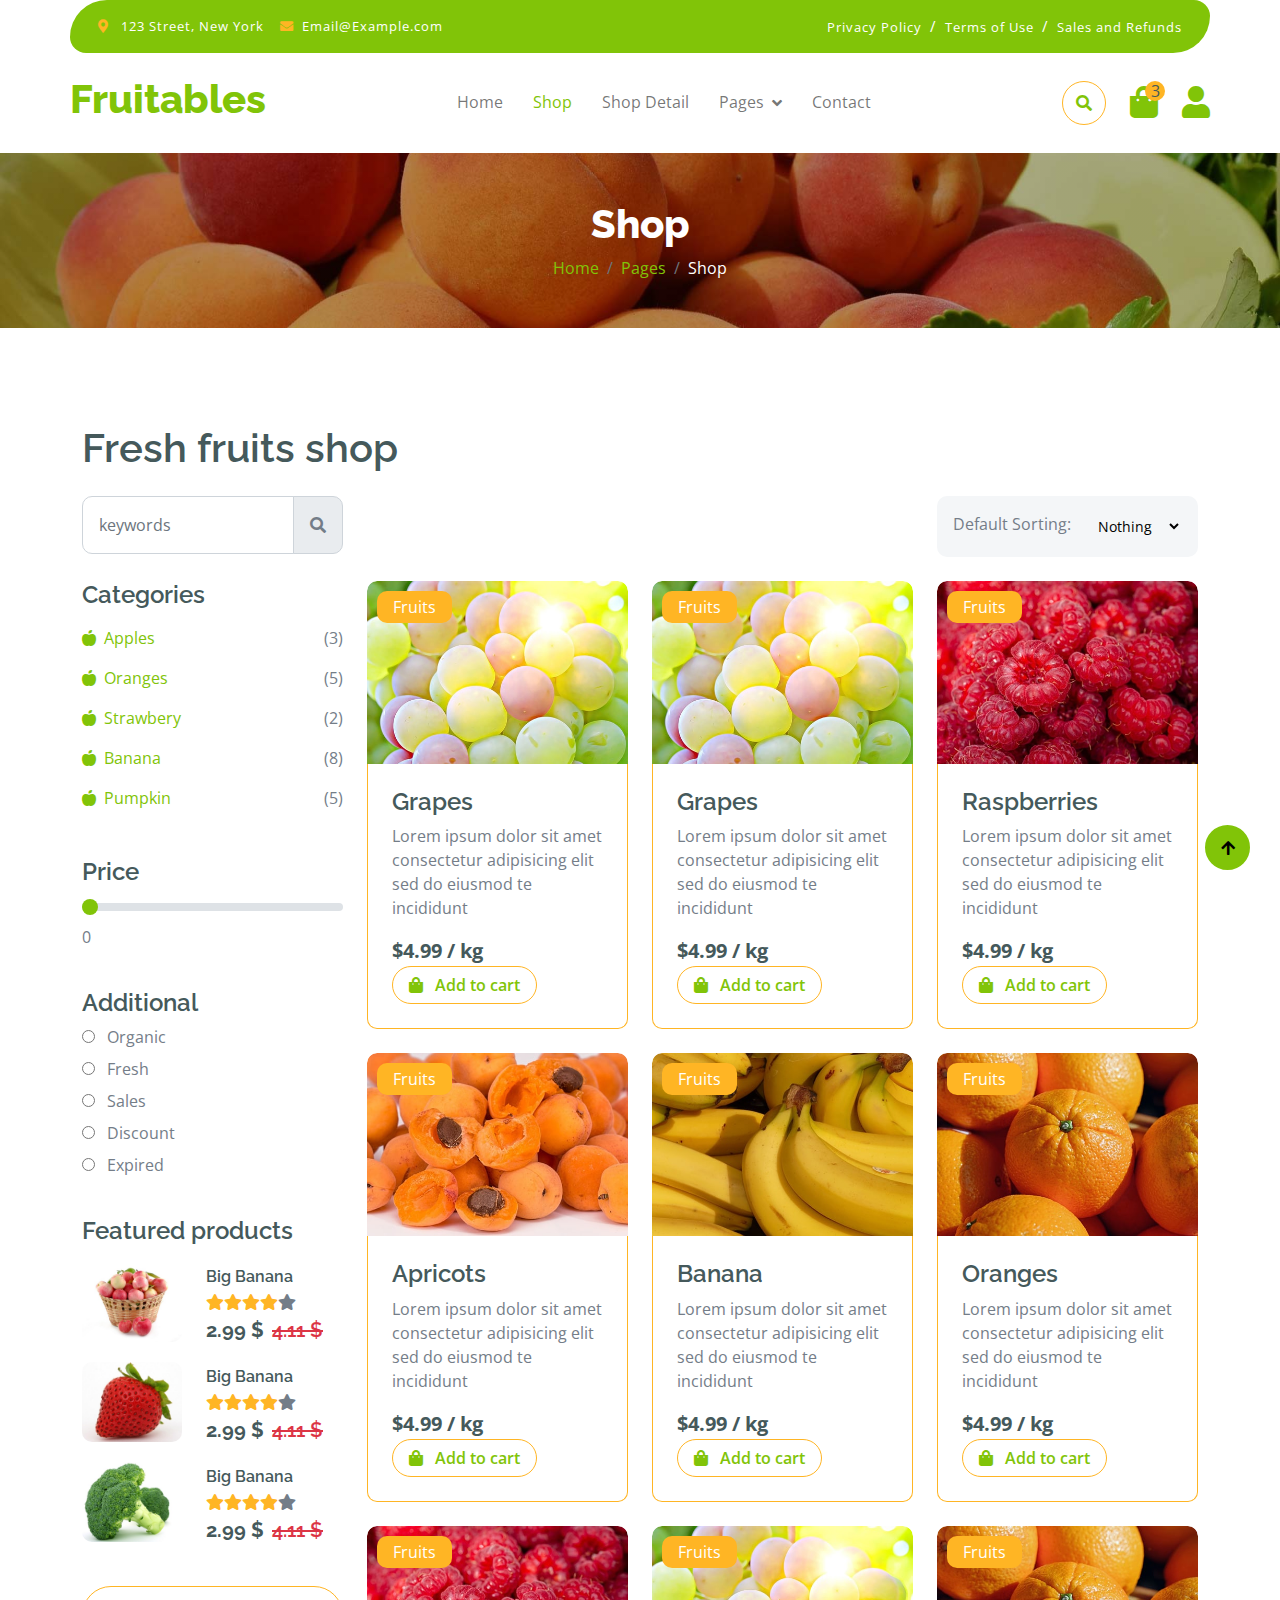
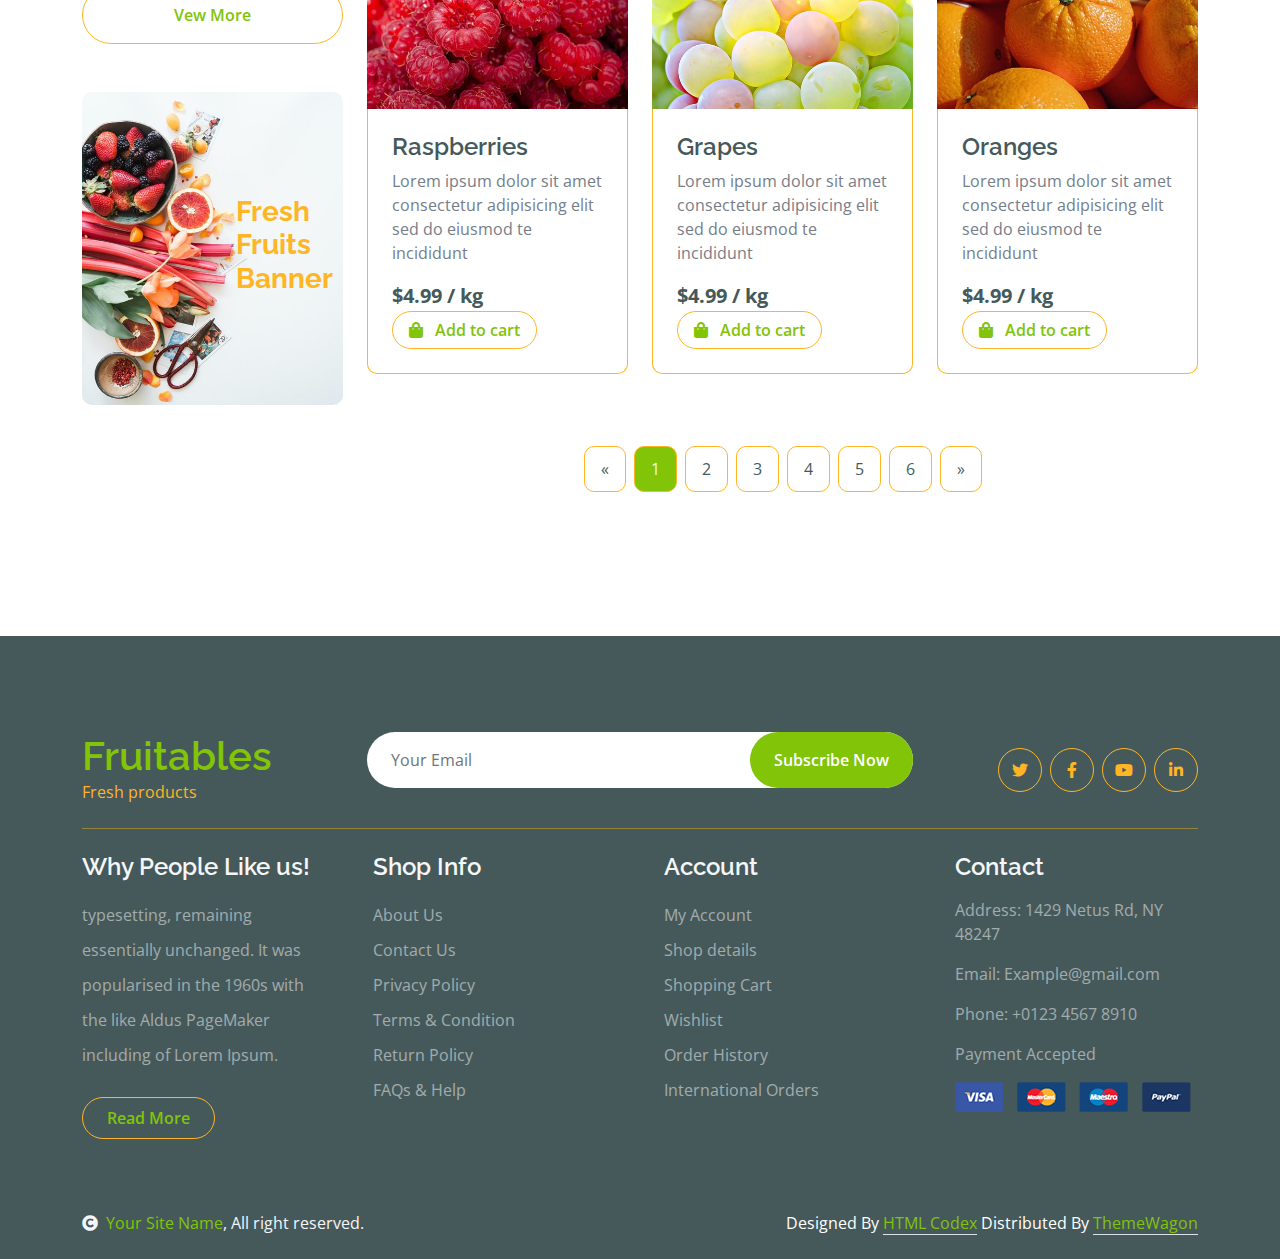
<file: staticfiles/shop.html>
<!DOCTYPE html>
<html lang="en">

    <head>
        <meta charset="utf-8">
        <title>Fruitables - Vegetable Website Template</title>
        <meta content="width=device-width, initial-scale=1.0" name="viewport">
        <meta content="" name="keywords">
        <meta content="" name="description">

        <!-- Google Web Fonts -->
        <link rel="preconnect" href="https://fonts.googleapis.com">
        <link rel="preconnect" href="https://fonts.gstatic.com" crossorigin>
        <link href="https://fonts.googleapis.com/css2?family=Open+Sans:wght@400;600&family=Raleway:wght@600;800&display=swap" rel="stylesheet"> 

        <!-- Icon Font Stylesheet -->
        <link rel="stylesheet" href="https://use.fontawesome.com/releases/v5.15.4/css/all.css"/>
        <link href="https://cdn.jsdelivr.net/npm/bootstrap-icons@1.4.1/font/bootstrap-icons.css" rel="stylesheet">

        <!-- Libraries Stylesheet -->
        <link href="lib/lightbox/css/lightbox.min.css" rel="stylesheet">
        <link href="lib/owlcarousel/assets/owl.carousel.min.css" rel="stylesheet">


        <!-- Customized Bootstrap Stylesheet -->
        <link href="css/bootstrap.min.css" rel="stylesheet">

        <!-- Template Stylesheet -->
        <link href="css/style.css" rel="stylesheet">
    </head>

    <body>

        <!-- Spinner Start -->
        <div id="spinner" class="show w-100 vh-100 bg-white position-fixed translate-middle top-50 start-50  d-flex align-items-center justify-content-center">
            <div class="spinner-grow text-primary" role="status"></div>
        </div>
        <!-- Spinner End -->


        <!-- Navbar start -->
        <div class="container-fluid fixed-top">
            <div class="container topbar bg-primary d-none d-lg-block">
                <div class="d-flex justify-content-between">
                    <div class="top-info ps-2">
                        <small class="me-3"><i class="fas fa-map-marker-alt me-2 text-secondary"></i> <a href="#" class="text-white">123 Street, New York</a></small>
                        <small class="me-3"><i class="fas fa-envelope me-2 text-secondary"></i><a href="#" class="text-white">Email@Example.com</a></small>
                    </div>
                    <div class="top-link pe-2">
                        <a href="#" class="text-white"><small class="text-white mx-2">Privacy Policy</small>/</a>
                        <a href="#" class="text-white"><small class="text-white mx-2">Terms of Use</small>/</a>
                        <a href="#" class="text-white"><small class="text-white ms-2">Sales and Refunds</small></a>
                    </div>
                </div>
            </div>
            <div class="container px-0">
                <nav class="navbar navbar-light bg-white navbar-expand-xl">
                    <a href="index.html" class="navbar-brand"><h1 class="text-primary display-6">Fruitables</h1></a>
                    <button class="navbar-toggler py-2 px-3" type="button" data-bs-toggle="collapse" data-bs-target="#navbarCollapse">
                        <span class="fa fa-bars text-primary"></span>
                    </button>
                    <div class="collapse navbar-collapse bg-white" id="navbarCollapse">
                        <div class="navbar-nav mx-auto">
                            <a href="index.html" class="nav-item nav-link">Home</a>
                            <a href="shop.html" class="nav-item nav-link active">Shop</a>
                            <a href="shop-detail.html" class="nav-item nav-link">Shop Detail</a>
                            <div class="nav-item dropdown">
                                <a href="#" class="nav-link dropdown-toggle" data-bs-toggle="dropdown">Pages</a>
                                <div class="dropdown-menu m-0 bg-secondary rounded-0">
                                    <a href="cart.html" class="dropdown-item">Cart</a>
                                    <a href="chackout.html" class="dropdown-item">Chackout</a>
                                    <a href="testimonial.html" class="dropdown-item">Testimonial</a>
                                    <a href="404.html" class="dropdown-item">404 Page</a>
                                </div>
                            </div>
                            <a href="contact.html" class="nav-item nav-link">Contact</a>
                        </div>
                        <div class="d-flex m-3 me-0">
                            <button class="btn-search btn border border-secondary btn-md-square rounded-circle bg-white me-4" data-bs-toggle="modal" data-bs-target="#searchModal"><i class="fas fa-search text-primary"></i></button>
                            <a href="#" class="position-relative me-4 my-auto">
                                <i class="fa fa-shopping-bag fa-2x"></i>
                                <span class="position-absolute bg-secondary rounded-circle d-flex align-items-center justify-content-center text-dark px-1" style="top: -5px; left: 15px; height: 20px; min-width: 20px;">3</span>
                            </a>
                            <a href="#" class="my-auto">
                                <i class="fas fa-user fa-2x"></i>
                            </a>
                        </div>
                    </div>
                </nav>
            </div>
        </div>
        <!-- Navbar End -->


        <!-- Modal Search Start -->
        <div class="modal fade" id="searchModal" tabindex="-1" aria-labelledby="exampleModalLabel" aria-hidden="true">
            <div class="modal-dialog modal-fullscreen">
                <div class="modal-content rounded-0">
                    <div class="modal-header">
                        <h5 class="modal-title" id="exampleModalLabel">Search by keyword</h5>
                        <button type="button" class="btn-close" data-bs-dismiss="modal" aria-label="Close"></button>
                    </div>
                    <div class="modal-body d-flex align-items-center">
                        <div class="input-group w-75 mx-auto d-flex">
                            <input type="search" class="form-control p-3" placeholder="keywords" aria-describedby="search-icon-1">
                            <span id="search-icon-1" class="input-group-text p-3"><i class="fa fa-search"></i></span>
                        </div>
                    </div>
                </div>
            </div>
        </div>
        <!-- Modal Search End -->


        <!-- Single Page Header start -->
        <div class="container-fluid page-header py-5">
            <h1 class="text-center text-white display-6">Shop</h1>
            <ol class="breadcrumb justify-content-center mb-0">
                <li class="breadcrumb-item"><a href="#">Home</a></li>
                <li class="breadcrumb-item"><a href="#">Pages</a></li>
                <li class="breadcrumb-item active text-white">Shop</li>
            </ol>
        </div>
        <!-- Single Page Header End -->


        <!-- Fruits Shop Start-->
        <div class="container-fluid fruite py-5">
            <div class="container py-5">
                <h1 class="mb-4">Fresh fruits shop</h1>
                <div class="row g-4">
                    <div class="col-lg-12">
                        <div class="row g-4">
                            <div class="col-xl-3">
                                <div class="input-group w-100 mx-auto d-flex">
                                    <input type="search" class="form-control p-3" placeholder="keywords" aria-describedby="search-icon-1">
                                    <span id="search-icon-1" class="input-group-text p-3"><i class="fa fa-search"></i></span>
                                </div>
                            </div>
                            <div class="col-6"></div>
                            <div class="col-xl-3">
                                <div class="bg-light ps-3 py-3 rounded d-flex justify-content-between mb-4">
                                    <label for="fruits">Default Sorting:</label>
                                    <select id="fruits" name="fruitlist" class="border-0 form-select-sm bg-light me-3" form="fruitform">
                                        <option value="volvo">Nothing</option>
                                        <option value="saab">Popularity</option>
                                        <option value="opel">Organic</option>
                                        <option value="audi">Fantastic</option>
                                    </select>
                                </div>
                            </div>
                        </div>
                        <div class="row g-4">
                            <div class="col-lg-3">
                                <div class="row g-4">
                                    <div class="col-lg-12">
                                        <div class="mb-3">
                                            <h4>Categories</h4>
                                            <ul class="list-unstyled fruite-categorie">
                                                <li>
                                                    <div class="d-flex justify-content-between fruite-name">
                                                        <a href="#"><i class="fas fa-apple-alt me-2"></i>Apples</a>
                                                        <span>(3)</span>
                                                    </div>
                                                </li>
                                                <li>
                                                    <div class="d-flex justify-content-between fruite-name">
                                                        <a href="#"><i class="fas fa-apple-alt me-2"></i>Oranges</a>
                                                        <span>(5)</span>
                                                    </div>
                                                </li>
                                                <li>
                                                    <div class="d-flex justify-content-between fruite-name">
                                                        <a href="#"><i class="fas fa-apple-alt me-2"></i>Strawbery</a>
                                                        <span>(2)</span>
                                                    </div>
                                                </li>
                                                <li>
                                                    <div class="d-flex justify-content-between fruite-name">
                                                        <a href="#"><i class="fas fa-apple-alt me-2"></i>Banana</a>
                                                        <span>(8)</span>
                                                    </div>
                                                </li>
                                                <li>
                                                    <div class="d-flex justify-content-between fruite-name">
                                                        <a href="#"><i class="fas fa-apple-alt me-2"></i>Pumpkin</a>
                                                        <span>(5)</span>
                                                    </div>
                                                </li>
                                            </ul>
                                        </div>
                                    </div>
                                    <div class="col-lg-12">
                                        <div class="mb-3">
                                            <h4 class="mb-2">Price</h4>
                                            <input type="range" class="form-range w-100" id="rangeInput" name="rangeInput" min="0" max="500" value="0" oninput="amount.value=rangeInput.value">
                                            <output id="amount" name="amount" min-velue="0" max-value="500" for="rangeInput">0</output>
                                        </div>
                                    </div>
                                    <div class="col-lg-12">
                                        <div class="mb-3">
                                            <h4>Additional</h4>
                                            <div class="mb-2">
                                                <input type="radio" class="me-2" id="Categories-1" name="Categories-1" value="Beverages">
                                                <label for="Categories-1"> Organic</label>
                                            </div>
                                            <div class="mb-2">
                                                <input type="radio" class="me-2" id="Categories-2" name="Categories-1" value="Beverages">
                                                <label for="Categories-2"> Fresh</label>
                                            </div>
                                            <div class="mb-2">
                                                <input type="radio" class="me-2" id="Categories-3" name="Categories-1" value="Beverages">
                                                <label for="Categories-3"> Sales</label>
                                            </div>
                                            <div class="mb-2">
                                                <input type="radio" class="me-2" id="Categories-4" name="Categories-1" value="Beverages">
                                                <label for="Categories-4"> Discount</label>
                                            </div>
                                            <div class="mb-2">
                                                <input type="radio" class="me-2" id="Categories-5" name="Categories-1" value="Beverages">
                                                <label for="Categories-5"> Expired</label>
                                            </div>
                                        </div>
                                    </div>
                                    <div class="col-lg-12">
                                        <h4 class="mb-3">Featured products</h4>
                                        <div class="d-flex align-items-center justify-content-start">
                                            <div class="rounded me-4" style="width: 100px; height: 100px;">
                                                <img src="img/featur-1.jpg" class="img-fluid rounded" alt="">
                                            </div>
                                            <div>
                                                <h6 class="mb-2">Big Banana</h6>
                                                <div class="d-flex mb-2">
                                                    <i class="fa fa-star text-secondary"></i>
                                                    <i class="fa fa-star text-secondary"></i>
                                                    <i class="fa fa-star text-secondary"></i>
                                                    <i class="fa fa-star text-secondary"></i>
                                                    <i class="fa fa-star"></i>
                                                </div>
                                                <div class="d-flex mb-2">
                                                    <h5 class="fw-bold me-2">2.99 $</h5>
                                                    <h5 class="text-danger text-decoration-line-through">4.11 $</h5>
                                                </div>
                                            </div>
                                        </div>
                                        <div class="d-flex align-items-center justify-content-start">
                                            <div class="rounded me-4" style="width: 100px; height: 100px;">
                                                <img src="img/featur-2.jpg" class="img-fluid rounded" alt="">
                                            </div>
                                            <div>
                                                <h6 class="mb-2">Big Banana</h6>
                                                <div class="d-flex mb-2">
                                                    <i class="fa fa-star text-secondary"></i>
                                                    <i class="fa fa-star text-secondary"></i>
                                                    <i class="fa fa-star text-secondary"></i>
                                                    <i class="fa fa-star text-secondary"></i>
                                                    <i class="fa fa-star"></i>
                                                </div>
                                                <div class="d-flex mb-2">
                                                    <h5 class="fw-bold me-2">2.99 $</h5>
                                                    <h5 class="text-danger text-decoration-line-through">4.11 $</h5>
                                                </div>
                                            </div>
                                        </div>
                                        <div class="d-flex align-items-center justify-content-start">
                                            <div class="rounded me-4" style="width: 100px; height: 100px;">
                                                <img src="img/featur-3.jpg" class="img-fluid rounded" alt="">
                                            </div>
                                            <div>
                                                <h6 class="mb-2">Big Banana</h6>
                                                <div class="d-flex mb-2">
                                                    <i class="fa fa-star text-secondary"></i>
                                                    <i class="fa fa-star text-secondary"></i>
                                                    <i class="fa fa-star text-secondary"></i>
                                                    <i class="fa fa-star text-secondary"></i>
                                                    <i class="fa fa-star"></i>
                                                </div>
                                                <div class="d-flex mb-2">
                                                    <h5 class="fw-bold me-2">2.99 $</h5>
                                                    <h5 class="text-danger text-decoration-line-through">4.11 $</h5>
                                                </div>
                                            </div>
                                        </div>
                                        <div class="d-flex justify-content-center my-4">
                                            <a href="#" class="btn border border-secondary px-4 py-3 rounded-pill text-primary w-100">Vew More</a>
                                        </div>
                                    </div>
                                    <div class="col-lg-12">
                                        <div class="position-relative">
                                            <img src="img/banner-fruits.jpg" class="img-fluid w-100 rounded" alt="">
                                            <div class="position-absolute" style="top: 50%; right: 10px; transform: translateY(-50%);">
                                                <h3 class="text-secondary fw-bold">Fresh <br> Fruits <br> Banner</h3>
                                            </div>
                                        </div>
                                    </div>
                                </div>
                            </div>
                            <div class="col-lg-9">
                                <div class="row g-4 justify-content-center">
                                    <div class="col-md-6 col-lg-6 col-xl-4">
                                        <div class="rounded position-relative fruite-item">
                                            <div class="fruite-img">
                                                <img src="img/fruite-item-5.jpg" class="img-fluid w-100 rounded-top" alt="">
                                            </div>
                                            <div class="text-white bg-secondary px-3 py-1 rounded position-absolute" style="top: 10px; left: 10px;">Fruits</div>
                                            <div class="p-4 border border-secondary border-top-0 rounded-bottom">
                                                <h4>Grapes</h4>
                                                <p>Lorem ipsum dolor sit amet consectetur adipisicing elit sed do eiusmod te incididunt</p>
                                                <div class="d-flex justify-content-between flex-lg-wrap">
                                                    <p class="text-dark fs-5 fw-bold mb-0">$4.99 / kg</p>
                                                    <a href="#" class="btn border border-secondary rounded-pill px-3 text-primary"><i class="fa fa-shopping-bag me-2 text-primary"></i> Add to cart</a>
                                                </div>
                                            </div>
                                        </div>
                                    </div>
                                    <div class="col-md-6 col-lg-6 col-xl-4">
                                        <div class="rounded position-relative fruite-item">
                                            <div class="fruite-img">
                                                <img src="img/fruite-item-5.jpg" class="img-fluid w-100 rounded-top" alt="">
                                            </div>
                                            <div class="text-white bg-secondary px-3 py-1 rounded position-absolute" style="top: 10px; left: 10px;">Fruits</div>
                                            <div class="p-4 border border-secondary border-top-0 rounded-bottom">
                                                <h4>Grapes</h4>
                                                <p>Lorem ipsum dolor sit amet consectetur adipisicing elit sed do eiusmod te incididunt</p>
                                                <div class="d-flex justify-content-between flex-lg-wrap">
                                                    <p class="text-dark fs-5 fw-bold mb-0">$4.99 / kg</p>
                                                    <a href="#" class="btn border border-secondary rounded-pill px-3 text-primary"><i class="fa fa-shopping-bag me-2 text-primary"></i> Add to cart</a>
                                                </div>
                                            </div>
                                        </div>
                                    </div>
                                    <div class="col-md-6 col-lg-6 col-xl-4">
                                        <div class="rounded position-relative fruite-item">
                                            <div class="fruite-img">
                                                <img src="img/fruite-item-2.jpg" class="img-fluid w-100 rounded-top" alt="">
                                            </div>
                                            <div class="text-white bg-secondary px-3 py-1 rounded position-absolute" style="top: 10px; left: 10px;">Fruits</div>
                                            <div class="p-4 border border-secondary border-top-0 rounded-bottom">
                                                <h4>Raspberries</h4>
                                                <p>Lorem ipsum dolor sit amet consectetur adipisicing elit sed do eiusmod te incididunt</p>
                                                <div class="d-flex justify-content-between flex-lg-wrap">
                                                    <p class="text-dark fs-5 fw-bold mb-0">$4.99 / kg</p>
                                                    <a href="#" class="btn border border-secondary rounded-pill px-3 text-primary"><i class="fa fa-shopping-bag me-2 text-primary"></i> Add to cart</a>
                                                </div>
                                            </div>
                                        </div>
                                    </div>
                                    <div class="col-md-6 col-lg-6 col-xl-4">
                                        <div class="rounded position-relative fruite-item">
                                            <div class="fruite-img">
                                                <img src="img/fruite-item-4.jpg" class="img-fluid w-100 rounded-top" alt="">
                                            </div>
                                            <div class="text-white bg-secondary px-3 py-1 rounded position-absolute" style="top: 10px; left: 10px;">Fruits</div>
                                            <div class="p-4 border border-secondary border-top-0 rounded-bottom">
                                                <h4>Apricots</h4>
                                                <p>Lorem ipsum dolor sit amet consectetur adipisicing elit sed do eiusmod te incididunt</p>
                                                <div class="d-flex justify-content-between flex-lg-wrap">
                                                    <p class="text-dark fs-5 fw-bold mb-0">$4.99 / kg</p>
                                                    <a href="#" class="btn border border-secondary rounded-pill px-3 text-primary"><i class="fa fa-shopping-bag me-2 text-primary"></i> Add to cart</a>
                                                </div>
                                            </div>
                                        </div>
                                    </div>
                                    <div class="col-md-6 col-lg-6 col-xl-4">
                                        <div class="rounded position-relative fruite-item">
                                            <div class="fruite-img">
                                                <img src="img/fruite-item-3.jpg" class="img-fluid w-100 rounded-top" alt="">
                                            </div>
                                            <div class="text-white bg-secondary px-3 py-1 rounded position-absolute" style="top: 10px; left: 10px;">Fruits</div>
                                            <div class="p-4 border border-secondary border-top-0 rounded-bottom">
                                                <h4>Banana</h4>
                                                <p>Lorem ipsum dolor sit amet consectetur adipisicing elit sed do eiusmod te incididunt</p>
                                                <div class="d-flex justify-content-between flex-lg-wrap">
                                                    <p class="text-dark fs-5 fw-bold mb-0">$4.99 / kg</p>
                                                    <a href="#" class="btn border border-secondary rounded-pill px-3 text-primary"><i class="fa fa-shopping-bag me-2 text-primary"></i> Add to cart</a>
                                                </div>
                                            </div>
                                        </div>
                                    </div>
                                    <div class="col-md-6 col-lg-6 col-xl-4">
                                        <div class="rounded position-relative fruite-item">
                                            <div class="fruite-img">
                                                <img src="img/fruite-item-1.jpg" class="img-fluid w-100 rounded-top" alt="">
                                            </div>
                                            <div class="text-white bg-secondary px-3 py-1 rounded position-absolute" style="top: 10px; left: 10px;">Fruits</div>
                                            <div class="p-4 border border-secondary border-top-0 rounded-bottom">
                                                <h4>Oranges</h4>
                                                <p>Lorem ipsum dolor sit amet consectetur adipisicing elit sed do eiusmod te incididunt</p>
                                                <div class="d-flex justify-content-between flex-lg-wrap">
                                                    <p class="text-dark fs-5 fw-bold mb-0">$4.99 / kg</p>
                                                    <a href="#" class="btn border border-secondary rounded-pill px-3 text-primary"><i class="fa fa-shopping-bag me-2 text-primary"></i> Add to cart</a>
                                                </div>
                                            </div>
                                        </div>
                                    </div>
                                    <div class="col-md-6 col-lg-6 col-xl-4">
                                        <div class="rounded position-relative fruite-item">
                                            <div class="fruite-img">
                                                <img src="img/fruite-item-2.jpg" class="img-fluid w-100 rounded-top" alt="">
                                            </div>
                                            <div class="text-white bg-secondary px-3 py-1 rounded position-absolute" style="top: 10px; left: 10px;">Fruits</div>
                                            <div class="p-4 border border-secondary border-top-0 rounded-bottom">
                                                <h4>Raspberries</h4>
                                                <p>Lorem ipsum dolor sit amet consectetur adipisicing elit sed do eiusmod te incididunt</p>
                                                <div class="d-flex justify-content-between flex-lg-wrap">
                                                    <p class="text-dark fs-5 fw-bold mb-0">$4.99 / kg</p>
                                                    <a href="#" class="btn border border-secondary rounded-pill px-3 text-primary"><i class="fa fa-shopping-bag me-2 text-primary"></i> Add to cart</a>
                                                </div>
                                            </div>
                                        </div>
                                    </div>
                                    <div class="col-md-6 col-lg-6 col-xl-4">
                                        <div class="rounded position-relative fruite-item">
                                            <div class="fruite-img">
                                                <img src="img/fruite-item-5.jpg" class="img-fluid w-100 rounded-top" alt="">
                                            </div>
                                            <div class="text-white bg-secondary px-3 py-1 rounded position-absolute" style="top: 10px; left: 10px;">Fruits</div>
                                            <div class="p-4 border border-secondary border-top-0 rounded-bottom">
                                                <h4>Grapes</h4>
                                                <p>Lorem ipsum dolor sit amet consectetur adipisicing elit sed do eiusmod te incididunt</p>
                                                <div class="d-flex justify-content-between flex-lg-wrap">
                                                    <p class="text-dark fs-5 fw-bold mb-0">$4.99 / kg</p>
                                                    <a href="#" class="btn border border-secondary rounded-pill px-3 text-primary"><i class="fa fa-shopping-bag me-2 text-primary"></i> Add to cart</a>
                                                </div>
                                            </div>
                                        </div>
                                    </div>
                                    <div class="col-md-6 col-lg-6 col-xl-4">
                                        <div class="rounded position-relative fruite-item">
                                            <div class="fruite-img">
                                                <img src="img/fruite-item-1.jpg" class="img-fluid w-100 rounded-top" alt="">
                                            </div>
                                            <div class="text-white bg-secondary px-3 py-1 rounded position-absolute" style="top: 10px; left: 10px;">Fruits</div>
                                            <div class="p-4 border border-secondary border-top-0 rounded-bottom">
                                                <h4>Oranges</h4>
                                                <p>Lorem ipsum dolor sit amet consectetur adipisicing elit sed do eiusmod te incididunt</p>
                                                <div class="d-flex justify-content-between flex-lg-wrap">
                                                    <p class="text-dark fs-5 fw-bold mb-0">$4.99 / kg</p>
                                                    <a href="#" class="btn border border-secondary rounded-pill px-3 text-primary"><i class="fa fa-shopping-bag me-2 text-primary"></i> Add to cart</a>
                                                </div>
                                            </div>
                                        </div>
                                    </div>
                                    <div class="col-12">
                                        <div class="pagination d-flex justify-content-center mt-5">
                                            <a href="#" class="rounded">&laquo;</a>
                                            <a href="#" class="active rounded">1</a>
                                            <a href="#" class="rounded">2</a>
                                            <a href="#" class="rounded">3</a>
                                            <a href="#" class="rounded">4</a>
                                            <a href="#" class="rounded">5</a>
                                            <a href="#" class="rounded">6</a>
                                            <a href="#" class="rounded">&raquo;</a>
                                        </div>
                                    </div>
                                </div>
                            </div>
                        </div>
                    </div>
                </div>
            </div>
        </div>
        <!-- Fruits Shop End-->


        <!-- Footer Start -->
        <div class="container-fluid bg-dark text-white-50 footer pt-5 mt-5">
            <div class="container py-5">
                <div class="pb-4 mb-4" style="border-bottom: 1px solid rgba(226, 175, 24, 0.5) ;">
                    <div class="row g-4">
                        <div class="col-lg-3">
                            <a href="#">
                                <h1 class="text-primary mb-0">Fruitables</h1>
                                <p class="text-secondary mb-0">Fresh products</p>
                            </a>
                        </div>
                        <div class="col-lg-6">
                            <div class="position-relative mx-auto">
                                <input class="form-control border-0 w-100 py-3 px-4 rounded-pill" type="number" placeholder="Your Email">
                                <button type="submit" class="btn btn-primary border-0 border-secondary py-3 px-4 position-absolute rounded-pill text-white" style="top: 0; right: 0;">Subscribe Now</button>
                            </div>
                        </div>
                        <div class="col-lg-3">
                            <div class="d-flex justify-content-end pt-3">
                                <a class="btn  btn-outline-secondary me-2 btn-md-square rounded-circle" href=""><i class="fab fa-twitter"></i></a>
                                <a class="btn btn-outline-secondary me-2 btn-md-square rounded-circle" href=""><i class="fab fa-facebook-f"></i></a>
                                <a class="btn btn-outline-secondary me-2 btn-md-square rounded-circle" href=""><i class="fab fa-youtube"></i></a>
                                <a class="btn btn-outline-secondary btn-md-square rounded-circle" href=""><i class="fab fa-linkedin-in"></i></a>
                            </div>
                        </div>
                    </div>
                </div>
                <div class="row g-5">
                    <div class="col-lg-3 col-md-6">
                        <div class="footer-item">
                            <h4 class="text-light mb-3">Why People Like us!</h4>
                            <p class="mb-4">typesetting, remaining essentially unchanged. It was 
                                popularised in the 1960s with the like Aldus PageMaker including of Lorem Ipsum.</p>
                            <a href="" class="btn border-secondary py-2 px-4 rounded-pill text-primary">Read More</a>
                        </div>
                    </div>
                    <div class="col-lg-3 col-md-6">
                        <div class="d-flex flex-column text-start footer-item">
                            <h4 class="text-light mb-3">Shop Info</h4>
                            <a class="btn-link" href="">About Us</a>
                            <a class="btn-link" href="">Contact Us</a>
                            <a class="btn-link" href="">Privacy Policy</a>
                            <a class="btn-link" href="">Terms & Condition</a>
                            <a class="btn-link" href="">Return Policy</a>
                            <a class="btn-link" href="">FAQs & Help</a>
                        </div>
                    </div>
                    <div class="col-lg-3 col-md-6">
                        <div class="d-flex flex-column text-start footer-item">
                            <h4 class="text-light mb-3">Account</h4>
                            <a class="btn-link" href="">My Account</a>
                            <a class="btn-link" href="">Shop details</a>
                            <a class="btn-link" href="">Shopping Cart</a>
                            <a class="btn-link" href="">Wishlist</a>
                            <a class="btn-link" href="">Order History</a>
                            <a class="btn-link" href="">International Orders</a>
                        </div>
                    </div>
                    <div class="col-lg-3 col-md-6">
                        <div class="footer-item">
                            <h4 class="text-light mb-3">Contact</h4>
                            <p>Address: 1429 Netus Rd, NY 48247</p>
                            <p>Email: Example@gmail.com</p>
                            <p>Phone: +0123 4567 8910</p>
                            <p>Payment Accepted</p>
                            <img src="img/payment.png" class="img-fluid" alt="">
                        </div>
                    </div>
                </div>
            </div>
        </div>
        <!-- Footer End -->

        <!-- Copyright Start -->
        <div class="container-fluid copyright bg-dark py-4">
            <div class="container">
                <div class="row">
                    <div class="col-md-6 text-center text-md-start mb-3 mb-md-0">
                        <span class="text-light"><a href="#"><i class="fas fa-copyright text-light me-2"></i>Your Site Name</a>, All right reserved.</span>
                    </div>
                    <div class="col-md-6 my-auto text-center text-md-end text-white">
                        <!--/*** This template is free as long as you keep the below author’s credit link/attribution link/backlink. ***/-->
                        <!--/*** If you'd like to use the template without the below author’s credit link/attribution link/backlink, ***/-->
                        <!--/*** you can purchase the Credit Removal License from "https://htmlcodex.com/credit-removal". ***/-->
                        Designed By <a class="border-bottom" href="https://htmlcodex.com">HTML Codex</a> Distributed By <a class="border-bottom" href="https://themewagon.com">ThemeWagon</a>
                    </div>
                </div>
            </div>
        </div>
        <!-- Copyright End -->



        <!-- Back to Top -->
        <a href="#" class="btn btn-primary border-3 border-primary rounded-circle back-to-top"><i class="fa fa-arrow-up"></i></a>   

        
    <!-- JavaScript Libraries -->
    <script src="https://ajax.googleapis.com/ajax/libs/jquery/3.6.4/jquery.min.js"></script>
    <script src="https://cdn.jsdelivr.net/npm/bootstrap@5.0.0/dist/js/bootstrap.bundle.min.js"></script>
    <script src="lib/easing/easing.min.js"></script>
    <script src="lib/waypoints/waypoints.min.js"></script>
    <script src="lib/lightbox/js/lightbox.min.js"></script>
    <script src="lib/owlcarousel/owl.carousel.min.js"></script>

    <!-- Template Javascript -->
    <script src="js/main.js"></script>
    </body>

</html>
</file>
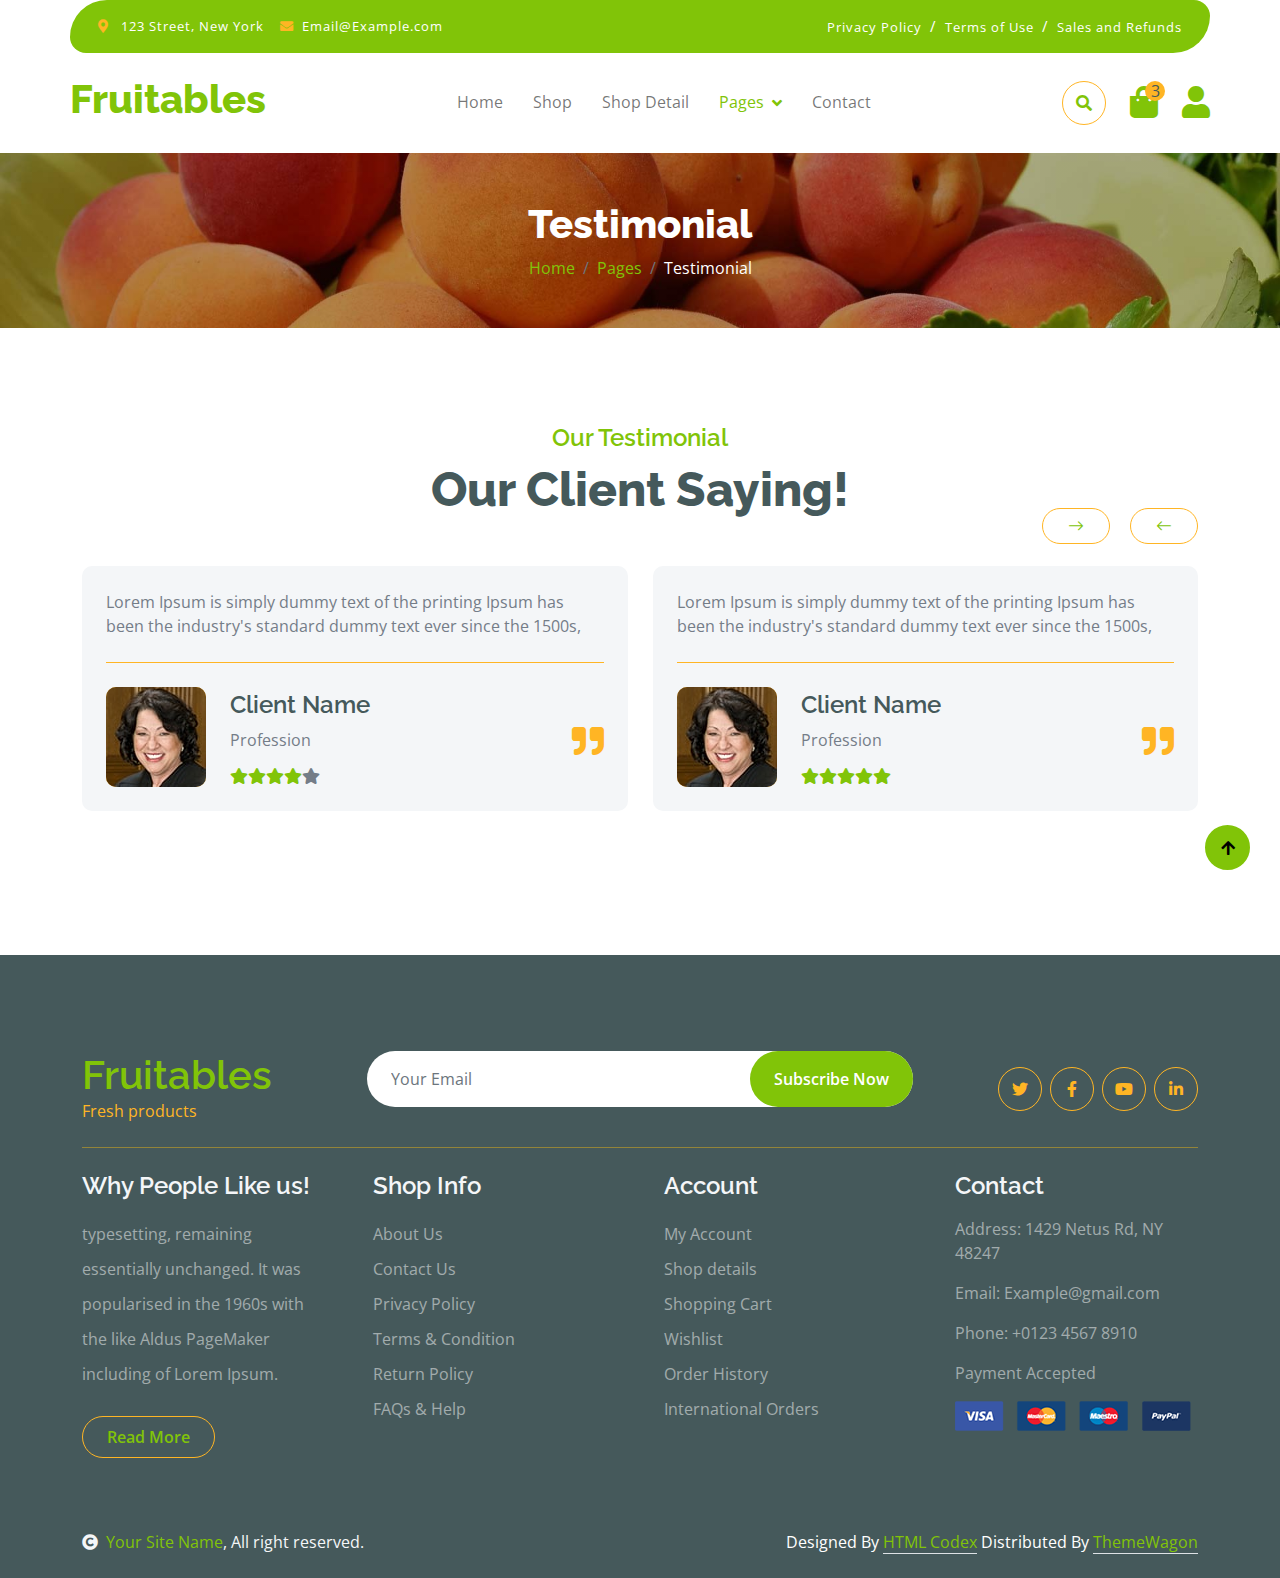
<file: staticfiles/testimonial.html>
<!DOCTYPE html>
<html lang="en">

    <head>
        <meta charset="utf-8">
        <title>Fruitables - Vegetable Website Template</title>
        <meta content="width=device-width, initial-scale=1.0" name="viewport">
        <meta content="" name="keywords">
        <meta content="" name="description">

        <!-- Google Web Fonts -->
        <link rel="preconnect" href="https://fonts.googleapis.com">
        <link rel="preconnect" href="https://fonts.gstatic.com" crossorigin>
        <link href="https://fonts.googleapis.com/css2?family=Open+Sans:wght@400;600&family=Raleway:wght@600;800&display=swap" rel="stylesheet"> 

        <!-- Icon Font Stylesheet -->
        <link rel="stylesheet" href="https://use.fontawesome.com/releases/v5.15.4/css/all.css"/>
        <link href="https://cdn.jsdelivr.net/npm/bootstrap-icons@1.4.1/font/bootstrap-icons.css" rel="stylesheet">

        <!-- Libraries Stylesheet -->
        <link href="lib/lightbox/css/lightbox.min.css" rel="stylesheet">
        <link href="lib/owlcarousel/assets/owl.carousel.min.css" rel="stylesheet">


        <!-- Customized Bootstrap Stylesheet -->
        <link href="css/bootstrap.min.css" rel="stylesheet">

        <!-- Template Stylesheet -->
        <link href="css/style.css" rel="stylesheet">
    </head>

    <body>

        <!-- Spinner Start -->
        <div id="spinner" class="show w-100 vh-100 bg-white position-fixed translate-middle top-50 start-50  d-flex align-items-center justify-content-center">
            <div class="spinner-grow text-primary" role="status"></div>
        </div>
        <!-- Spinner End -->


        <!-- Navbar start -->
        <div class="container-fluid fixed-top">
            <div class="container topbar bg-primary d-none d-lg-block">
                <div class="d-flex justify-content-between">
                    <div class="top-info ps-2">
                        <small class="me-3"><i class="fas fa-map-marker-alt me-2 text-secondary"></i> <a href="#" class="text-white">123 Street, New York</a></small>
                        <small class="me-3"><i class="fas fa-envelope me-2 text-secondary"></i><a href="#" class="text-white">Email@Example.com</a></small>
                    </div>
                    <div class="top-link pe-2">
                        <a href="#" class="text-white"><small class="text-white mx-2">Privacy Policy</small>/</a>
                        <a href="#" class="text-white"><small class="text-white mx-2">Terms of Use</small>/</a>
                        <a href="#" class="text-white"><small class="text-white ms-2">Sales and Refunds</small></a>
                    </div>
                </div>
            </div>
            <div class="container px-0">
                <nav class="navbar navbar-light bg-white navbar-expand-xl">
                    <a href="index.html" class="navbar-brand"><h1 class="text-primary display-6">Fruitables</h1></a>
                    <button class="navbar-toggler py-2 px-3" type="button" data-bs-toggle="collapse" data-bs-target="#navbarCollapse">
                        <span class="fa fa-bars text-primary"></span>
                    </button>
                    <div class="collapse navbar-collapse bg-white" id="navbarCollapse">
                        <div class="navbar-nav mx-auto">
                            <a href="index.html" class="nav-item nav-link">Home</a>
                            <a href="shop.html" class="nav-item nav-link">Shop</a>
                            <a href="shop-detail.html" class="nav-item nav-link">Shop Detail</a>
                            <div class="nav-item dropdown">
                                <a href="#" class="nav-link dropdown-toggle active" data-bs-toggle="dropdown">Pages</a>
                                <div class="dropdown-menu m-0 bg-secondary rounded-0">
                                    <a href="cart.html" class="dropdown-item">Cart</a>
                                    <a href="chackout.html" class="dropdown-item">Chackout</a>
                                    <a href="testimonial.html" class="dropdown-item active">Testimonial</a>
                                    <a href="404.html" class="dropdown-item">404 Page</a>
                                </div>
                            </div>
                            <a href="contact.html" class="nav-item nav-link">Contact</a>
                        </div>
                        <div class="d-flex m-3 me-0">
                            <button class="btn-search btn border border-secondary btn-md-square rounded-circle bg-white me-4" data-bs-toggle="modal" data-bs-target="#searchModal"><i class="fas fa-search text-primary"></i></button>
                            <a href="#" class="position-relative me-4 my-auto">
                                <i class="fa fa-shopping-bag fa-2x"></i>
                                <span class="position-absolute bg-secondary rounded-circle d-flex align-items-center justify-content-center text-dark px-1" style="top: -5px; left: 15px; height: 20px; min-width: 20px;">3</span>
                            </a>
                            <a href="#" class="my-auto">
                                <i class="fas fa-user fa-2x"></i>
                            </a>
                        </div>
                    </div>
                </nav>
            </div>
        </div>
        <!-- Navbar End -->


        <!-- Modal Search Start -->
        <div class="modal fade" id="searchModal" tabindex="-1" aria-labelledby="exampleModalLabel" aria-hidden="true">
            <div class="modal-dialog modal-fullscreen">
                <div class="modal-content rounded-0">
                    <div class="modal-header">
                        <h5 class="modal-title" id="exampleModalLabel">Search by keyword</h5>
                        <button type="button" class="btn-close" data-bs-dismiss="modal" aria-label="Close"></button>
                    </div>
                    <div class="modal-body d-flex align-items-center">
                        <div class="input-group w-75 mx-auto d-flex">
                            <input type="search" class="form-control p-3" placeholder="keywords" aria-describedby="search-icon-1">
                            <span id="search-icon-1" class="input-group-text p-3"><i class="fa fa-search"></i></span>
                        </div>
                    </div>
                </div>
            </div>
        </div>
        <!-- Modal Search End -->


        <!-- Single Page Header start -->
        <div class="container-fluid page-header py-5">
            <h1 class="text-center text-white display-6">Testimonial</h1>
            <ol class="breadcrumb justify-content-center mb-0">
                <li class="breadcrumb-item"><a href="#">Home</a></li>
                <li class="breadcrumb-item"><a href="#">Pages</a></li>
                <li class="breadcrumb-item active text-white">Testimonial</li>
            </ol>
        </div>
        <!-- Single Page Header End -->


        <!-- Tastimonial Start -->
        <div class="container-fluid testimonial py-5">
            <div class="container py-5">
                <div class="testimonial-header text-center">
                    <h4 class="text-primary">Our Testimonial</h4>
                    <h1 class="display-5 mb-5 text-dark">Our Client Saying!</h1>
                </div>
                <div class="owl-carousel testimonial-carousel">
                    <div class="testimonial-item img-border-radius bg-light rounded p-4">
                        <div class="position-relative">
                            <i class="fa fa-quote-right fa-2x text-secondary position-absolute" style="bottom: 30px; right: 0;"></i>
                            <div class="mb-4 pb-4 border-bottom border-secondary">
                                <p class="mb-0">Lorem Ipsum is simply dummy text of the printing Ipsum has been the industry's standard dummy text ever since the 1500s,
                                </p>
                            </div>
                            <div class="d-flex align-items-center flex-nowrap">
                                <div class="bg-secondary rounded">
                                    <img src="img/testimonial-1.jpg" class="img-fluid rounded" style="width: 100px; height: 100px;" alt="">
                                </div>
                                <div class="ms-4 d-block">
                                    <h4 class="text-dark">Client Name</h4>
                                    <p class="m-0 pb-3">Profession</p>
                                    <div class="d-flex pe-5">
                                        <i class="fas fa-star text-primary"></i>
                                        <i class="fas fa-star text-primary"></i>
                                        <i class="fas fa-star text-primary"></i>
                                        <i class="fas fa-star text-primary"></i>
                                        <i class="fas fa-star"></i>
                                    </div>
                                </div>
                            </div>
                        </div>
                    </div>
                    <div class="testimonial-item img-border-radius bg-light rounded p-4">
                        <div class="position-relative">
                            <i class="fa fa-quote-right fa-2x text-secondary position-absolute" style="bottom: 30px; right: 0;"></i>
                            <div class="mb-4 pb-4 border-bottom border-secondary">
                                <p class="mb-0">Lorem Ipsum is simply dummy text of the printing Ipsum has been the industry's standard dummy text ever since the 1500s,
                                </p>
                            </div>
                            <div class="d-flex align-items-center flex-nowrap">
                                <div class="bg-secondary rounded">
                                    <img src="img/testimonial-1.jpg" class="img-fluid rounded" style="width: 100px; height: 100px;" alt="">
                                </div>
                                <div class="ms-4 d-block">
                                    <h4 class="text-dark">Client Name</h4>
                                    <p class="m-0 pb-3">Profession</p>
                                    <div class="d-flex pe-5">
                                        <i class="fas fa-star text-primary"></i>
                                        <i class="fas fa-star text-primary"></i>
                                        <i class="fas fa-star text-primary"></i>
                                        <i class="fas fa-star text-primary"></i>
                                        <i class="fas fa-star text-primary"></i>
                                    </div>
                                </div>
                            </div>
                        </div>
                    </div>
                    <div class="testimonial-item img-border-radius bg-light rounded p-4">
                        <div class="position-relative">
                            <i class="fa fa-quote-right fa-2x text-secondary position-absolute" style="bottom: 30px; right: 0;"></i>
                            <div class="mb-4 pb-4 border-bottom border-secondary">
                                <p class="mb-0">Lorem Ipsum is simply dummy text of the printing Ipsum has been the industry's standard dummy text ever since the 1500s,
                                </p>
                            </div>
                            <div class="d-flex align-items-center flex-nowrap">
                                <div class="bg-secondary rounded">
                                    <img src="img/testimonial-1.jpg" class="img-fluid rounded" style="width: 100px; height: 100px;" alt="">
                                </div>
                                <div class="ms-4 d-block">
                                    <h4 class="text-dark">Client Name</h4>
                                    <p class="m-0 pb-3">Profession</p>
                                    <div class="d-flex pe-5">
                                        <i class="fas fa-star text-primary"></i>
                                        <i class="fas fa-star text-primary"></i>
                                        <i class="fas fa-star text-primary"></i>
                                        <i class="fas fa-star text-primary"></i>
                                        <i class="fas fa-star text-primary"></i>
                                    </div>
                                </div>
                            </div>
                        </div>
                    </div>
                </div>
            </div>
        </div>
        <!-- Tastimonial End -->


        <!-- Footer Start -->
        <div class="container-fluid bg-dark text-white-50 footer pt-5 mt-5">
            <div class="container py-5">
                <div class="pb-4 mb-4" style="border-bottom: 1px solid rgba(226, 175, 24, 0.5) ;">
                    <div class="row g-4">
                        <div class="col-lg-3">
                            <a href="#">
                                <h1 class="text-primary mb-0">Fruitables</h1>
                                <p class="text-secondary mb-0">Fresh products</p>
                            </a>
                        </div>
                        <div class="col-lg-6">
                            <div class="position-relative mx-auto">
                                <input class="form-control border-0 w-100 py-3 px-4 rounded-pill" type="number" placeholder="Your Email">
                                <button type="submit" class="btn btn-primary border-0 border-secondary py-3 px-4 position-absolute rounded-pill text-white" style="top: 0; right: 0;">Subscribe Now</button>
                            </div>
                        </div>
                        <div class="col-lg-3">
                            <div class="d-flex justify-content-end pt-3">
                                <a class="btn  btn-outline-secondary me-2 btn-md-square rounded-circle" href=""><i class="fab fa-twitter"></i></a>
                                <a class="btn btn-outline-secondary me-2 btn-md-square rounded-circle" href=""><i class="fab fa-facebook-f"></i></a>
                                <a class="btn btn-outline-secondary me-2 btn-md-square rounded-circle" href=""><i class="fab fa-youtube"></i></a>
                                <a class="btn btn-outline-secondary btn-md-square rounded-circle" href=""><i class="fab fa-linkedin-in"></i></a>
                            </div>
                        </div>
                    </div>
                </div>
                <div class="row g-5">
                    <div class="col-lg-3 col-md-6">
                        <div class="footer-item">
                            <h4 class="text-light mb-3">Why People Like us!</h4>
                            <p class="mb-4">typesetting, remaining essentially unchanged. It was 
                                popularised in the 1960s with the like Aldus PageMaker including of Lorem Ipsum.</p>
                            <a href="" class="btn border-secondary py-2 px-4 rounded-pill text-primary">Read More</a>
                        </div>
                    </div>
                    <div class="col-lg-3 col-md-6">
                        <div class="d-flex flex-column text-start footer-item">
                            <h4 class="text-light mb-3">Shop Info</h4>
                            <a class="btn-link" href="">About Us</a>
                            <a class="btn-link" href="">Contact Us</a>
                            <a class="btn-link" href="">Privacy Policy</a>
                            <a class="btn-link" href="">Terms & Condition</a>
                            <a class="btn-link" href="">Return Policy</a>
                            <a class="btn-link" href="">FAQs & Help</a>
                        </div>
                    </div>
                    <div class="col-lg-3 col-md-6">
                        <div class="d-flex flex-column text-start footer-item">
                            <h4 class="text-light mb-3">Account</h4>
                            <a class="btn-link" href="">My Account</a>
                            <a class="btn-link" href="">Shop details</a>
                            <a class="btn-link" href="">Shopping Cart</a>
                            <a class="btn-link" href="">Wishlist</a>
                            <a class="btn-link" href="">Order History</a>
                            <a class="btn-link" href="">International Orders</a>
                        </div>
                    </div>
                    <div class="col-lg-3 col-md-6">
                        <div class="footer-item">
                            <h4 class="text-light mb-3">Contact</h4>
                            <p>Address: 1429 Netus Rd, NY 48247</p>
                            <p>Email: Example@gmail.com</p>
                            <p>Phone: +0123 4567 8910</p>
                            <p>Payment Accepted</p>
                            <img src="img/payment.png" class="img-fluid" alt="">
                        </div>
                    </div>
                </div>
            </div>
        </div>
        <!-- Footer End -->

        <!-- Copyright Start -->
        <div class="container-fluid copyright bg-dark py-4">
            <div class="container">
                <div class="row">
                    <div class="col-md-6 text-center text-md-start mb-3 mb-md-0">
                        <span class="text-light"><a href="#"><i class="fas fa-copyright text-light me-2"></i>Your Site Name</a>, All right reserved.</span>
                    </div>
                    <div class="col-md-6 my-auto text-center text-md-end text-white">
                        <!--/*** This template is free as long as you keep the below author’s credit link/attribution link/backlink. ***/-->
                        <!--/*** If you'd like to use the template without the below author’s credit link/attribution link/backlink, ***/-->
                        <!--/*** you can purchase the Credit Removal License from "https://htmlcodex.com/credit-removal". ***/-->
                        Designed By <a class="border-bottom" href="https://htmlcodex.com">HTML Codex</a> Distributed By <a class="border-bottom" href="https://themewagon.com">ThemeWagon</a>
                    </div>
                </div>
            </div>
        </div>
        <!-- Copyright End -->



        <!-- Back to Top -->
        <a href="#" class="btn btn-primary border-3 border-primary rounded-circle back-to-top"><i class="fa fa-arrow-up"></i></a>   

        
    <!-- JavaScript Libraries -->
    <script src="https://ajax.googleapis.com/ajax/libs/jquery/3.6.4/jquery.min.js"></script>
    <script src="https://cdn.jsdelivr.net/npm/bootstrap@5.0.0/dist/js/bootstrap.bundle.min.js"></script>
    <script src="lib/easing/easing.min.js"></script>
    <script src="lib/waypoints/waypoints.min.js"></script>
    <script src="lib/lightbox/js/lightbox.min.js"></script>
    <script src="lib/owlcarousel/owl.carousel.min.js"></script>

    <!-- Template Javascript -->
    <script src="js/main.js"></script>
    </body>

</html>
</file>
<file: staticfiles/css/style.css>
/*** Spinner Start ***/
#spinner {
    opacity: 0;
    visibility: hidden;
    transition: opacity .8s ease-out, visibility 0s linear .5s;
    z-index: 99999;
 }

 #spinner.show {
     transition: opacity .8s ease-out, visibility 0s linear .0s;
     visibility: visible;
     opacity: 1;
 }

 .back-to-top {
    position: fixed;
    right: 30px;
    bottom: 30px;
    display: flex;
    width: 45px;
    height: 45px;
    align-items: center;
    justify-content: center;
    transition: 0.5s;
    z-index: 99;
}
/*** Spinner End ***/


/*** Button Start ***/
.btn {
    font-weight: 600;
    transition: .5s;
}

.btn-square {
    width: 32px;
    height: 32px;
}

.btn-sm-square {
    width: 34px;
    height: 34px;
}

.btn-md-square {
    width: 44px;
    height: 44px;
}

.btn-lg-square {
    width: 56px;
    height: 56px;
}

.btn-square,
.btn-sm-square,
.btn-md-square,
.btn-lg-square {
    padding: 0;
    display: flex;
    align-items: center;
    justify-content: center;
    font-weight: normal;
}

.btn.border-secondary {
    transition: 0.5s;
}

.btn.border-secondary:hover {
    background: var(--bs-secondary) !important;
    color: var(--bs-white) !important;
}

/*** Topbar Start ***/
.fixed-top {
    transition: 0.5s;
    background: var(--bs-white);
    border: 0;
}

.topbar {
    padding: 20px;
    border-radius: 230px 100px;
}

.topbar .top-info {
    font-size: 15px;
    line-height: 0;
    letter-spacing: 1px;
    display: flex;
    align-items: center;
}

.topbar .top-link {
    font-size: 15px;
    line-height: 0;
    letter-spacing: 1px;
    display: flex;
    align-items: center;
}

.topbar .top-link a {
    letter-spacing: 1px;
}

.topbar .top-link a small:hover {
    color: var(--bs-secondary) !important;
    transition: 0.5s;
}

.topbar .top-link a small:hover i {
    color: var(--bs-primary) !important;
}
/*** Topbar End ***/

/*** Navbar Start ***/
.navbar .navbar-nav .nav-link {
    padding: 10px 15px;
    font-size: 16px;
    transition: .5s;
}

.navbar {
    height: 100px;
    border-bottom: 1px solid rgba(255, 255, 255, .1);
}

.navbar .navbar-nav .nav-link:hover,
.navbar .navbar-nav .nav-link.active,
.fixed-top.bg-white .navbar .navbar-nav .nav-link:hover,
.fixed-top.bg-white .navbar .navbar-nav .nav-link.active {
    color: var(--bs-primary);
}

.navbar .dropdown-toggle::after {
    border: none;
    content: "\f107";
    font-family: "Font Awesome 5 Free";
    font-weight: 700;
    vertical-align: middle;
    margin-left: 8px;
}

@media (min-width: 1200px) {
    .navbar .nav-item .dropdown-menu {
        display: block;
        visibility: hidden;
        top: 100%;
        transform: rotateX(-75deg);
        transform-origin: 0% 0%;
        border: 0;
        transition: .5s;
        opacity: 0;
    }
}

.dropdown .dropdown-menu a:hover {
    background: var(--bs-secondary);
    color: var(--bs-primary);
}

.navbar .nav-item:hover .dropdown-menu {
    transform: rotateX(0deg);
    visibility: visible;
    background: var(--bs-light) !important;
    border-radius: 10px !important;
    transition: .5s;
    opacity: 1;
}

#searchModal .modal-content {
    background: rgba(255, 255, 255, .8);
}
/*** Navbar End ***/

/*** Hero Header ***/
.hero-header {
    background: linear-gradient(rgba(248, 223, 173, 0.1), rgba(248, 223, 173, 0.1)), url(../img/hero-img.jpg);
    background-position: center center;
    background-repeat: no-repeat;
    background-size: cover;
}

.carousel-item {
    position: relative;
}

.carousel-item a {
    position: absolute;
    top: 50%;
    left: 50%;
    transform: translate(-50%, -50%);
    font-size: 25px;
    background: linear-gradient(rgba(255, 181, 36, 0.7), rgba(255, 181, 36, 0.7));
}

.carousel-control-next,
.carousel-control-prev {
    width: 48px;
    height: 48px;
    border-radius: 48px;
    border: 1px solid var(--bs-white);
    background: var(--bs-primary);
    position: absolute;
    top: 50%;
    transform: translateY(-50%);
}

.carousel-control-next {
    margin-right: 20px;
}

.carousel-control-prev {
    margin-left: 20px;
}

.page-header {
    position: relative;
    background: linear-gradient(rgba(0, 0, 0, 0.3), rgba(0, 0, 0, 0.3)), url(../img/cart-page-header-img.jpg);
    background-position: center center;
    background-repeat: no-repeat;
    background-size: cover;
}

@media (min-width: 992px) {
    .hero-header,
    .page-header {
        margin-top: 152px !important;
    }
}

@media (max-width: 992px) {
    .hero-header,
    .page-header {
        margin-top: 97px !important;
    }
}
/*** Hero Header end ***/


/*** featurs Start ***/
.featurs .featurs-item .featurs-icon {
    position: relative;
    width: 120px;
    height: 120px;
}

.featurs .featurs-item .featurs-icon::after {
    content: "";
    width: 35px;
    height: 35px;
    background: var(--bs-secondary);
    position: absolute;
    bottom: -10px;
    transform: translate(-50%);
    transform: rotate(45deg);
    background: var(--bs-secondary);
    
}
/*** featurs End ***/


/*** service Start ***/
.service .service-item .service-content {
    position: relative;
    width: 250px; 
    height: 130px; 
    top: -50%; 
    left: 50%; 
    transform: translate(-50%, -50%);
}

/*** service End ***/


/*** Fruits Start ***/
.fruite .tab-class .nav-item a.active {
    background: var(--bs-secondary) !important;
}

.fruite .tab-class .nav-item a.active span {
    color: var(--bs-white) !important; 
}

.fruite .fruite-categorie .fruite-name {
    line-height: 40px;
}

.fruite .fruite-categorie .fruite-name a {
    transition: 0.5s;
}

.fruite .fruite-categorie .fruite-name a:hover {
    color: var(--bs-secondary);
}

.fruite .fruite-item {
    height: 100%;
    transition: 0.5s;
}
.fruite .fruite-item:hover {
    box-shadow: 0 0 55px rgba(0, 0, 0, 0.4);
}

.fruite .fruite-item .fruite-img {
    overflow: hidden;
    transition: 0.5s;
    border-radius: 10px 10px 0 0;
}

.fruite .fruite-item .fruite-img img {
    transition: 0.5s;
}

.fruite .fruite-item .fruite-img img:hover {
    transform: scale(1.3);
}
/*** Fruits End ***/


/*** vesitable Start ***/
.vesitable .vesitable-item {
    height: 100%;
    transition: 0.5s;
}

.vesitable .vesitable-item:hover {
    box-shadow: 0 0 55px rgba(0, 0, 0, 0.4);
}

.vesitable .vesitable-item .vesitable-img {
    overflow: hidden;
    transition: 0.5s;
    border-radius: 10px 10px 0 0;
}

.vesitable .vesitable-item .vesitable-img img {
    transition: 0.5s;
}

.vesitable .vesitable-item .vesitable-img img:hover {
    transform: scale(1.2);
}

.vesitable .owl-stage {
    margin: 50px 0;
    position: relative;
}

.vesitable .owl-nav .owl-prev {
    position: absolute;
    top: -8px;
    right: 0;
    color: var(--bs-primary);
    padding: 5px 25px;
    border: 1px solid var(--bs-secondary);
    border-radius: 20px;
    transition: 0.5s;

}

.vesitable .owl-nav .owl-prev:hover {
    background: var(--bs-secondary);
    color: var(--bs-white);
}

.vesitable .owl-nav .owl-next {
    position: absolute;
    top: -8px;
    right: 88px;
    color: var(--bs-primary);
    padding: 5px 25px;
    border: 1px solid var(--bs-secondary);
    border-radius: 20px;
    transition: 0.5s;
}

.vesitable .owl-nav .owl-next:hover {
    background: var(--bs-secondary);
    color: var(--bs-white);
}
/*** vesitable End ***/


/*** Banner Section Start ***/
.banner .banner-btn:hover {
    background: var(--bs-primary);
}
/*** Banner Section End ***/


/*** Facts Start ***/
.counter {
    height: 100%;
    text-align: center;
    box-shadow: 0 0 30px rgba(0, 0, 0, 0.05);
}

.counter i {
    font-size: 60px;
    margin-bottom: 25px;
}

.counter h4 {
    color: var(--bs-primary);
    letter-spacing: 1px;
    text-transform: uppercase;
}

.counter h1 {
    margin-bottom: 0;
}
/*** Facts End ***/


/*** testimonial Start ***/
.testimonial .owl-nav .owl-prev {
    position: absolute;
    top: -58px;
    right: 0;
    color: var(--bs-primary);
    padding: 5px 25px;
    border: 1px solid var(--bs-secondary);
    border-radius: 20px;
    transition: 0.5s;
}

.testimonial .owl-nav .owl-prev:hover {
    background: var(--bs-secondary);
    color: var(--bs-white);
}

.testimonial .owl-nav .owl-next {
    position: absolute;
    top: -58px;
    right: 88px;
    color: var(--bs-primary);
    padding: 5px 25px;
    border: 1px solid var(--bs-secondary);
    border-radius: 20px;
    transition: 0.5s;
}

.testimonial .owl-nav .owl-next:hover {
    background: var(--bs-secondary);
    color: var(--bs-white);
}
/*** testimonial End ***/


/*** Single Page Start ***/
.pagination {
    display: inline-block;
}
  
.pagination a {
    color: var(--bs-dark);
    padding: 10px 16px;
    text-decoration: none;
    transition: 0.5s;
    border: 1px solid var(--bs-secondary);
    margin: 0 4px;
}
  
.pagination a.active {
    background-color: var(--bs-primary);
    color: var(--bs-light);
    border: 1px solid var(--bs-secondary);
}
  
.pagination a:hover:not(.active) {background-color: var(--bs-primary)}

.nav.nav-tabs .nav-link.active {
    border-bottom: 2px solid var(--bs-secondary) !important;
}
/*** Single Page End ***/


/*** Footer Start ***/
.footer .footer-item .btn-link {
    line-height: 35px;
    color: rgba(255, 255, 255, .5);
    transition: 0.5s;
}

.footer .footer-item .btn-link:hover {
    color: var(--bs-secondary) !important;
}

.footer .footer-item p.mb-4 {
    line-height: 35px;
}
/*** Footer End ***/
</file>
